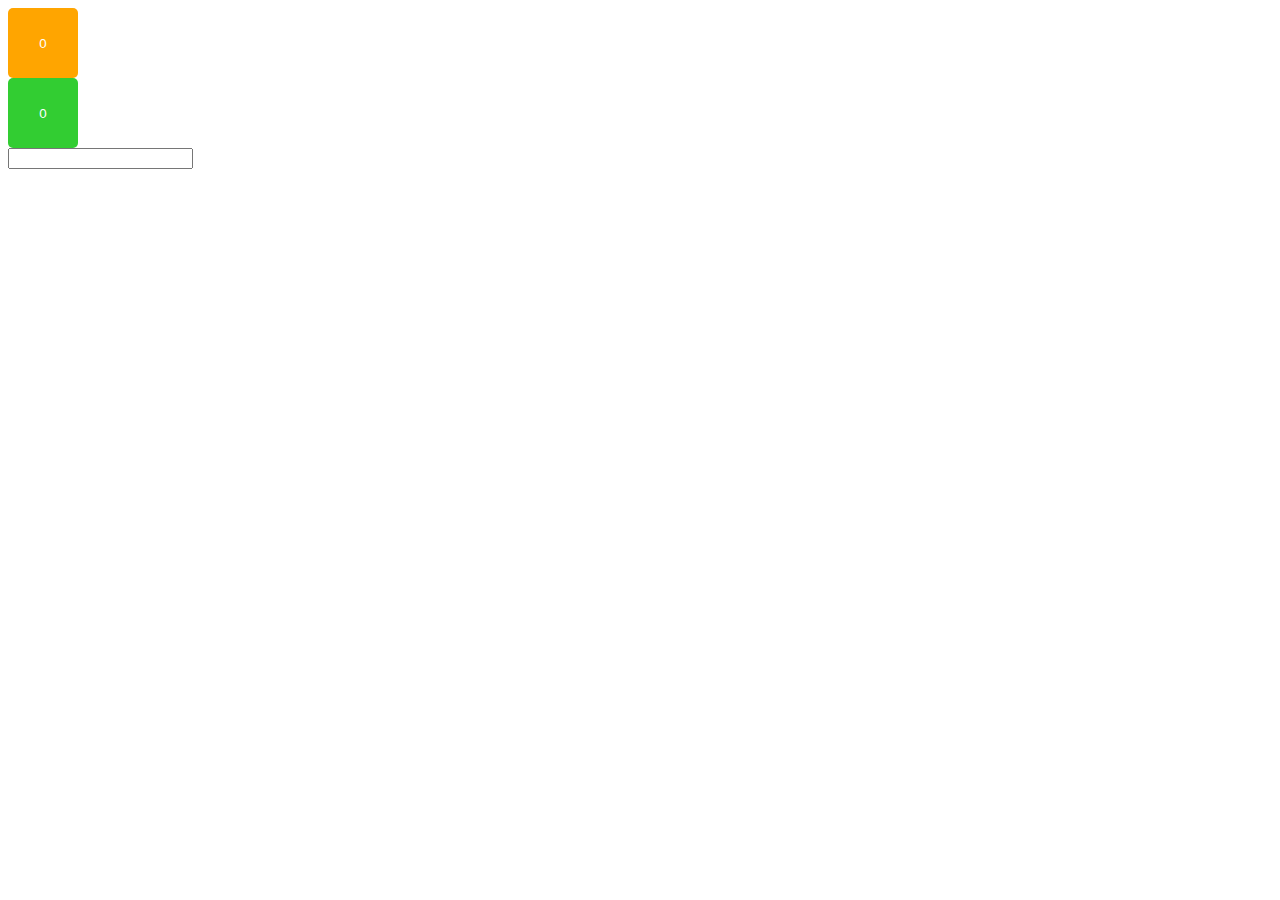
<file: Change-Levels/index.html>
<!DOCTYPE html>
<html>
<head>
    <title>Level Changer</title>
    <style>
        input[type="range"]{
        display:none;
        }
        .level_button button{
            height: 70px;
            width:70px;
        	background: orange;
        	border:none;
            padding:10px;
            border-radius:5px;
            color:#fff;
            position: relative;
        }
        #change_brightness button{
            background: limegreen;
        }
        .level_button button:after{
            content:"";
            width: 50px;
            height: 4px;
            border-radius: 2px;
            background: #00000028;
            position: absolute;
            bottom: 10px;
            left:10px;
            display: none;
        }
        body .level_button input.level0 ~ button:after{display: none;}
        body .level_button input.level1 ~ button:after{ background:linear-gradient(90deg, #fff 33%, #00000028 0%); display: inline-block;}
        body .level_button input.level2 ~ button:after{ background:linear-gradient(90deg, #fff 66%, #00000028 0%); display: inline-block;}
        body .level_button input.level3 ~ button:after{ background:linear-gradient(90deg, #fff 100%, #00000028 0%); display: inline-block;}
        body {
            cursor: url("images/default-48.png"), auto;
        }
        button, a, select, input[type="checkbox"], input[type="radio"] {
            cursor: url("images/pointer-48.png"), auto;
        }
        input[type="text"]{
            cursor: url("images/text-48.png"), auto;
        }

    </style>
</head>
<body>
    <div class="level_button" id="change_font_spacing">
        <input type="range" id="font_spacing" name="font_spacing" min="0" max="3" value="0">
        <button onclick="accessibilitySetting2(this)">0</button>
    </div>
    <div class="level_button" id="change_brightness">
        <input type="range" id="brightness" name="brightness" min="0" max="3" value="0">
        <button onclick="accessibilitySetting2(this)">0</button>
    </div>
    <input type="text">
<script>
    function accessibilitySetting2(AccessibilityOption) {
        let rangeInput= AccessibilityOption.previousElementSibling;
        let currentLevel = parseInt(rangeInput.value);
        currentLevel = currentLevel >= rangeInput.max ? 0 : currentLevel + 1;
        rangeInput.value = currentLevel;
        rangeInput.className=`level${currentLevel}`;
        for (let i = 0; i <= rangeInput.max; i++) {
            document.querySelector("body").classList.remove(`${rangeInput.name+i}`);
        }
        document.querySelector("body").classList.add(`${rangeInput.name+currentLevel}`);
        AccessibilityOption.innerHTML=currentLevel;
       
    }
</script>

</body>
</html>
</file>
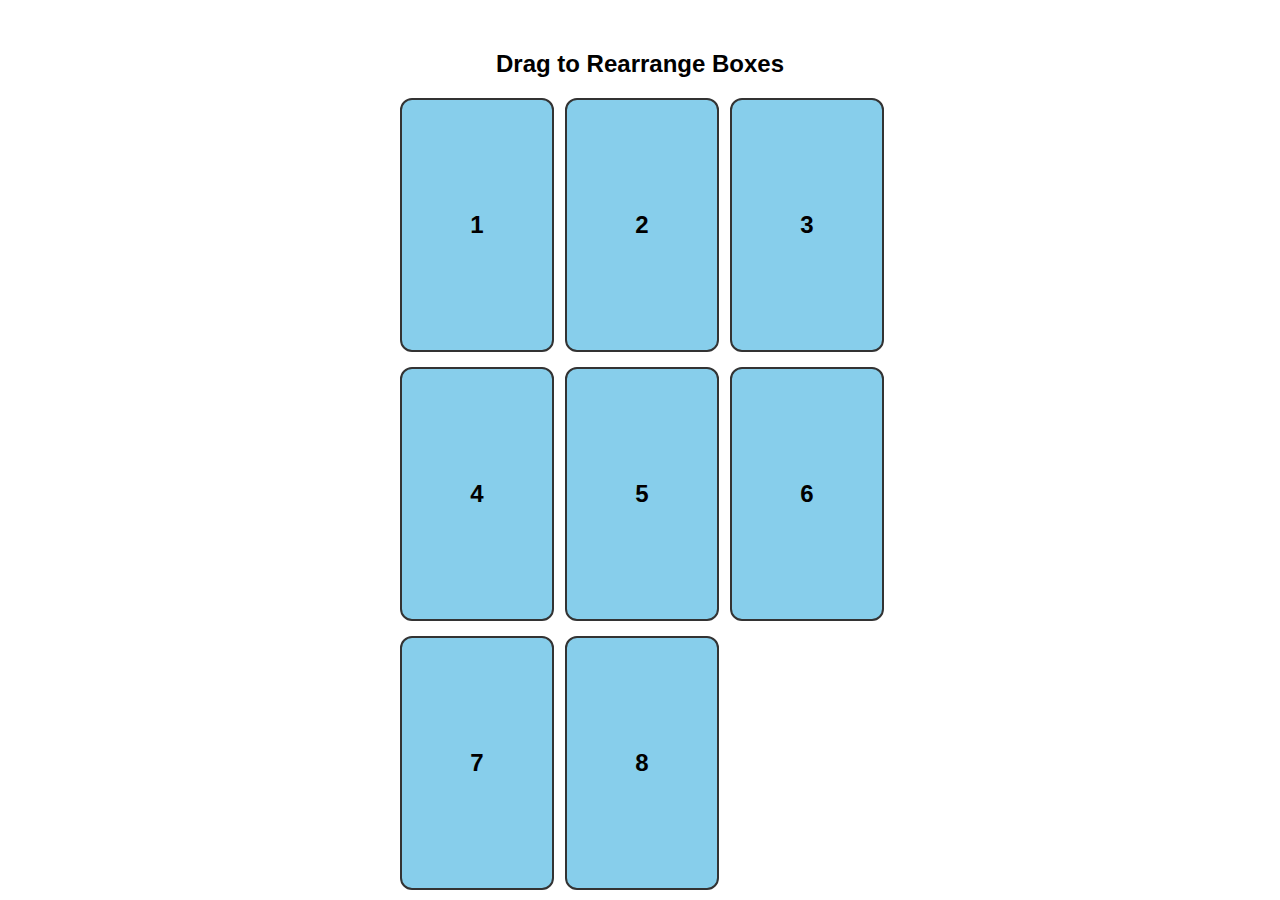
<file: Drag-n-Drop-Grid/index.html>
<!DOCTYPE html>
<html lang="en">
<head>
  <meta charset="UTF-8" />
  <meta name="viewport" content="width=device-width, initial-scale=1.0"/>
  <title>Rearrange Grid Boxes</title>
  <style>
    body {
      font-family: sans-serif;
      display: flex;
      flex-direction: column;
      align-items: center;
      margin-top: 30px;
    }

    .grid {
      display: grid;
      grid-template-columns: repeat(3, 150px);
      gap: 15px;
    }

    .box {
      width: 150px;
      height: 250px;
      background-color: #87ceeb;
      display: flex;
      align-items: center;
      justify-content: center;
      font-size: 24px;
      font-weight: bold;
      border-radius: 12px;
      border: 2px solid #333;
      cursor: grab;
      user-select: none;
    }

    .dragging {
      opacity: 0.5;
    }
  </style>
</head>
<body>

  <h2>Drag to Rearrange Boxes</h2>
  <div class="grid" id="grid" role=>
    <div id="box1" class="box" draggable="true" data-order="1">1</div>
    <div id="box2" class="box" draggable="true" data-order="2">2</div>
    <div id="box3" class="box" draggable="true" data-order="3">3</div>
    <div id="box4" class="box" draggable="true" data-order="4">4</div>
    <div id="box5" class="box" draggable="true" data-order="5">5</div>
    <div id="box6" class="box" draggable="true" data-order="6">6</div>
    <div id="box7" class="box" draggable="true" data-order="7">7</div>
    <div id="box8" class="box" draggable="true" data-order="8">8</div>
  </div>

  <script>
    const grid = document.getElementById('grid');
    const boxes = grid.querySelectorAll('.box');
    let swapSource=null;
    let swapSourceId=null;
    let swapText=null;
    let swapHint=null;
    let gridOrder=[];

    function dragStart(event) {
      swapSource=this;
      swapSourceId=this.id;
      this.classList.add('dragging');
      event.dataTransfer.effectAllowed = 'move';
      event.dataTransfer.setData('text1', this.textContent);
    }

    function dragEnd(event) {
      this.classList.remove('dragging');
    }

    function dragOver(event) {
      document.querySelectorAll('.box').forEach(box => box.style.boxShadow='none');
      event.preventDefault();
      swapHint=this;
      swapHint.style.boxShadow='2px 2px 5px #333';
    }

    function dragDrop(event) {
      event.dataTransfer.effectAllowed = 'update';
      event.dataTransfer.setData('text2', this.innerHTML);
      event.preventDefault();
      swapText=this.innerHTML;
      swapSource.innerHTML=swapText;
      const data = event.dataTransfer.getData('text1');
      this.innerHTML = data;
      let tempId = this.id;
      this.id= swapSource.id;
      swapSource.id=tempId;
      event.dataTransfer.clearData();
      document.querySelectorAll('.box').forEach(box => box.style.boxShadow='none');
      const boxIds = [...boxes].map(box => ({
        id: box.id,
        'data-order': box.dataset.order
      }));
      gridOrder = JSON.stringify(boxIds);
      console.log('Current Order:', gridOrder);
      sessionStorage.setItem('gridOrder', gridOrder);
    }

    boxes.forEach(box => {
      box.addEventListener('dragstart', dragStart);
      box.addEventListener('dragend', dragEnd);
      box.addEventListener('dragover', dragOver);
      box.addEventListener('drop', dragDrop);
    });
  </script>

</body>
</html>
</file>
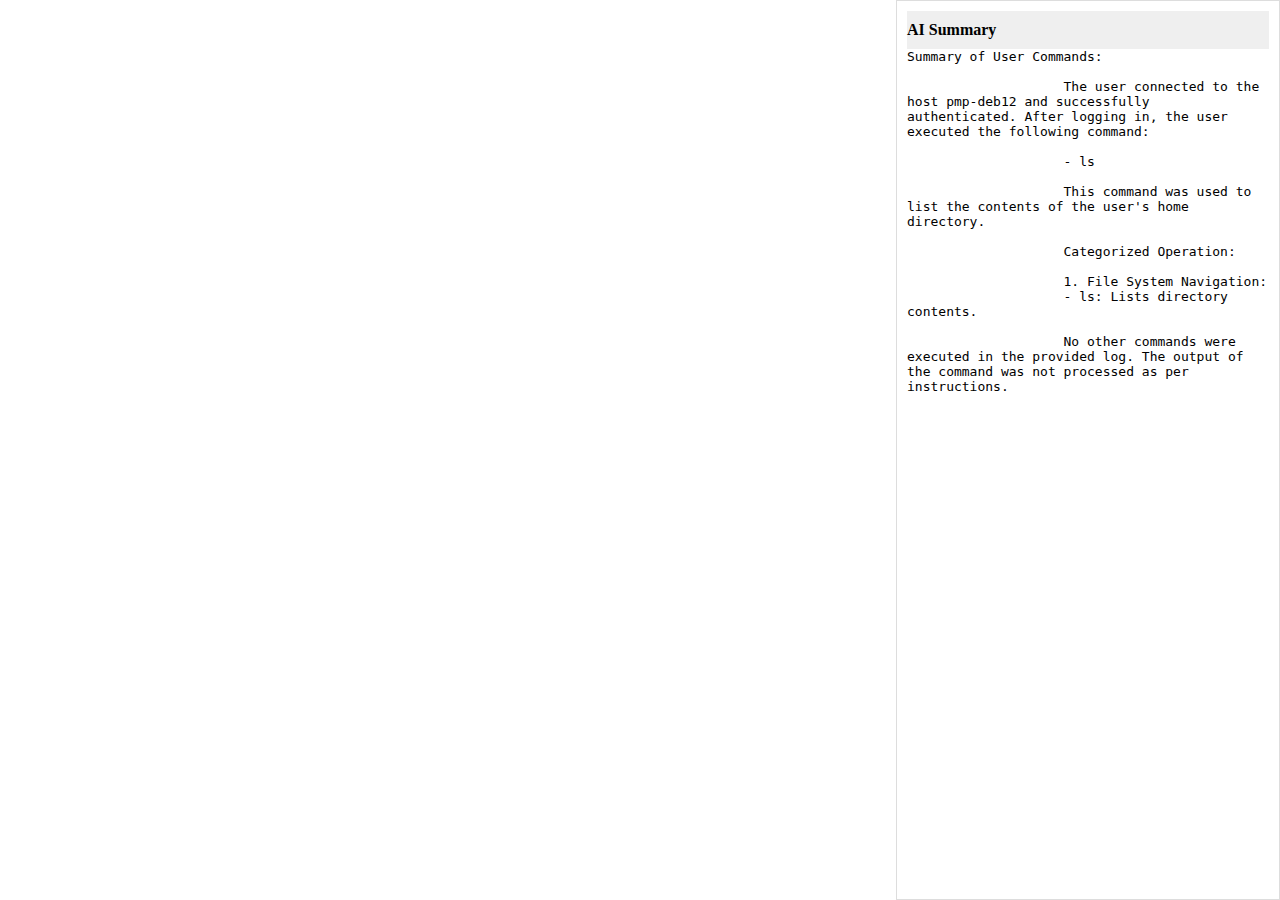
<file: Drag-N-Drop/index.html>
<!DOCTYPE html>
<html lang="en">
    <head>
        <meta charset="UTF-8" />
        <meta http-equiv="X-UA-Compatible" content="IE=edge" />
        <meta name="viewport" content="width=device-width, initial-scale=1.0" />
        <title>Drag and Drop</title>  
        <script src="https://ajax.googleapis.com/ajax/libs/jquery/3.7.1/jquery.min.js"></script>
        <style>
            *{padding: 0;margin: 0;box-sizing: border-box;}
        div#summary-window {
                width: 30%;
                background: #fff;
                height: 100vh;
                padding: 10px;
                border: 1px solid #ddd;
                position: fixed;
                top:0;
                right:0;
            }

            pre#summaryTarget {
                width: 100%;
                white-space: break-spaces;
            }

            .custom-pop-up-title {
                text-align: left;
                background: #efefef;
                padding: 10px 0;
            }
        </style>     
    </head>      
    <body>
        <div id="summary-window" class="legacy-ssh-summary">
            <div id="summary-box">
                <div class="custom-pop-up-title"><strong>AI Summary</strong><span class="icon-close" onclick="closeSummary()"></span></div>
                <div>
                    <pre id="summaryTarget">Summary of User Commands:
    
                    The user connected to the host pmp-deb12 and successfully authenticated. After logging in, the user executed the following command:
                    
                    - ls
                    
                    This command was used to list the contents of the user's home directory.
                    
                    Categorized Operation:
                    
                    1. File System Navigation:
                    - ls: Lists directory contents.
                    
                    No other commands were executed in the provided log. The output of the command was not processed as per instructions.</pre>
                </div>
            </div>
            </div>
    </body>
    <script>
    let drag = false;
    let diff = {};
    let newPos = {};
    
    const popupTitle = document.querySelector(".custom-pop-up-title");
    const summaryWindow = document.getElementById("summary-window");

    popupTitle.addEventListener("mousedown", function (e) {
        drag = true;
        popupTitle.style.cursor = "grabbing";
        const rect = summaryWindow.getBoundingClientRect();
        let currPos = {
            x: rect.left + window.scrollX,
            y: rect.top + window.scrollY
        };

        let mousePos = {
            x: e.pageX,
            y: e.pageY
        };

        diff = {
            x: mousePos.x - currPos.x,
            y: mousePos.y - currPos.y
        };

        function onMouseMove(e) {
            if (drag) {
                newPos = {
                    x: e.pageX - diff.x,
                    y: e.pageY - diff.y
                };

                summaryWindow.style.left = newPos.x + "px";
                summaryWindow.style.top = newPos.y + "px";
            }
        }

        function onMouseUp() {
            drag = false;
            popupTitle.style.cursor = "grab";
            document.removeEventListener("mousemove", onMouseMove);
            document.removeEventListener("mouseup", onMouseUp);
        }

        document.addEventListener("mousemove", onMouseMove);
        document.addEventListener("mouseup", onMouseUp);
    });
    </script>
</html>
</file>
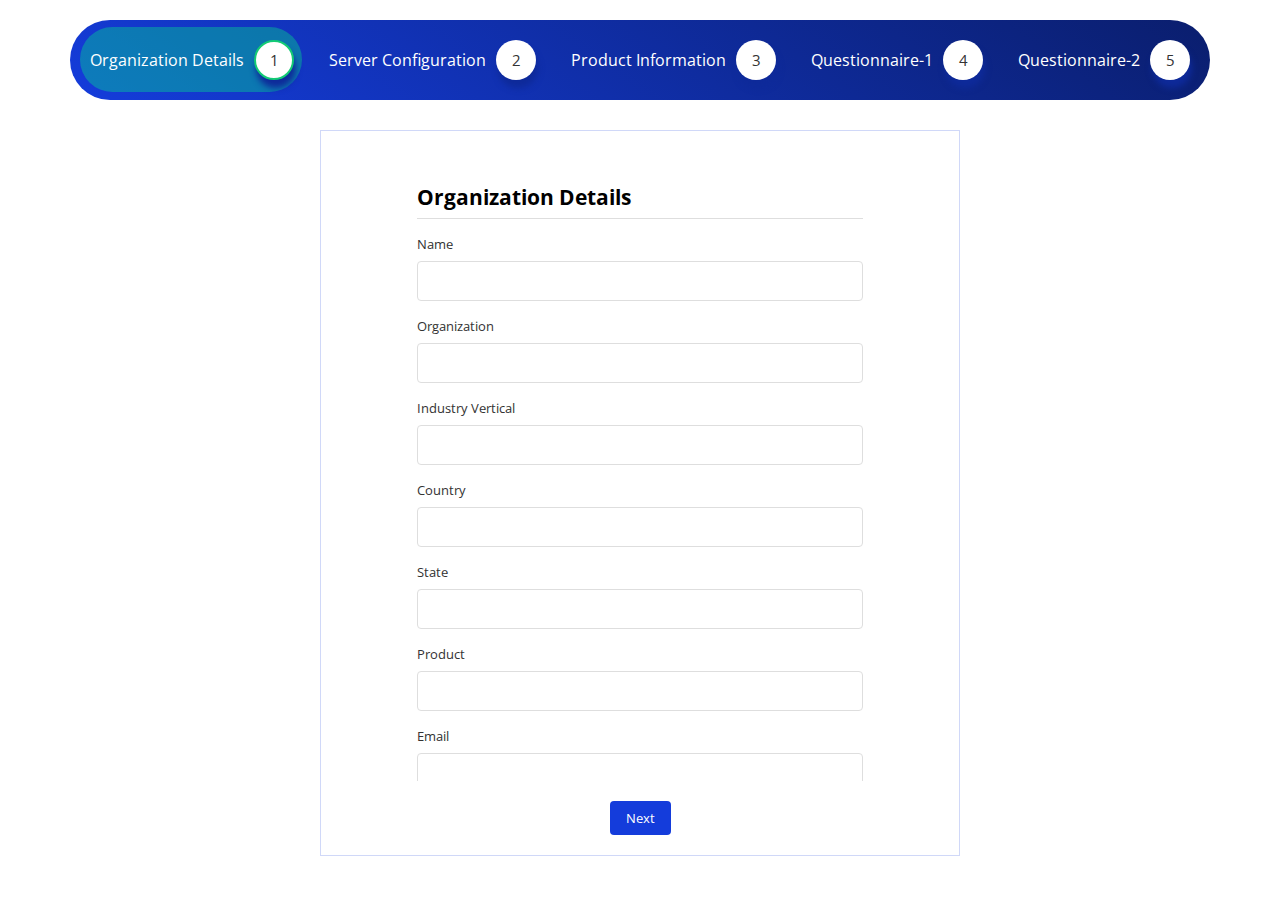
<file: form-elements copy/index.html>
<!DOCTYPE html>
<html>

<head>
    <title>My Website</title>
    <link rel="stylesheet" href="style.css">
    <script src="https://ajax.googleapis.com/ajax/libs/jquery/3.7.1/jquery.min.js"></script>
</head>

<body>
    <div class="cr-form-module">
    <div class="cr-form-nav">
        <div id="d1" class="cr-form-nav-item active">Organization Details<span>1</span></div>
        <div id="d2" class="cr-form-nav-item">Server Configuration<span>2</span></div>
        <div id="d3" class="cr-form-nav-item">Product Information<span>3</span></div>
        <div id="d4" class="cr-form-nav-item">Questionnaire-1<span>4</span></div>
        <div id="d5" class="cr-form-nav-item">Questionnaire-2<span>5</span></div>
    </div>
    <div class="cr-form-container">
        <form action="login.php" method="post">
            <div class="cr-form-section d1" style="display: block;">
                <div class="cr-form-title">Organization Details</div>
                <div class="cr-form-group">
                    <label for="firstname">Name</label>
                    <input class="form-control zc-elem-focus-field" id="firstname" name="Name.first_name" type="text"
                        maxlength="255" aria-labelledby="zc-Name-arialabel zc-Name-firstname"
                        aria-describedby="zc-Name-helpText zc-Name-errorMsg" autocomplete="given-name">
                    <span class="error">This field is required</span>
                </div>
                <div class="cr-form-group">
                    <label for="zc-Organization">Organization</label>
                    <input id="zc-Organization" class="form-control zc_textfield zc-Organization" maxlength="255"
                        name="Organization" type="text" aria-labelledby="zc-Organization-arialabel"
                        aria-describedby="zc-Organization-helpText zc-Organization-errorMsg" autocomplete="off">
                    <span class="error">This field is required</span>
                </div>
                <div class="cr-form-group">
                    <label for="zc-Industry_Vertical">Industry Vertical</label>
                    <input id="zc-Industry_Vertical" class="form-control zc_textfield zc-Industry_Vertical"
                        maxlength="255" name="Industry_Vertical" type="text"
                        aria-labelledby="zc-Industry_Vertical-arialabel"
                        aria-describedby="zc-Industry_Vertical-helpText zc-Industry_Vertical-errorMsg"
                        autocomplete="off">
                    <span class="error">This field is required</span>
                </div>
                <div class="cr-form-group">
                    <label for="zc-Country">Country</label>
                    <input id="zc-Country" class="form-control zc_textfield zc-Country" maxlength="255" name="Country"
                        type="text" aria-labelledby="zc-Country-arialabel"
                        aria-describedby="zc-Country-helpText zc-Country-errorMsg" autocomplete="off">
                    <span class="error">This field is required</span>
                </div>
                <div class="cr-form-group">
                    <label for="zc-State">State</label>
                    <input id="zc-State" class="form-control zc_textfield zc-State" maxlength="255" name="State"
                        type="text" aria-labelledby="zc-State-arialabel"
                        aria-describedby="zc-State-helpText zc-State-errorMsg" autocomplete="off"><span
                        class="error">This field is required</span>
                </div>

                <div class="cr-form-group">
                    <label for="zc-Product">Product</label>
                    <input id="zc-Product" class="form-control zc_textfield zc-Product" maxlength="255" name="Product"
                        type="text" aria-labelledby="zc-Product-arialabel"
                        aria-describedby="zc-Product-helpText zc-Product-errorMsg" autocomplete="off">
                </div>
                <div class="cr-form-group">
                    <label for="zc-State">Email</label>
                    <input id="zc-Email" class="form-control zc_textfield zc-Email" maxlength="80" name="Email"
                        type="text" aria-labelledby="zc-Email-arialabel"
                        aria-describedby="zc-Email-helpText zc-Email-errorMsg" autocomplete="email">
                </div>
                <div class="cr-form-group">
                    <label for="pfirstname">Partner</label>
                    <input class="form-control zc-elem-focus-field" id="pfirstname" name="Partner.first_name"
                        type="text" maxlength="255" aria-labelledby="zc-Partner-arialabel zc-Partner-firstname"
                        aria-describedby="zc-Partner-helpText zc-Partner-errorMsg" autocomplete="given-name">
                </div>
                <div class="cr-form-group">
                    <label for="cfirstname">Completed By</label>
                    <input class="form-control zc-elem-focus-field" id="cfirstname" name="Completed_by.first_name"
                        type="text" maxlength="255"
                        aria-labelledby="zc-Completed_by-arialabel zc-Completed_by-firstname"
                        aria-describedby="zc-Completed_by-helpText zc-Completed_by-errorMsg" autocomplete="given-name">
                </div>
            </div>
            <div class="cr-form-section d2">
                <div class="cr-form-title">Primary Server</div>
                <div class="cr-form-group">
                    <label for="zc-Operating_system_primary">Operating System</label>
                    <input id="zc-Operating_system_primary"
                        class="form-control zc_textfield zc-Operating_system_primary" maxlength="255"
                        name="Operating_system_primary" type="text"
                        aria-labelledby="zc-Operating_system_primary-arialabel"
                        aria-describedby="zc-Operating_system_primary-helpText zc-Operating_system_primary-errorMsg"
                        autocomplete="off">
                </div>
                <div class="cr-form-group">
                    <label for="zc-RAM_primary">RAM Size</label>
                    <input id="zc-RAM_primary" class="form-control zc_textfield zc-RAM_primary" maxlength="255"
                        name="RAM_primary" type="text" aria-labelledby="zc-RAM_primary-arialabel"
                        aria-describedby="zc-RAM_primary-helpText zc-RAM_primary-errorMsg" autocomplete="off">
                </div>
                <div class="cr-form-group">
                    <label for="zc-HDD_primary">HDD Space</label>
                    <input id="zc-HDD_primary" class="form-control zc_textfield zc-HDD_primary" maxlength="255"
                        name="HDD_primary" type="text" aria-labelledby="zc-HDD_primary-arialabel"
                        aria-describedby="zc-HDD_primary-helpText zc-HDD_primary-errorMsg" autocomplete="off">
                </div>
                <div class="cr-form-group">
                    <label for="zc-Processor_primary">Processor</label>
                    <input id="zc-Processor_primary" class="form-control zc_textfield zc-Processor_primary"
                        maxlength="255" name="Processor_primary" type="text"
                        aria-labelledby="zc-Processor_primary-arialabel"
                        aria-describedby="zc-Processor_primary-helpText zc-Processor_primary-errorMsg"
                        autocomplete="off">
                </div>
                <div class="form-group clearfix zc-Do_you_have_secondary_server-group zc-radio-field-group">
                    <label for="zc-Do_you_have_secondary_server" id="zc-Do_you_have_secondary_server-arialabel"
                        class="form-label zc-dem-clearfix zc-Do_you_have_secondary_server-label  zc_picklist_label"><span
                            class="zc-label-text">Do you have secondary server?</span></label>
                    <div class="form-field clearfix">
                        <div class="flLeft tempContDiv zc-Do_you_have_secondary_server" type="radio"
                            name="parentOf-Do_you_have_secondary_server"
                            aria-labelledby="zc-Do_you_have_secondary_server-arialabel" role="radiogroup">
                            <div class="choice-table-row">
                                <div class="choice-table-cell"><span><input
                                            id="ZC_YW1EJY_radioEl_zc-Do_you_have_secondary_server_1_0"
                                            elname="radioEl_zc-Do_you_have_secondary_server_1_0"
                                            class="customRadio zc_radio" name="Do_you_have_secondary_server"
                                            type="radio" value="Yes"
                                            aria-describedby="zc-Do_you_have_secondary_server-arialabel zc-Do_you_have_secondary_server-helpText zc-Do_you_have_secondary_server-errorMsg"><label
                                            for="ZC_YW1EJY_radioEl_zc-Do_you_have_secondary_server_1_0"
                                            elname="radioEl_zc-Do_you_have_secondary_server_1_0"></label><label
                                            class="choice-label-text"
                                            for="ZC_YW1EJY_radioEl_zc-Do_you_have_secondary_server_1_0"
                                            elname="radioEl_zc-Do_you_have_secondary_server_1_0">Yes</label> </span>
                                </div>
                            </div>
                            <div class="choice-table-row">
                                <div class="choice-table-cell"><span><input
                                            id="ZC_YW1EJY_radioEl_zc-Do_you_have_secondary_server_1_1"
                                            elname="radioEl_zc-Do_you_have_secondary_server_1_1"
                                            class="customRadio zc_radio" name="Do_you_have_secondary_server"
                                            type="radio" value="No"
                                            aria-describedby="zc-Do_you_have_secondary_server-arialabel zc-Do_you_have_secondary_server-helpText zc-Do_you_have_secondary_server-errorMsg"><label
                                            for="ZC_YW1EJY_radioEl_zc-Do_you_have_secondary_server_1_1"
                                            elname="radioEl_zc-Do_you_have_secondary_server_1_1"></label><label
                                            class="choice-label-text"
                                            for="ZC_YW1EJY_radioEl_zc-Do_you_have_secondary_server_1_1"
                                            elname="radioEl_zc-Do_you_have_secondary_server_1_1">No</label> </span>
                                </div>
                            </div>
                            <div class="choice-table-row">
                                <div class="choice-table-cell"><span><input id="ZC_YW1EJY_othersVal46442000255412271"
                                            elname="othersVal46442000255412271" class="customRadio zc_radio"
                                            name="Do_you_have_secondary_server" type="radio" value="-otherVal-"><label
                                            for="ZC_YW1EJY_othersVal46442000255412271"
                                            elname="othersVal46442000255412271"></label><label
                                            for="ZC_YW1EJY_othersVal46442000255412271"
                                            elname="othersVal46442000255412271">Other</label> </span></div>
                            </div>
                        </div>
                        <div id="othersdiv46442000255412271" class="picklist-others" style="display:none"
                            elname="othersinput"><input type="text" class="form-control"
                                name="othersVal46442000255412271" maxlength="100" aria-label="Other"></div>
                    </div>
                </div>
                <div class="secondary-server">
                    <div class="cr-form-title">Secondary Server</div>
                    <div class="cr-form-group">
                        <label for="zc-Operating_system_primary">Operating System</label>
                        <input id="zc-Operating_system_primary"
                            class="form-control zc_textfield zc-Operating_system_primary" maxlength="255"
                            name="Operating_system_primary" type="text"
                            aria-labelledby="zc-Operating_system_primary-arialabel"
                            aria-describedby="zc-Operating_system_primary-helpText zc-Operating_system_primary-errorMsg"
                            autocomplete="off">
                    </div>
                    <div class="cr-form-group">
                        <label for="zc-RAM_primary">RAM Size</label>
                        <input id="zc-RAM_primary" class="form-control zc_textfield zc-RAM_primary" maxlength="255"
                            name="RAM_primary" type="text" aria-labelledby="zc-RAM_primary-arialabel"
                            aria-describedby="zc-RAM_primary-helpText zc-RAM_primary-errorMsg" autocomplete="off">
                    </div>
                    <div class="cr-form-group">
                        <label for="zc-HDD_primary">HDD Space</label>
                        <input id="zc-HDD_primary" class="form-control zc_textfield zc-HDD_primary" maxlength="255"
                            name="HDD_primary" type="text" aria-labelledby="zc-HDD_primary-arialabel"
                            aria-describedby="zc-HDD_primary-helpText zc-HDD_primary-errorMsg" autocomplete="off">
                    </div>
                    <div class="cr-form-group">
                        <label for="zc-Processor_primary">Processor</label>
                        <input id="zc-Processor_primary" class="form-control zc_textfield zc-Processor_primary"
                            maxlength="255" name="Processor_primary" type="text"
                            aria-labelledby="zc-Processor_primary-arialabel"
                            aria-describedby="zc-Processor_primary-helpText zc-Processor_primary-errorMsg"
                            autocomplete="off">
                    </div>
                </div>
            </div>
            <div class="cr-form-section d3">
                <div class="cr-form-title">Product Information</div>
                <div class="cr-form-group">
                    <label for="zc-Processor_primary">License Details</label>
                    <input id="zc-License_Details" class="form-control zc_textfield zc-License_Details" maxlength="255"
                        name="License_Details" type="text" aria-labelledby="zc-License_Details-arialabel"
                        aria-describedby="zc-License_Details-helpText zc-License_Details-errorMsg" autocomplete="off">
                </div>
                <div class="cr-form-group">
                    <label for="zc-Processor_primary">License\AMS - Expires on</label>
                    <input id="zc-License_AMS_Expires_on" class="form-control zc_textfield zc-License_AMS_Expires_on"
                        maxlength="255" name="License_AMS_Expires_on" type="text"
                        aria-labelledby="zc-License_AMS_Expires_on-arialabel"
                        aria-describedby="zc-License_AMS_Expires_on-helpText zc-License_AMS_Expires_on-errorMsg"
                        autocomplete="off">
                </div>
                <div class="cr-form-group">
                    <label for="zc-Processor_primary">Version & Build number</label>
                    <input id="zc-Version_build_number" class="form-control zc_textfield zc-Version_build_number"
                        maxlength="255" name="Version_build_number" type="text"
                        aria-labelledby="zc-Version_build_number-arialabel"
                        aria-describedby="zc-Version_build_number-helpText zc-Version_build_number-errorMsg"
                        autocomplete="off">
                </div>
                <div class="cr-form-group">
                    <label for="zc-Processor_primary">Backend Database</label>
                    <select id="zc-Version_build_number" class="form-control zc-Version_build_number" maxlength="255"
                        name="Version_build_number" type="text" aria-labelledby="zc-Version_build_number-arialabel"
                        aria-describedby="zc-Version_build_number-helpText zc-Version_build_number-errorMsg"
                        autocomplete="off">
                        <option value="PostgreSQL">PostgreSQL</option>
                        <option value="PostgreSQL on CLoud">PostgreSQL on Cloud</option>
                        <option value="my SQL">MS SQL</option>
                        <option value="MS SQL Always On">MS SQL Always On</option>
                        <option value="MS SQL on cloud">MS SQL on cloud</option>
                        <option value="MS SQL Cluster">MS SQL Cluster</option>
                        <option value="MS SQL Cluster on Cloud">MS SQL Cluster on Cloud</option>
                    </select>
                </div>

            </div>

            <div class="cr-form-section d4">
                <div class="cr-form-title">Questionnaire (1 - 10)</div>
                <div class="form-group clearfix zc-Question1-group zc-radio-field-group"><label for="zc-Question1"
                        id="zc-Question1-arialabel"
                        class="form-label zc-dem-clearfix zc-Question1-label  zc_picklist_label"><span
                            class="zc-label-text">1. Where is the PAM360 encryption key stored?</span></label>
                    <div class="form-field clearfix">
                        <div class="flLeft tempContDiv zc-Question1" type="radio" name="parentOf-Question1"
                            aria-labelledby="zc-Question1-arialabel" role="radiogroup">
                            <div class="choice-table-row">
                                <div class="choice-table-cell"><span><input id="ZC_UIA2GD_radioEl_zc-Question1_1_0"
                                            elname="radioEl_zc-Question1_1_0" class="customRadio zc_radio"
                                            name="Question1" type="radio" value="Default home location"
                                            aria-describedby="zc-Question1-arialabel zc-Question1-helpText zc-Question1-errorMsg"><label
                                            for="ZC_UIA2GD_radioEl_zc-Question1_1_0"
                                            elname="radioEl_zc-Question1_1_0"></label><label class="choice-label-text"
                                            for="ZC_UIA2GD_radioEl_zc-Question1_1_0"
                                            elname="radioEl_zc-Question1_1_0">Default home
                                            location</label> </span></div>
                            </div>
                            <div class="choice-table-row">
                                <div class="choice-table-cell"><span><input id="ZC_UIA2GD_radioEl_zc-Question1_1_1"
                                            elname="radioEl_zc-Question1_1_1" class="customRadio zc_radio"
                                            name="Question1" type="radio" value="On the PAM360 server itself"
                                            aria-describedby="zc-Question1-arialabel zc-Question1-helpText zc-Question1-errorMsg"><label
                                            for="ZC_UIA2GD_radioEl_zc-Question1_1_1"
                                            elname="radioEl_zc-Question1_1_1"></label><label class="choice-label-text"
                                            for="ZC_UIA2GD_radioEl_zc-Question1_1_1"
                                            elname="radioEl_zc-Question1_1_1">On the PAM360
                                            server itself</label> </span></div>
                            </div>
                            <div class="choice-table-row">
                                <div class="choice-table-cell"><span><input id="ZC_UIA2GD_radioEl_zc-Question1_1_2"
                                            elname="radioEl_zc-Question1_1_2" class="customRadio zc_radio"
                                            name="Question1" type="radio" value="Stored externally"
                                            aria-describedby="zc-Question1-arialabel zc-Question1-helpText zc-Question1-errorMsg"><label
                                            for="ZC_UIA2GD_radioEl_zc-Question1_1_2"
                                            elname="radioEl_zc-Question1_1_2"></label><label class="choice-label-text"
                                            for="ZC_UIA2GD_radioEl_zc-Question1_1_2"
                                            elname="radioEl_zc-Question1_1_2">Stored
                                            externally</label> </span></div>
                            </div>
                            <div class="choice-table-row">
                                <div class="choice-table-cell"><span><input id="ZC_UIA2GD_radioEl_zc-Question1_1_3"
                                            elname="radioEl_zc-Question1_1_3" class="customRadio zc_radio"
                                            name="Question1" type="radio" value="Unknown"
                                            aria-describedby="zc-Question1-arialabel zc-Question1-helpText zc-Question1-errorMsg"><label
                                            for="ZC_UIA2GD_radioEl_zc-Question1_1_3"
                                            elname="radioEl_zc-Question1_1_3"></label><label class="choice-label-text"
                                            for="ZC_UIA2GD_radioEl_zc-Question1_1_3"
                                            elname="radioEl_zc-Question1_1_3">Unknown</label> </span></div>
                            </div>
                            <div class="choice-table-row">
                                <div class="choice-table-cell"><span><input id="ZC_UIA2GD_othersVal46442000223376445"
                                            elname="othersVal46442000223376445" class="customRadio zc_radio"
                                            name="Question1" type="radio" value="-otherVal-"><label
                                            for="ZC_UIA2GD_othersVal46442000223376445"
                                            elname="othersVal46442000223376445"></label><label
                                            for="ZC_UIA2GD_othersVal46442000223376445"
                                            elname="othersVal46442000223376445">Other</label> </span></div>
                            </div>
                        </div>
                        <div id="othersdiv46442000223376445" class="picklist-others" style="display:none"
                            elname="othersinput">
                            <input type="text" class="form-control" name="othersVal46442000223376445" maxlength="100"
                                aria-label="Other">
                        </div>
                    </div>
                </div>
                <div class="form-group clearfix hide_field zc-Question1_Severity-group zc-radio-field-group"
                    style="display:none">
                    <label for="hide_field zc-Question1_Severity" id="hide_field zc-Question1_Severity-arialabel"
                        class="form-label zc-dem-clearfix hide_field zc-Question1_Severity-label  zc_picklist_label"><span
                            class="zc-label-text">1. Question - Severity</span></label>
                    <div class="form-field clearfix">
                        <div class="flLeft tempContDiv hide_field zc-Question1_Severity" type="radio"
                            name="parentOf-Question1_Severity"
                            aria-labelledby="hide_field zc-Question1_Severity-arialabel" role="radiogroup">
                            <div class="choice-table-row">
                                <div class="choice-table-cell"><span><input
                                            id="ZC_UIA2GD_radioEl_hide_field zc-Question1_Severity_1_0"
                                            elname="radioEl_hide_field zc-Question1_Severity_1_0"
                                            class="customRadio zc_radio" name="Question1_Severity" type="radio"
                                            value="Critical"
                                            aria-describedby="hide_field zc-Question1_Severity-arialabel hide_field zc-Question1_Severity-helpText hide_field zc-Question1_Severity-errorMsg"><label
                                            for="ZC_UIA2GD_radioEl_hide_field zc-Question1_Severity_1_0"
                                            elname="radioEl_hide_field zc-Question1_Severity_1_0"></label><label
                                            class="choice-label-text"
                                            for="ZC_UIA2GD_radioEl_hide_field zc-Question1_Severity_1_0"
                                            elname="radioEl_hide_field zc-Question1_Severity_1_0">Critical</label>
                                    </span></div>
                                <div class="choice-table-cell"><span><input
                                            id="ZC_UIA2GD_radioEl_hide_field zc-Question1_Severity_1_1"
                                            elname="radioEl_hide_field zc-Question1_Severity_1_1"
                                            class="customRadio zc_radio" name="Question1_Severity" type="radio"
                                            value="Medium"
                                            aria-describedby="hide_field zc-Question1_Severity-arialabel hide_field zc-Question1_Severity-helpText hide_field zc-Question1_Severity-errorMsg"><label
                                            for="ZC_UIA2GD_radioEl_hide_field zc-Question1_Severity_1_1"
                                            elname="radioEl_hide_field zc-Question1_Severity_1_1"></label><label
                                            class="choice-label-text"
                                            for="ZC_UIA2GD_radioEl_hide_field zc-Question1_Severity_1_1"
                                            elname="radioEl_hide_field zc-Question1_Severity_1_1">Medium</label> </span>
                                </div>
                                <div class="choice-table-cell"><span><input
                                            id="ZC_UIA2GD_radioEl_hide_field zc-Question1_Severity_1_2"
                                            elname="radioEl_hide_field zc-Question1_Severity_1_2"
                                            class="customRadio zc_radio" name="Question1_Severity" type="radio"
                                            value="Good"
                                            aria-describedby="hide_field zc-Question1_Severity-arialabel hide_field zc-Question1_Severity-helpText hide_field zc-Question1_Severity-errorMsg"><label
                                            for="ZC_UIA2GD_radioEl_hide_field zc-Question1_Severity_1_2"
                                            elname="radioEl_hide_field zc-Question1_Severity_1_2"></label><label
                                            class="choice-label-text"
                                            for="ZC_UIA2GD_radioEl_hide_field zc-Question1_Severity_1_2"
                                            elname="radioEl_hide_field zc-Question1_Severity_1_2">Good</label> </span>
                                </div>
                            </div>
                            <div class="choice-table-row"></div>
                        </div>
                    </div>
                </div>
                <div class="form-group clearfix hide_field zc-Question1_Suggestion-group" style="display:none"><label
                        for="hide_field zc-Question1_Suggestion" id="hide_field zc-Question1_Suggestion-arialabel"
                        class="form-label zc-dem-clearfix hide_field zc-Question1_Suggestion-label  zc_textarea_label"><span
                            class="zc-label-text">1. Question - Suggestion</span></label>
                    <div class="clearfix form-field  largeSizeLive  "><textarea id="hide_field zc-Question1_Suggestion"
                            class="form-control zc_textareafield hide_field zc-Question1_Suggestion"
                            name="Question1_Suggestion" type="text"
                            aria-labelledby="hide_field zc-Question1_Suggestion-arialabel"
                            aria-describedby="hide_field zc-Question1_Suggestion-helpText hide_field zc-Question1_Suggestion-errorMsg"></textarea>
                    </div>
                </div>
                <div class="form-group clearfix zc-Question2-group zc-radio-field-group"><label for="zc-Question2"
                        id="zc-Question2-arialabel"
                        class="form-label zc-dem-clearfix zc-Question2-label  zc_picklist_label"><span
                            class="zc-label-text">2. Is access to PAM360 server restricted?</span></label>
                    <div class="form-field clearfix">
                        <div class="flLeft tempContDiv zc-Question2" type="radio" name="parentOf-Question2"
                            aria-labelledby="zc-Question2-arialabel" role="radiogroup">
                            <div class="choice-table-row">
                                <div class="choice-table-cell"><span><input id="ZC_UIA2GD_radioEl_zc-Question2_1_0"
                                            elname="radioEl_zc-Question2_1_0" class="customRadio zc_radio"
                                            name="Question2" type="radio" value="All domain users have access"
                                            aria-describedby="zc-Question2-arialabel zc-Question2-helpText zc-Question2-errorMsg"><label
                                            for="ZC_UIA2GD_radioEl_zc-Question2_1_0"
                                            elname="radioEl_zc-Question2_1_0"></label><label class="choice-label-text"
                                            for="ZC_UIA2GD_radioEl_zc-Question2_1_0"
                                            elname="radioEl_zc-Question2_1_0">All domain
                                            users have access</label> </span></div>
                            </div>
                            <div class="choice-table-row">
                                <div class="choice-table-cell"><span><input id="ZC_UIA2GD_radioEl_zc-Question2_1_1"
                                            elname="radioEl_zc-Question2_1_1" class="customRadio zc_radio"
                                            name="Question2" type="radio" value="Only domain admin accounts have access"
                                            aria-describedby="zc-Question2-arialabel zc-Question2-helpText zc-Question2-errorMsg"><label
                                            for="ZC_UIA2GD_radioEl_zc-Question2_1_1"
                                            elname="radioEl_zc-Question2_1_1"></label><label class="choice-label-text"
                                            for="ZC_UIA2GD_radioEl_zc-Question2_1_1"
                                            elname="radioEl_zc-Question2_1_1">Only domain
                                            admin accounts have access</label> </span></div>
                            </div>
                            <div class="choice-table-row">
                                <div class="choice-table-cell"><span><input id="ZC_UIA2GD_radioEl_zc-Question2_1_2"
                                            elname="radioEl_zc-Question2_1_2" class="customRadio zc_radio"
                                            name="Question2" type="radio"
                                            value="Access restricted for all accounts except for specific privileged accounts (1 or 2)"
                                            aria-describedby="zc-Question2-arialabel zc-Question2-helpText zc-Question2-errorMsg"><label
                                            for="ZC_UIA2GD_radioEl_zc-Question2_1_2"
                                            elname="radioEl_zc-Question2_1_2"></label><label class="choice-label-text"
                                            for="ZC_UIA2GD_radioEl_zc-Question2_1_2"
                                            elname="radioEl_zc-Question2_1_2">Access
                                            restricted for all accounts except for specific privileged accounts (1 or
                                            2)</label>
                                    </span></div>
                            </div>
                            <div class="choice-table-row">
                                <div class="choice-table-cell"><span><input id="ZC_UIA2GD_radioEl_zc-Question2_1_3"
                                            elname="radioEl_zc-Question2_1_3" class="customRadio zc_radio"
                                            name="Question2" type="radio" value="Unknown"
                                            aria-describedby="zc-Question2-arialabel zc-Question2-helpText zc-Question2-errorMsg"><label
                                            for="ZC_UIA2GD_radioEl_zc-Question2_1_3"
                                            elname="radioEl_zc-Question2_1_3"></label><label class="choice-label-text"
                                            for="ZC_UIA2GD_radioEl_zc-Question2_1_3"
                                            elname="radioEl_zc-Question2_1_3">Unknown</label> </span></div>
                            </div>
                            <div class="choice-table-row"></div>
                        </div>
                    </div>
                </div>
                <div class="form-group clearfix hide_field zc-Question2_Severity-group zc-radio-field-group"
                    style="display:none">
                    <label for="hide_field zc-Question2_Severity" id="hide_field zc-Question2_Severity-arialabel"
                        class="form-label zc-dem-clearfix hide_field zc-Question2_Severity-label  zc_picklist_label"><span
                            class="zc-label-text">2. Question - Severity</span></label>
                    <div class="form-field clearfix">
                        <div class="flLeft tempContDiv hide_field zc-Question2_Severity" type="radio"
                            name="parentOf-Question2_Severity"
                            aria-labelledby="hide_field zc-Question2_Severity-arialabel" role="radiogroup">
                            <div class="choice-table-row">
                                <div class="choice-table-cell"><span><input
                                            id="ZC_UIA2GD_radioEl_hide_field zc-Question2_Severity_1_0"
                                            elname="radioEl_hide_field zc-Question2_Severity_1_0"
                                            class="customRadio zc_radio" name="Question2_Severity" type="radio"
                                            value="Critical"
                                            aria-describedby="hide_field zc-Question2_Severity-arialabel hide_field zc-Question2_Severity-helpText hide_field zc-Question2_Severity-errorMsg"><label
                                            for="ZC_UIA2GD_radioEl_hide_field zc-Question2_Severity_1_0"
                                            elname="radioEl_hide_field zc-Question2_Severity_1_0"></label><label
                                            class="choice-label-text"
                                            for="ZC_UIA2GD_radioEl_hide_field zc-Question2_Severity_1_0"
                                            elname="radioEl_hide_field zc-Question2_Severity_1_0">Critical</label>
                                    </span></div>
                                <div class="choice-table-cell"><span><input
                                            id="ZC_UIA2GD_radioEl_hide_field zc-Question2_Severity_1_1"
                                            elname="radioEl_hide_field zc-Question2_Severity_1_1"
                                            class="customRadio zc_radio" name="Question2_Severity" type="radio"
                                            value="Medium"
                                            aria-describedby="hide_field zc-Question2_Severity-arialabel hide_field zc-Question2_Severity-helpText hide_field zc-Question2_Severity-errorMsg"><label
                                            for="ZC_UIA2GD_radioEl_hide_field zc-Question2_Severity_1_1"
                                            elname="radioEl_hide_field zc-Question2_Severity_1_1"></label><label
                                            class="choice-label-text"
                                            for="ZC_UIA2GD_radioEl_hide_field zc-Question2_Severity_1_1"
                                            elname="radioEl_hide_field zc-Question2_Severity_1_1">Medium</label> </span>
                                </div>
                                <div class="choice-table-cell"><span><input
                                            id="ZC_UIA2GD_radioEl_hide_field zc-Question2_Severity_1_2"
                                            elname="radioEl_hide_field zc-Question2_Severity_1_2"
                                            class="customRadio zc_radio" name="Question2_Severity" type="radio"
                                            value="Good"
                                            aria-describedby="hide_field zc-Question2_Severity-arialabel hide_field zc-Question2_Severity-helpText hide_field zc-Question2_Severity-errorMsg"><label
                                            for="ZC_UIA2GD_radioEl_hide_field zc-Question2_Severity_1_2"
                                            elname="radioEl_hide_field zc-Question2_Severity_1_2"></label><label
                                            class="choice-label-text"
                                            for="ZC_UIA2GD_radioEl_hide_field zc-Question2_Severity_1_2"
                                            elname="radioEl_hide_field zc-Question2_Severity_1_2">Good</label> </span>
                                </div>
                            </div>
                            <div class="choice-table-row"></div>
                        </div>
                    </div>
                </div>
                <div class="form-group clearfix hide_field zc-Question2_Suggestion-group" style="display:none"><label
                        for="hide_field zc-Question2_Suggestion" id="hide_field zc-Question2_Suggestion-arialabel"
                        class="form-label zc-dem-clearfix hide_field zc-Question2_Suggestion-label  zc_textarea_label"><span
                            class="zc-label-text">2. Question - Suggestion</span></label>
                    <div class="clearfix form-field  mediumSizeLive  "><textarea id="hide_field zc-Question2_Suggestion"
                            class="form-control zc_textareafield hide_field zc-Question2_Suggestion"
                            name="Question2_Suggestion" type="text"
                            aria-labelledby="hide_field zc-Question2_Suggestion-arialabel"
                            aria-describedby="hide_field zc-Question2_Suggestion-helpText hide_field zc-Question2_Suggestion-errorMsg"></textarea>
                    </div>
                </div>
                <div class="form-group clearfix zc-Question3-group zc-radio-field-group"><label for="zc-Question3"
                        id="zc-Question3-arialabel"
                        class="form-label zc-dem-clearfix zc-Question3-label  zc_picklist_label"><span
                            class="zc-label-text">3. Is a dedicated service account used to run the PAM360
                            service?</span></label>
                    <div class="form-field clearfix">
                        <div class="flLeft tempContDiv zc-Question3" type="radio" name="parentOf-Question3"
                            aria-labelledby="zc-Question3-arialabel" role="radiogroup">
                            <div class="choice-table-row">
                                <div class="choice-table-cell"><span><input id="ZC_UIA2GD_radioEl_zc-Question3_1_0"
                                            elname="radioEl_zc-Question3_1_0" class="customRadio zc_radio"
                                            name="Question3" type="radio" value="No"
                                            aria-describedby="zc-Question3-arialabel zc-Question3-helpText zc-Question3-errorMsg"><label
                                            for="ZC_UIA2GD_radioEl_zc-Question3_1_0"
                                            elname="radioEl_zc-Question3_1_0"></label><label class="choice-label-text"
                                            for="ZC_UIA2GD_radioEl_zc-Question3_1_0"
                                            elname="radioEl_zc-Question3_1_0">No</label>
                                    </span></div>
                            </div>
                            <div class="choice-table-row">
                                <div class="choice-table-cell"><span><input id="ZC_UIA2GD_radioEl_zc-Question3_1_1"
                                            elname="radioEl_zc-Question3_1_1" class="customRadio zc_radio"
                                            name="Question3" type="radio" value="Yes"
                                            aria-describedby="zc-Question3-arialabel zc-Question3-helpText zc-Question3-errorMsg"><label
                                            for="ZC_UIA2GD_radioEl_zc-Question3_1_1"
                                            elname="radioEl_zc-Question3_1_1"></label><label class="choice-label-text"
                                            for="ZC_UIA2GD_radioEl_zc-Question3_1_1"
                                            elname="radioEl_zc-Question3_1_1">Yes</label>
                                    </span></div>
                            </div>
                            <div class="choice-table-row">
                                <div class="choice-table-cell"><span><input id="ZC_UIA2GD_radioEl_zc-Question3_1_2"
                                            elname="radioEl_zc-Question3_1_2" class="customRadio zc_radio"
                                            name="Question3" type="radio" value="Unknown"
                                            aria-describedby="zc-Question3-arialabel zc-Question3-helpText zc-Question3-errorMsg"><label
                                            for="ZC_UIA2GD_radioEl_zc-Question3_1_2"
                                            elname="radioEl_zc-Question3_1_2"></label><label class="choice-label-text"
                                            for="ZC_UIA2GD_radioEl_zc-Question3_1_2"
                                            elname="radioEl_zc-Question3_1_2">Unknown</label> </span></div>
                            </div>
                            <div class="choice-table-row"></div>
                        </div>
                    </div>
                </div>
                <div class="form-group clearfix hide_field zc-Question3_Severity-group zc-radio-field-group"
                    style="display:none">
                    <label for="hide_field zc-Question3_Severity" id="hide_field zc-Question3_Severity-arialabel"
                        class="form-label zc-dem-clearfix hide_field zc-Question3_Severity-label  zc_picklist_label"><span
                            class="zc-label-text">3. Question - Severity</span></label>
                    <div class="form-field clearfix">
                        <div class="flLeft tempContDiv hide_field zc-Question3_Severity" type="radio"
                            name="parentOf-Question3_Severity"
                            aria-labelledby="hide_field zc-Question3_Severity-arialabel" role="radiogroup">
                            <div class="choice-table-row">
                                <div class="choice-table-cell"><span><input
                                            id="ZC_UIA2GD_radioEl_hide_field zc-Question3_Severity_1_0"
                                            elname="radioEl_hide_field zc-Question3_Severity_1_0"
                                            class="customRadio zc_radio" name="Question3_Severity" type="radio"
                                            value="Critical"
                                            aria-describedby="hide_field zc-Question3_Severity-arialabel hide_field zc-Question3_Severity-helpText hide_field zc-Question3_Severity-errorMsg"><label
                                            for="ZC_UIA2GD_radioEl_hide_field zc-Question3_Severity_1_0"
                                            elname="radioEl_hide_field zc-Question3_Severity_1_0"></label><label
                                            class="choice-label-text"
                                            for="ZC_UIA2GD_radioEl_hide_field zc-Question3_Severity_1_0"
                                            elname="radioEl_hide_field zc-Question3_Severity_1_0">Critical</label>
                                    </span></div>
                                <div class="choice-table-cell"><span><input
                                            id="ZC_UIA2GD_radioEl_hide_field zc-Question3_Severity_1_1"
                                            elname="radioEl_hide_field zc-Question3_Severity_1_1"
                                            class="customRadio zc_radio" name="Question3_Severity" type="radio"
                                            value="Medium"
                                            aria-describedby="hide_field zc-Question3_Severity-arialabel hide_field zc-Question3_Severity-helpText hide_field zc-Question3_Severity-errorMsg"><label
                                            for="ZC_UIA2GD_radioEl_hide_field zc-Question3_Severity_1_1"
                                            elname="radioEl_hide_field zc-Question3_Severity_1_1"></label><label
                                            class="choice-label-text"
                                            for="ZC_UIA2GD_radioEl_hide_field zc-Question3_Severity_1_1"
                                            elname="radioEl_hide_field zc-Question3_Severity_1_1">Medium</label> </span>
                                </div>
                                <div class="choice-table-cell"><span><input
                                            id="ZC_UIA2GD_radioEl_hide_field zc-Question3_Severity_1_2"
                                            elname="radioEl_hide_field zc-Question3_Severity_1_2"
                                            class="customRadio zc_radio" name="Question3_Severity" type="radio"
                                            value="Good"
                                            aria-describedby="hide_field zc-Question3_Severity-arialabel hide_field zc-Question3_Severity-helpText hide_field zc-Question3_Severity-errorMsg"><label
                                            for="ZC_UIA2GD_radioEl_hide_field zc-Question3_Severity_1_2"
                                            elname="radioEl_hide_field zc-Question3_Severity_1_2"></label><label
                                            class="choice-label-text"
                                            for="ZC_UIA2GD_radioEl_hide_field zc-Question3_Severity_1_2"
                                            elname="radioEl_hide_field zc-Question3_Severity_1_2">Good</label> </span>
                                </div>
                            </div>
                            <div class="choice-table-row"></div>
                        </div>
                    </div>
                </div>
                <div class="form-group clearfix hide_field zc-Question3_Suggestion-group" style="display:none"><label
                        for="hide_field zc-Question3_Suggestion" id="hide_field zc-Question3_Suggestion-arialabel"
                        class="form-label zc-dem-clearfix hide_field zc-Question3_Suggestion-label  zc_textarea_label"><span
                            class="zc-label-text">3. Question - Suggestion</span></label>
                    <div class="clearfix form-field  mediumSizeLive  "><textarea id="hide_field zc-Question3_Suggestion"
                            class="form-control zc_textareafield hide_field zc-Question3_Suggestion"
                            name="Question3_Suggestion" type="text"
                            aria-labelledby="hide_field zc-Question3_Suggestion-arialabel"
                            aria-describedby="hide_field zc-Question3_Suggestion-helpText hide_field zc-Question3_Suggestion-errorMsg"></textarea>
                    </div>
                </div>
                <div class="form-group clearfix zc-Question4-group zc-radio-field-group"><label for="zc-Question4"
                        id="zc-Question4-arialabel"
                        class="form-label zc-dem-clearfix zc-Question4-label  zc_picklist_label"><span
                            class="zc-label-text">4. How do users authenticate to PAM360?</span></label>
                    <div class="form-field clearfix">
                        <div class="flLeft tempContDiv zc-Question4" type="radio" name="parentOf-Question4"
                            aria-labelledby="zc-Question4-arialabel" role="radiogroup">
                            <div class="choice-table-row">
                                <div class="choice-table-cell"><span><input id="ZC_UIA2GD_radioEl_zc-Question4_1_0"
                                            elname="radioEl_zc-Question4_1_0" class="customRadio zc_radio"
                                            name="Question4" type="radio" value="Local authentication"
                                            aria-describedby="zc-Question4-arialabel zc-Question4-helpText zc-Question4-errorMsg"><label
                                            for="ZC_UIA2GD_radioEl_zc-Question4_1_0"
                                            elname="radioEl_zc-Question4_1_0"></label><label class="choice-label-text"
                                            for="ZC_UIA2GD_radioEl_zc-Question4_1_0"
                                            elname="radioEl_zc-Question4_1_0">Local
                                            authentication</label> </span></div>
                            </div>
                            <div class="choice-table-row">
                                <div class="choice-table-cell"><span><input id="ZC_UIA2GD_radioEl_zc-Question4_1_1"
                                            elname="radioEl_zc-Question4_1_1" class="customRadio zc_radio"
                                            name="Question4" type="radio"
                                            value="AD / LDAP / Azure AD / Radius / SAML etc"
                                            aria-describedby="zc-Question4-arialabel zc-Question4-helpText zc-Question4-errorMsg"><label
                                            for="ZC_UIA2GD_radioEl_zc-Question4_1_1"
                                            elname="radioEl_zc-Question4_1_1"></label><label class="choice-label-text"
                                            for="ZC_UIA2GD_radioEl_zc-Question4_1_1"
                                            elname="radioEl_zc-Question4_1_1">AD / LDAP /
                                            Azure AD / Radius / SAML etc</label> </span></div>
                            </div>
                            <div class="choice-table-row">
                                <div class="choice-table-cell"><span><input id="ZC_UIA2GD_radioEl_zc-Question4_1_2"
                                            elname="radioEl_zc-Question4_1_2" class="customRadio zc_radio"
                                            name="Question4" type="radio" value="Unknown"
                                            aria-describedby="zc-Question4-arialabel zc-Question4-helpText zc-Question4-errorMsg"><label
                                            for="ZC_UIA2GD_radioEl_zc-Question4_1_2"
                                            elname="radioEl_zc-Question4_1_2"></label><label class="choice-label-text"
                                            for="ZC_UIA2GD_radioEl_zc-Question4_1_2"
                                            elname="radioEl_zc-Question4_1_2">Unknown</label> </span></div>
                            </div>
                            <div class="choice-table-row"></div>
                        </div>
                    </div>
                </div>
                <div class="form-group clearfix hide_field zc-Question4_Severity-group zc-radio-field-group"
                    style="display:none">
                    <label for="hide_field zc-Question4_Severity" id="hide_field zc-Question4_Severity-arialabel"
                        class="form-label zc-dem-clearfix hide_field zc-Question4_Severity-label  zc_picklist_label"><span
                            class="zc-label-text">4. Question - Severity</span></label>
                    <div class="form-field clearfix">
                        <div class="flLeft tempContDiv hide_field zc-Question4_Severity" type="radio"
                            name="parentOf-Question4_Severity"
                            aria-labelledby="hide_field zc-Question4_Severity-arialabel" role="radiogroup">
                            <div class="choice-table-row">
                                <div class="choice-table-cell"><span><input
                                            id="ZC_UIA2GD_radioEl_hide_field zc-Question4_Severity_1_0"
                                            elname="radioEl_hide_field zc-Question4_Severity_1_0"
                                            class="customRadio zc_radio" name="Question4_Severity" type="radio"
                                            value="Critical"
                                            aria-describedby="hide_field zc-Question4_Severity-arialabel hide_field zc-Question4_Severity-helpText hide_field zc-Question4_Severity-errorMsg"><label
                                            for="ZC_UIA2GD_radioEl_hide_field zc-Question4_Severity_1_0"
                                            elname="radioEl_hide_field zc-Question4_Severity_1_0"></label><label
                                            class="choice-label-text"
                                            for="ZC_UIA2GD_radioEl_hide_field zc-Question4_Severity_1_0"
                                            elname="radioEl_hide_field zc-Question4_Severity_1_0">Critical</label>
                                    </span></div>
                                <div class="choice-table-cell"><span><input
                                            id="ZC_UIA2GD_radioEl_hide_field zc-Question4_Severity_1_1"
                                            elname="radioEl_hide_field zc-Question4_Severity_1_1"
                                            class="customRadio zc_radio" name="Question4_Severity" type="radio"
                                            value="Medium"
                                            aria-describedby="hide_field zc-Question4_Severity-arialabel hide_field zc-Question4_Severity-helpText hide_field zc-Question4_Severity-errorMsg"><label
                                            for="ZC_UIA2GD_radioEl_hide_field zc-Question4_Severity_1_1"
                                            elname="radioEl_hide_field zc-Question4_Severity_1_1"></label><label
                                            class="choice-label-text"
                                            for="ZC_UIA2GD_radioEl_hide_field zc-Question4_Severity_1_1"
                                            elname="radioEl_hide_field zc-Question4_Severity_1_1">Medium</label> </span>
                                </div>
                                <div class="choice-table-cell"><span><input
                                            id="ZC_UIA2GD_radioEl_hide_field zc-Question4_Severity_1_2"
                                            elname="radioEl_hide_field zc-Question4_Severity_1_2"
                                            class="customRadio zc_radio" name="Question4_Severity" type="radio"
                                            value="Good"
                                            aria-describedby="hide_field zc-Question4_Severity-arialabel hide_field zc-Question4_Severity-helpText hide_field zc-Question4_Severity-errorMsg"><label
                                            for="ZC_UIA2GD_radioEl_hide_field zc-Question4_Severity_1_2"
                                            elname="radioEl_hide_field zc-Question4_Severity_1_2"></label><label
                                            class="choice-label-text"
                                            for="ZC_UIA2GD_radioEl_hide_field zc-Question4_Severity_1_2"
                                            elname="radioEl_hide_field zc-Question4_Severity_1_2">Good</label> </span>
                                </div>
                            </div>
                            <div class="choice-table-row"></div>
                        </div>
                    </div>
                </div>
                <div class="form-group clearfix hide_field zc-Question4_Suggestion-group" style="display:none"><label
                        for="hide_field zc-Question4_Suggestion" id="hide_field zc-Question4_Suggestion-arialabel"
                        class="form-label zc-dem-clearfix hide_field zc-Question4_Suggestion-label  zc_textarea_label"><span
                            class="zc-label-text">4. Question - Suggestion</span></label>
                    <div class="clearfix form-field  mediumSizeLive  "><textarea id="hide_field zc-Question4_Suggestion"
                            class="form-control zc_textareafield hide_field zc-Question4_Suggestion"
                            name="Question4_Suggestion" type="text"
                            aria-labelledby="hide_field zc-Question4_Suggestion-arialabel"
                            aria-describedby="hide_field zc-Question4_Suggestion-helpText hide_field zc-Question4_Suggestion-errorMsg"></textarea>
                    </div>
                </div>
                <div class="form-group clearfix zc-Question5-group zc-radio-field-group"><label for="zc-Question5"
                        id="zc-Question5-arialabel"
                        class="form-label zc-dem-clearfix zc-Question5-label  zc_picklist_label"><span
                            class="zc-label-text">5. Is TFA enabled?</span></label>
                    <div class="form-field clearfix">
                        <div class="flLeft tempContDiv zc-Question5" type="radio" name="parentOf-Question5"
                            aria-labelledby="zc-Question5-arialabel" role="radiogroup">
                            <div class="choice-table-row">
                                <div class="choice-table-cell"><span><input id="ZC_UIA2GD_radioEl_zc-Question5_1_0"
                                            elname="radioEl_zc-Question5_1_0" class="customRadio zc_radio"
                                            name="Question5" type="radio" value="No"
                                            aria-describedby="zc-Question5-arialabel zc-Question5-helpText zc-Question5-errorMsg"><label
                                            for="ZC_UIA2GD_radioEl_zc-Question5_1_0"
                                            elname="radioEl_zc-Question5_1_0"></label><label class="choice-label-text"
                                            for="ZC_UIA2GD_radioEl_zc-Question5_1_0"
                                            elname="radioEl_zc-Question5_1_0">No</label>
                                    </span></div>
                            </div>
                            <div class="choice-table-row">
                                <div class="choice-table-cell"><span><input id="ZC_UIA2GD_radioEl_zc-Question5_1_1"
                                            elname="radioEl_zc-Question5_1_1" class="customRadio zc_radio"
                                            name="Question5" type="radio" value="Yes"
                                            aria-describedby="zc-Question5-arialabel zc-Question5-helpText zc-Question5-errorMsg"><label
                                            for="ZC_UIA2GD_radioEl_zc-Question5_1_1"
                                            elname="radioEl_zc-Question5_1_1"></label><label class="choice-label-text"
                                            for="ZC_UIA2GD_radioEl_zc-Question5_1_1"
                                            elname="radioEl_zc-Question5_1_1">Yes</label>
                                    </span></div>
                            </div>
                            <div class="choice-table-row">
                                <div class="choice-table-cell"><span><input id="ZC_UIA2GD_radioEl_zc-Question5_1_2"
                                            elname="radioEl_zc-Question5_1_2" class="customRadio zc_radio"
                                            name="Question5" type="radio" value="Unknown"
                                            aria-describedby="zc-Question5-arialabel zc-Question5-helpText zc-Question5-errorMsg"><label
                                            for="ZC_UIA2GD_radioEl_zc-Question5_1_2"
                                            elname="radioEl_zc-Question5_1_2"></label><label class="choice-label-text"
                                            for="ZC_UIA2GD_radioEl_zc-Question5_1_2"
                                            elname="radioEl_zc-Question5_1_2">Unknown</label> </span></div>
                            </div>
                            <div class="choice-table-row"></div>
                        </div>
                    </div>
                </div>
                <div class="form-group clearfix zc-TFA_detail-group"><label for="zc-TFA_detail"
                        id="zc-TFA_detail-arialabel"
                        class="form-label zc-dem-clearfix zc-TFA_detail-label  zc_text_label"><span
                            class="zc-label-text">TFA_detail</span></label>
                    <div class="form-field clearfix   mediumSizeLive  "><input id="zc-TFA_detail"
                            class="form-control zc_textfield zc-TFA_detail" maxlength="255" name="TFA_detail"
                            type="text" aria-labelledby="zc-TFA_detail-arialabel"
                            aria-describedby="zc-TFA_detail-helpText zc-TFA_detail-errorMsg" autocomplete="off"></div>
                </div>
                <div class="form-group clearfix hide_field zc-Question5_Severity-group zc-radio-field-group"
                    style="display:none">
                    <label for="hide_field zc-Question5_Severity" id="hide_field zc-Question5_Severity-arialabel"
                        class="form-label zc-dem-clearfix hide_field zc-Question5_Severity-label  zc_picklist_label"><span
                            class="zc-label-text">5. Question - Severity</span></label>
                    <div class="form-field clearfix">
                        <div class="flLeft tempContDiv hide_field zc-Question5_Severity" type="radio"
                            name="parentOf-Question5_Severity"
                            aria-labelledby="hide_field zc-Question5_Severity-arialabel" role="radiogroup">
                            <div class="choice-table-row">
                                <div class="choice-table-cell"><span><input
                                            id="ZC_UIA2GD_radioEl_hide_field zc-Question5_Severity_1_0"
                                            elname="radioEl_hide_field zc-Question5_Severity_1_0"
                                            class="customRadio zc_radio" name="Question5_Severity" type="radio"
                                            value="Critical"
                                            aria-describedby="hide_field zc-Question5_Severity-arialabel hide_field zc-Question5_Severity-helpText hide_field zc-Question5_Severity-errorMsg"><label
                                            for="ZC_UIA2GD_radioEl_hide_field zc-Question5_Severity_1_0"
                                            elname="radioEl_hide_field zc-Question5_Severity_1_0"></label><label
                                            class="choice-label-text"
                                            for="ZC_UIA2GD_radioEl_hide_field zc-Question5_Severity_1_0"
                                            elname="radioEl_hide_field zc-Question5_Severity_1_0">Critical</label>
                                    </span></div>
                                <div class="choice-table-cell"><span><input
                                            id="ZC_UIA2GD_radioEl_hide_field zc-Question5_Severity_1_1"
                                            elname="radioEl_hide_field zc-Question5_Severity_1_1"
                                            class="customRadio zc_radio" name="Question5_Severity" type="radio"
                                            value="Medium"
                                            aria-describedby="hide_field zc-Question5_Severity-arialabel hide_field zc-Question5_Severity-helpText hide_field zc-Question5_Severity-errorMsg"><label
                                            for="ZC_UIA2GD_radioEl_hide_field zc-Question5_Severity_1_1"
                                            elname="radioEl_hide_field zc-Question5_Severity_1_1"></label><label
                                            class="choice-label-text"
                                            for="ZC_UIA2GD_radioEl_hide_field zc-Question5_Severity_1_1"
                                            elname="radioEl_hide_field zc-Question5_Severity_1_1">Medium</label> </span>
                                </div>
                                <div class="choice-table-cell"><span><input
                                            id="ZC_UIA2GD_radioEl_hide_field zc-Question5_Severity_1_2"
                                            elname="radioEl_hide_field zc-Question5_Severity_1_2"
                                            class="customRadio zc_radio" name="Question5_Severity" type="radio"
                                            value="Good"
                                            aria-describedby="hide_field zc-Question5_Severity-arialabel hide_field zc-Question5_Severity-helpText hide_field zc-Question5_Severity-errorMsg"><label
                                            for="ZC_UIA2GD_radioEl_hide_field zc-Question5_Severity_1_2"
                                            elname="radioEl_hide_field zc-Question5_Severity_1_2"></label><label
                                            class="choice-label-text"
                                            for="ZC_UIA2GD_radioEl_hide_field zc-Question5_Severity_1_2"
                                            elname="radioEl_hide_field zc-Question5_Severity_1_2">Good</label> </span>
                                </div>
                            </div>
                            <div class="choice-table-row"></div>
                        </div>
                    </div>
                </div>
                <div class="form-group clearfix hide_field zc-Question5_Suggestion-group" style="display:none"><label
                        for="hide_field zc-Question5_Suggestion" id="hide_field zc-Question5_Suggestion-arialabel"
                        class="form-label zc-dem-clearfix hide_field zc-Question5_Suggestion-label  zc_textarea_label"><span
                            class="zc-label-text">5. Question - Suggestion</span></label>
                    <div class="clearfix form-field  mediumSizeLive  "><textarea id="hide_field zc-Question5_Suggestion"
                            class="form-control zc_textareafield hide_field zc-Question5_Suggestion"
                            name="Question5_Suggestion" type="text"
                            aria-labelledby="hide_field zc-Question5_Suggestion-arialabel"
                            aria-describedby="hide_field zc-Question5_Suggestion-helpText hide_field zc-Question5_Suggestion-errorMsg"></textarea>
                    </div>
                </div>
                <div class="form-group clearfix zc-Question6-group zc-radio-field-group"><label for="zc-Question6"
                        id="zc-Question6-arialabel"
                        class="form-label zc-dem-clearfix zc-Question6-label  zc_picklist_label"><span
                            class="zc-label-text">6. Was access to mobile apps and browser extensions restricted to
                            users?</span></label>
                    <div class="form-field clearfix">
                        <div class="flLeft tempContDiv zc-Question6" type="radio" name="parentOf-Question6"
                            aria-labelledby="zc-Question6-arialabel" role="radiogroup">
                            <div class="choice-table-row">
                                <div class="choice-table-cell"><span><input id="ZC_UIA2GD_radioEl_zc-Question6_1_0"
                                            elname="radioEl_zc-Question6_1_0" class="customRadio zc_radio"
                                            name="Question6" type="radio" value="No"
                                            aria-describedby="zc-Question6-arialabel zc-Question6-helpText zc-Question6-errorMsg"><label
                                            for="ZC_UIA2GD_radioEl_zc-Question6_1_0"
                                            elname="radioEl_zc-Question6_1_0"></label><label class="choice-label-text"
                                            for="ZC_UIA2GD_radioEl_zc-Question6_1_0"
                                            elname="radioEl_zc-Question6_1_0">No</label>
                                    </span></div>
                            </div>
                            <div class="choice-table-row">
                                <div class="choice-table-cell"><span><input id="ZC_UIA2GD_radioEl_zc-Question6_1_1"
                                            elname="radioEl_zc-Question6_1_1" class="customRadio zc_radio"
                                            name="Question6" type="radio" value="Yes"
                                            aria-describedby="zc-Question6-arialabel zc-Question6-helpText zc-Question6-errorMsg"><label
                                            for="ZC_UIA2GD_radioEl_zc-Question6_1_1"
                                            elname="radioEl_zc-Question6_1_1"></label><label class="choice-label-text"
                                            for="ZC_UIA2GD_radioEl_zc-Question6_1_1"
                                            elname="radioEl_zc-Question6_1_1">Yes</label>
                                    </span></div>
                            </div>
                            <div class="choice-table-row">
                                <div class="choice-table-cell"><span><input id="ZC_UIA2GD_radioEl_zc-Question6_1_2"
                                            elname="radioEl_zc-Question6_1_2" class="customRadio zc_radio"
                                            name="Question6" type="radio" value="Unknown"
                                            aria-describedby="zc-Question6-arialabel zc-Question6-helpText zc-Question6-errorMsg"><label
                                            for="ZC_UIA2GD_radioEl_zc-Question6_1_2"
                                            elname="radioEl_zc-Question6_1_2"></label><label class="choice-label-text"
                                            for="ZC_UIA2GD_radioEl_zc-Question6_1_2"
                                            elname="radioEl_zc-Question6_1_2">Unknown</label> </span></div>
                            </div>
                            <div class="choice-table-row"></div>
                        </div>
                    </div>
                </div>
                <div class="form-group clearfix hide_field zc-Question6_Severity-group zc-radio-field-group"
                    style="display:none">
                    <label for="hide_field zc-Question6_Severity" id="hide_field zc-Question6_Severity-arialabel"
                        class="form-label zc-dem-clearfix hide_field zc-Question6_Severity-label  zc_picklist_label"><span
                            class="zc-label-text">6. Question - Severity</span></label>
                    <div class="form-field clearfix">
                        <div class="flLeft tempContDiv hide_field zc-Question6_Severity" type="radio"
                            name="parentOf-Question6_Severity"
                            aria-labelledby="hide_field zc-Question6_Severity-arialabel" role="radiogroup">
                            <div class="choice-table-row">
                                <div class="choice-table-cell"><span><input
                                            id="ZC_UIA2GD_radioEl_hide_field zc-Question6_Severity_1_0"
                                            elname="radioEl_hide_field zc-Question6_Severity_1_0"
                                            class="customRadio zc_radio" name="Question6_Severity" type="radio"
                                            value="Critical"
                                            aria-describedby="hide_field zc-Question6_Severity-arialabel hide_field zc-Question6_Severity-helpText hide_field zc-Question6_Severity-errorMsg"><label
                                            for="ZC_UIA2GD_radioEl_hide_field zc-Question6_Severity_1_0"
                                            elname="radioEl_hide_field zc-Question6_Severity_1_0"></label><label
                                            class="choice-label-text"
                                            for="ZC_UIA2GD_radioEl_hide_field zc-Question6_Severity_1_0"
                                            elname="radioEl_hide_field zc-Question6_Severity_1_0">Critical</label>
                                    </span></div>
                                <div class="choice-table-cell"><span><input
                                            id="ZC_UIA2GD_radioEl_hide_field zc-Question6_Severity_1_1"
                                            elname="radioEl_hide_field zc-Question6_Severity_1_1"
                                            class="customRadio zc_radio" name="Question6_Severity" type="radio"
                                            value="Medium"
                                            aria-describedby="hide_field zc-Question6_Severity-arialabel hide_field zc-Question6_Severity-helpText hide_field zc-Question6_Severity-errorMsg"><label
                                            for="ZC_UIA2GD_radioEl_hide_field zc-Question6_Severity_1_1"
                                            elname="radioEl_hide_field zc-Question6_Severity_1_1"></label><label
                                            class="choice-label-text"
                                            for="ZC_UIA2GD_radioEl_hide_field zc-Question6_Severity_1_1"
                                            elname="radioEl_hide_field zc-Question6_Severity_1_1">Medium</label> </span>
                                </div>
                                <div class="choice-table-cell"><span><input
                                            id="ZC_UIA2GD_radioEl_hide_field zc-Question6_Severity_1_2"
                                            elname="radioEl_hide_field zc-Question6_Severity_1_2"
                                            class="customRadio zc_radio" name="Question6_Severity" type="radio"
                                            value="Good"
                                            aria-describedby="hide_field zc-Question6_Severity-arialabel hide_field zc-Question6_Severity-helpText hide_field zc-Question6_Severity-errorMsg"><label
                                            for="ZC_UIA2GD_radioEl_hide_field zc-Question6_Severity_1_2"
                                            elname="radioEl_hide_field zc-Question6_Severity_1_2"></label><label
                                            class="choice-label-text"
                                            for="ZC_UIA2GD_radioEl_hide_field zc-Question6_Severity_1_2"
                                            elname="radioEl_hide_field zc-Question6_Severity_1_2">Good</label> </span>
                                </div>
                            </div>
                            <div class="choice-table-row"></div>
                        </div>
                    </div>
                </div>
                <div class="form-group clearfix hide_field zc-Question6_Suggestion-group" style="display:none"><label
                        for="hide_field zc-Question6_Suggestion" id="hide_field zc-Question6_Suggestion-arialabel"
                        class="form-label zc-dem-clearfix hide_field zc-Question6_Suggestion-label  zc_textarea_label"><span
                            class="zc-label-text">6. Question - Suggestion</span></label>
                    <div class="clearfix form-field  mediumSizeLive  "><textarea id="hide_field zc-Question6_Suggestion"
                            class="form-control zc_textareafield hide_field zc-Question6_Suggestion"
                            name="Question6_Suggestion" type="text"
                            aria-labelledby="hide_field zc-Question6_Suggestion-arialabel"
                            aria-describedby="hide_field zc-Question6_Suggestion-helpText hide_field zc-Question6_Suggestion-errorMsg"></textarea>
                    </div>
                </div>
                <div class="form-group clearfix zc-Question7-group zc-radio-field-group"><label for="zc-Question7"
                        id="zc-Question7-arialabel"
                        class="form-label zc-dem-clearfix zc-Question7-label  zc_picklist_label"><span
                            class="zc-label-text">7. Offline access: Was passwords export disabled for
                            users?</span></label>
                    <div class="form-field clearfix">
                        <div class="flLeft tempContDiv zc-Question7" type="radio" name="parentOf-Question7"
                            aria-labelledby="zc-Question7-arialabel" role="radiogroup">
                            <div class="choice-table-row">
                                <div class="choice-table-cell"><span><input id="ZC_UIA2GD_radioEl_zc-Question7_1_0"
                                            elname="radioEl_zc-Question7_1_0" class="customRadio zc_radio"
                                            name="Question7" type="radio" value="No"
                                            aria-describedby="zc-Question7-arialabel zc-Question7-helpText zc-Question7-errorMsg"><label
                                            for="ZC_UIA2GD_radioEl_zc-Question7_1_0"
                                            elname="radioEl_zc-Question7_1_0"></label><label class="choice-label-text"
                                            for="ZC_UIA2GD_radioEl_zc-Question7_1_0"
                                            elname="radioEl_zc-Question7_1_0">No</label>
                                    </span></div>
                            </div>
                            <div class="choice-table-row">
                                <div class="choice-table-cell"><span><input id="ZC_UIA2GD_radioEl_zc-Question7_1_1"
                                            elname="radioEl_zc-Question7_1_1" class="customRadio zc_radio"
                                            name="Question7" type="radio" value="Yes"
                                            aria-describedby="zc-Question7-arialabel zc-Question7-helpText zc-Question7-errorMsg"><label
                                            for="ZC_UIA2GD_radioEl_zc-Question7_1_1"
                                            elname="radioEl_zc-Question7_1_1"></label><label class="choice-label-text"
                                            for="ZC_UIA2GD_radioEl_zc-Question7_1_1"
                                            elname="radioEl_zc-Question7_1_1">Yes</label>
                                    </span></div>
                            </div>
                            <div class="choice-table-row">
                                <div class="choice-table-cell"><span><input id="ZC_UIA2GD_radioEl_zc-Question7_1_2"
                                            elname="radioEl_zc-Question7_1_2" class="customRadio zc_radio"
                                            name="Question7" type="radio" value="Unknown"
                                            aria-describedby="zc-Question7-arialabel zc-Question7-helpText zc-Question7-errorMsg"><label
                                            for="ZC_UIA2GD_radioEl_zc-Question7_1_2"
                                            elname="radioEl_zc-Question7_1_2"></label><label class="choice-label-text"
                                            for="ZC_UIA2GD_radioEl_zc-Question7_1_2"
                                            elname="radioEl_zc-Question7_1_2">Unknown</label> </span></div>
                            </div>
                            <div class="choice-table-row"></div>
                        </div>
                    </div>
                </div>
                <div class="form-group clearfix hide_field zc-Question7_Severity-group zc-radio-field-group"
                    style="display:none">
                    <label for="hide_field zc-Question7_Severity" id="hide_field zc-Question7_Severity-arialabel"
                        class="form-label zc-dem-clearfix hide_field zc-Question7_Severity-label  zc_picklist_label"><span
                            class="zc-label-text">7. Question - Severity</span></label>
                    <div class="form-field clearfix">
                        <div class="flLeft tempContDiv hide_field zc-Question7_Severity" type="radio"
                            name="parentOf-Question7_Severity"
                            aria-labelledby="hide_field zc-Question7_Severity-arialabel" role="radiogroup">
                            <div class="choice-table-row">
                                <div class="choice-table-cell"><span><input
                                            id="ZC_UIA2GD_radioEl_hide_field zc-Question7_Severity_1_0"
                                            elname="radioEl_hide_field zc-Question7_Severity_1_0"
                                            class="customRadio zc_radio" name="Question7_Severity" type="radio"
                                            value="Critical"
                                            aria-describedby="hide_field zc-Question7_Severity-arialabel hide_field zc-Question7_Severity-helpText hide_field zc-Question7_Severity-errorMsg"><label
                                            for="ZC_UIA2GD_radioEl_hide_field zc-Question7_Severity_1_0"
                                            elname="radioEl_hide_field zc-Question7_Severity_1_0"></label><label
                                            class="choice-label-text"
                                            for="ZC_UIA2GD_radioEl_hide_field zc-Question7_Severity_1_0"
                                            elname="radioEl_hide_field zc-Question7_Severity_1_0">Critical</label>
                                    </span></div>
                                <div class="choice-table-cell"><span><input
                                            id="ZC_UIA2GD_radioEl_hide_field zc-Question7_Severity_1_1"
                                            elname="radioEl_hide_field zc-Question7_Severity_1_1"
                                            class="customRadio zc_radio" name="Question7_Severity" type="radio"
                                            value="Medium"
                                            aria-describedby="hide_field zc-Question7_Severity-arialabel hide_field zc-Question7_Severity-helpText hide_field zc-Question7_Severity-errorMsg"><label
                                            for="ZC_UIA2GD_radioEl_hide_field zc-Question7_Severity_1_1"
                                            elname="radioEl_hide_field zc-Question7_Severity_1_1"></label><label
                                            class="choice-label-text"
                                            for="ZC_UIA2GD_radioEl_hide_field zc-Question7_Severity_1_1"
                                            elname="radioEl_hide_field zc-Question7_Severity_1_1">Medium</label> </span>
                                </div>
                                <div class="choice-table-cell"><span><input
                                            id="ZC_UIA2GD_radioEl_hide_field zc-Question7_Severity_1_2"
                                            elname="radioEl_hide_field zc-Question7_Severity_1_2"
                                            class="customRadio zc_radio" name="Question7_Severity" type="radio"
                                            value="Good"
                                            aria-describedby="hide_field zc-Question7_Severity-arialabel hide_field zc-Question7_Severity-helpText hide_field zc-Question7_Severity-errorMsg"><label
                                            for="ZC_UIA2GD_radioEl_hide_field zc-Question7_Severity_1_2"
                                            elname="radioEl_hide_field zc-Question7_Severity_1_2"></label><label
                                            class="choice-label-text"
                                            for="ZC_UIA2GD_radioEl_hide_field zc-Question7_Severity_1_2"
                                            elname="radioEl_hide_field zc-Question7_Severity_1_2">Good</label> </span>
                                </div>
                            </div>
                            <div class="choice-table-row"></div>
                        </div>
                    </div>
                </div>
                <div class="form-group clearfix hide_field zc-Question7_Suggestion-group" style="display:none"><label
                        for="hide_field zc-Question7_Suggestion" id="hide_field zc-Question7_Suggestion-arialabel"
                        class="form-label zc-dem-clearfix hide_field zc-Question7_Suggestion-label  zc_textarea_label"><span
                            class="zc-label-text">7. Question - Suggestion</span></label>
                    <div class="clearfix form-field  mediumSizeLive  "><textarea id="hide_field zc-Question7_Suggestion"
                            class="form-control zc_textareafield hide_field zc-Question7_Suggestion"
                            name="Question7_Suggestion" type="text"
                            aria-labelledby="hide_field zc-Question7_Suggestion-arialabel"
                            aria-describedby="hide_field zc-Question7_Suggestion-helpText hide_field zc-Question7_Suggestion-errorMsg"></textarea>
                    </div>
                </div>
                <div class="form-group clearfix zc-Question8-group zc-radio-field-group"><label for="zc-Question8"
                        id="zc-Question8-arialabel"
                        class="form-label zc-dem-clearfix zc-Question8-label  zc_picklist_label"><span
                            class="zc-label-text">8. Was a strong password policy configured and set as
                            default?</span></label>
                    <div class="form-field clearfix">
                        <div class="flLeft tempContDiv zc-Question8" type="radio" name="parentOf-Question8"
                            aria-labelledby="zc-Question8-arialabel" role="radiogroup">
                            <div class="choice-table-row">
                                <div class="choice-table-cell"><span><input id="ZC_UIA2GD_radioEl_zc-Question8_1_0"
                                            elname="radioEl_zc-Question8_1_0" class="customRadio zc_radio"
                                            name="Question8" type="radio" value="No"
                                            aria-describedby="zc-Question8-arialabel zc-Question8-helpText zc-Question8-errorMsg"><label
                                            for="ZC_UIA2GD_radioEl_zc-Question8_1_0"
                                            elname="radioEl_zc-Question8_1_0"></label><label class="choice-label-text"
                                            for="ZC_UIA2GD_radioEl_zc-Question8_1_0"
                                            elname="radioEl_zc-Question8_1_0">No</label>
                                    </span></div>
                            </div>
                            <div class="choice-table-row">
                                <div class="choice-table-cell"><span><input id="ZC_UIA2GD_radioEl_zc-Question8_1_1"
                                            elname="radioEl_zc-Question8_1_1" class="customRadio zc_radio"
                                            name="Question8" type="radio" value="Yes"
                                            aria-describedby="zc-Question8-arialabel zc-Question8-helpText zc-Question8-errorMsg"><label
                                            for="ZC_UIA2GD_radioEl_zc-Question8_1_1"
                                            elname="radioEl_zc-Question8_1_1"></label><label class="choice-label-text"
                                            for="ZC_UIA2GD_radioEl_zc-Question8_1_1"
                                            elname="radioEl_zc-Question8_1_1">Yes</label>
                                    </span></div>
                            </div>
                            <div class="choice-table-row">
                                <div class="choice-table-cell"><span><input id="ZC_UIA2GD_radioEl_zc-Question8_1_2"
                                            elname="radioEl_zc-Question8_1_2" class="customRadio zc_radio"
                                            name="Question8" type="radio" value="Unknown"
                                            aria-describedby="zc-Question8-arialabel zc-Question8-helpText zc-Question8-errorMsg"><label
                                            for="ZC_UIA2GD_radioEl_zc-Question8_1_2"
                                            elname="radioEl_zc-Question8_1_2"></label><label class="choice-label-text"
                                            for="ZC_UIA2GD_radioEl_zc-Question8_1_2"
                                            elname="radioEl_zc-Question8_1_2">Unknown</label> </span></div>
                            </div>
                            <div class="choice-table-row"></div>
                        </div>
                    </div>
                </div>
                <div class="form-group clearfix hide_field zc-Question8_Severity-group zc-radio-field-group"
                    style="display:none">
                    <label for="hide_field zc-Question8_Severity" id="hide_field zc-Question8_Severity-arialabel"
                        class="form-label zc-dem-clearfix hide_field zc-Question8_Severity-label  zc_picklist_label"><span
                            class="zc-label-text">8. Question - Severity</span></label>
                    <div class="form-field clearfix">
                        <div class="flLeft tempContDiv hide_field zc-Question8_Severity" type="radio"
                            name="parentOf-Question8_Severity"
                            aria-labelledby="hide_field zc-Question8_Severity-arialabel" role="radiogroup">
                            <div class="choice-table-row">
                                <div class="choice-table-cell"><span><input
                                            id="ZC_UIA2GD_radioEl_hide_field zc-Question8_Severity_1_0"
                                            elname="radioEl_hide_field zc-Question8_Severity_1_0"
                                            class="customRadio zc_radio" name="Question8_Severity" type="radio"
                                            value="Critical"
                                            aria-describedby="hide_field zc-Question8_Severity-arialabel hide_field zc-Question8_Severity-helpText hide_field zc-Question8_Severity-errorMsg"><label
                                            for="ZC_UIA2GD_radioEl_hide_field zc-Question8_Severity_1_0"
                                            elname="radioEl_hide_field zc-Question8_Severity_1_0"></label><label
                                            class="choice-label-text"
                                            for="ZC_UIA2GD_radioEl_hide_field zc-Question8_Severity_1_0"
                                            elname="radioEl_hide_field zc-Question8_Severity_1_0">Critical</label>
                                    </span></div>
                                <div class="choice-table-cell"><span><input
                                            id="ZC_UIA2GD_radioEl_hide_field zc-Question8_Severity_1_1"
                                            elname="radioEl_hide_field zc-Question8_Severity_1_1"
                                            class="customRadio zc_radio" name="Question8_Severity" type="radio"
                                            value="Medium"
                                            aria-describedby="hide_field zc-Question8_Severity-arialabel hide_field zc-Question8_Severity-helpText hide_field zc-Question8_Severity-errorMsg"><label
                                            for="ZC_UIA2GD_radioEl_hide_field zc-Question8_Severity_1_1"
                                            elname="radioEl_hide_field zc-Question8_Severity_1_1"></label><label
                                            class="choice-label-text"
                                            for="ZC_UIA2GD_radioEl_hide_field zc-Question8_Severity_1_1"
                                            elname="radioEl_hide_field zc-Question8_Severity_1_1">Medium</label> </span>
                                </div>
                                <div class="choice-table-cell"><span><input
                                            id="ZC_UIA2GD_radioEl_hide_field zc-Question8_Severity_1_2"
                                            elname="radioEl_hide_field zc-Question8_Severity_1_2"
                                            class="customRadio zc_radio" name="Question8_Severity" type="radio"
                                            value="Good"
                                            aria-describedby="hide_field zc-Question8_Severity-arialabel hide_field zc-Question8_Severity-helpText hide_field zc-Question8_Severity-errorMsg"><label
                                            for="ZC_UIA2GD_radioEl_hide_field zc-Question8_Severity_1_2"
                                            elname="radioEl_hide_field zc-Question8_Severity_1_2"></label><label
                                            class="choice-label-text"
                                            for="ZC_UIA2GD_radioEl_hide_field zc-Question8_Severity_1_2"
                                            elname="radioEl_hide_field zc-Question8_Severity_1_2">Good</label> </span>
                                </div>
                            </div>
                            <div class="choice-table-row"></div>
                        </div>
                    </div>
                </div>
                <div class="form-group clearfix hide_field zc-Question8_Suggestion-group" style="display:none"><label
                        for="hide_field zc-Question8_Suggestion" id="hide_field zc-Question8_Suggestion-arialabel"
                        class="form-label zc-dem-clearfix hide_field zc-Question8_Suggestion-label  zc_textarea_label"><span
                            class="zc-label-text">8. Question - Suggestion</span></label>
                    <div class="clearfix form-field  mediumSizeLive  "><textarea id="hide_field zc-Question8_Suggestion"
                            class="form-control zc_textareafield hide_field zc-Question8_Suggestion"
                            name="Question8_Suggestion" type="text"
                            aria-labelledby="hide_field zc-Question8_Suggestion-arialabel"
                            aria-describedby="hide_field zc-Question8_Suggestion-helpText hide_field zc-Question8_Suggestion-errorMsg"></textarea>
                    </div>
                </div>
                <div class="form-group clearfix zc-Question9-group zc-radio-field-group"><label for="zc-Question9"
                        id="zc-Question9-arialabel"
                        class="form-label zc-dem-clearfix zc-Question9-label  zc_picklist_label"><span
                            class="zc-label-text">9. Was Periodic password randomization and key rotation
                            configured?</span></label>
                    <div class="form-field clearfix">
                        <div class="flLeft tempContDiv zc-Question9" type="radio" name="parentOf-Question9"
                            aria-labelledby="zc-Question9-arialabel" role="radiogroup">
                            <div class="choice-table-row">
                                <div class="choice-table-cell"><span><input id="ZC_UIA2GD_radioEl_zc-Question9_1_0"
                                            elname="radioEl_zc-Question9_1_0" class="customRadio zc_radio"
                                            name="Question9" type="radio" value="No"
                                            aria-describedby="zc-Question9-arialabel zc-Question9-helpText zc-Question9-errorMsg"><label
                                            for="ZC_UIA2GD_radioEl_zc-Question9_1_0"
                                            elname="radioEl_zc-Question9_1_0"></label><label class="choice-label-text"
                                            for="ZC_UIA2GD_radioEl_zc-Question9_1_0"
                                            elname="radioEl_zc-Question9_1_0">No</label>
                                    </span></div>
                            </div>
                            <div class="choice-table-row">
                                <div class="choice-table-cell"><span><input id="ZC_UIA2GD_radioEl_zc-Question9_1_1"
                                            elname="radioEl_zc-Question9_1_1" class="customRadio zc_radio"
                                            name="Question9" type="radio" value="Yes"
                                            aria-describedby="zc-Question9-arialabel zc-Question9-helpText zc-Question9-errorMsg"><label
                                            for="ZC_UIA2GD_radioEl_zc-Question9_1_1"
                                            elname="radioEl_zc-Question9_1_1"></label><label class="choice-label-text"
                                            for="ZC_UIA2GD_radioEl_zc-Question9_1_1"
                                            elname="radioEl_zc-Question9_1_1">Yes</label>
                                    </span></div>
                            </div>
                            <div class="choice-table-row">
                                <div class="choice-table-cell"><span><input id="ZC_UIA2GD_radioEl_zc-Question9_1_2"
                                            elname="radioEl_zc-Question9_1_2" class="customRadio zc_radio"
                                            name="Question9" type="radio" value="Unknown"
                                            aria-describedby="zc-Question9-arialabel zc-Question9-helpText zc-Question9-errorMsg"><label
                                            for="ZC_UIA2GD_radioEl_zc-Question9_1_2"
                                            elname="radioEl_zc-Question9_1_2"></label><label class="choice-label-text"
                                            for="ZC_UIA2GD_radioEl_zc-Question9_1_2"
                                            elname="radioEl_zc-Question9_1_2">Unknown</label> </span></div>
                            </div>
                            <div class="choice-table-row"></div>
                        </div>
                    </div>
                </div>
                <div class="form-group clearfix hide_field zc-Question9_Severity-group zc-radio-field-group"
                    style="display:none">
                    <label for="hide_field zc-Question9_Severity" id="hide_field zc-Question9_Severity-arialabel"
                        class="form-label zc-dem-clearfix hide_field zc-Question9_Severity-label  zc_picklist_label"><span
                            class="zc-label-text">9. Question - Severity</span></label>
                    <div class="form-field clearfix">
                        <div class="flLeft tempContDiv hide_field zc-Question9_Severity" type="radio"
                            name="parentOf-Question9_Severity"
                            aria-labelledby="hide_field zc-Question9_Severity-arialabel" role="radiogroup">
                            <div class="choice-table-row">
                                <div class="choice-table-cell"><span><input
                                            id="ZC_UIA2GD_radioEl_hide_field zc-Question9_Severity_1_0"
                                            elname="radioEl_hide_field zc-Question9_Severity_1_0"
                                            class="customRadio zc_radio" name="Question9_Severity" type="radio"
                                            value="Critical"
                                            aria-describedby="hide_field zc-Question9_Severity-arialabel hide_field zc-Question9_Severity-helpText hide_field zc-Question9_Severity-errorMsg"><label
                                            for="ZC_UIA2GD_radioEl_hide_field zc-Question9_Severity_1_0"
                                            elname="radioEl_hide_field zc-Question9_Severity_1_0"></label><label
                                            class="choice-label-text"
                                            for="ZC_UIA2GD_radioEl_hide_field zc-Question9_Severity_1_0"
                                            elname="radioEl_hide_field zc-Question9_Severity_1_0">Critical</label>
                                    </span></div>
                                <div class="choice-table-cell"><span><input
                                            id="ZC_UIA2GD_radioEl_hide_field zc-Question9_Severity_1_1"
                                            elname="radioEl_hide_field zc-Question9_Severity_1_1"
                                            class="customRadio zc_radio" name="Question9_Severity" type="radio"
                                            value="Medium"
                                            aria-describedby="hide_field zc-Question9_Severity-arialabel hide_field zc-Question9_Severity-helpText hide_field zc-Question9_Severity-errorMsg"><label
                                            for="ZC_UIA2GD_radioEl_hide_field zc-Question9_Severity_1_1"
                                            elname="radioEl_hide_field zc-Question9_Severity_1_1"></label><label
                                            class="choice-label-text"
                                            for="ZC_UIA2GD_radioEl_hide_field zc-Question9_Severity_1_1"
                                            elname="radioEl_hide_field zc-Question9_Severity_1_1">Medium</label> </span>
                                </div>
                                <div class="choice-table-cell"><span><input
                                            id="ZC_UIA2GD_radioEl_hide_field zc-Question9_Severity_1_2"
                                            elname="radioEl_hide_field zc-Question9_Severity_1_2"
                                            class="customRadio zc_radio" name="Question9_Severity" type="radio"
                                            value="Good"
                                            aria-describedby="hide_field zc-Question9_Severity-arialabel hide_field zc-Question9_Severity-helpText hide_field zc-Question9_Severity-errorMsg"><label
                                            for="ZC_UIA2GD_radioEl_hide_field zc-Question9_Severity_1_2"
                                            elname="radioEl_hide_field zc-Question9_Severity_1_2"></label><label
                                            class="choice-label-text"
                                            for="ZC_UIA2GD_radioEl_hide_field zc-Question9_Severity_1_2"
                                            elname="radioEl_hide_field zc-Question9_Severity_1_2">Good</label> </span>
                                </div>
                            </div>
                            <div class="choice-table-row"></div>
                        </div>
                    </div>
                </div>
                <div class="form-group clearfix hide_field zc-Question9_Suggestion-group" style="display:none"><label
                        for="hide_field zc-Question9_Suggestion" id="hide_field zc-Question9_Suggestion-arialabel"
                        class="form-label zc-dem-clearfix hide_field zc-Question9_Suggestion-label  zc_textarea_label"><span
                            class="zc-label-text">9. Question - Suggestion</span></label>
                    <div class="clearfix form-field  mediumSizeLive  "><textarea id="hide_field zc-Question9_Suggestion"
                            class="form-control zc_textareafield hide_field zc-Question9_Suggestion"
                            name="Question9_Suggestion" type="text"
                            aria-labelledby="hide_field zc-Question9_Suggestion-arialabel"
                            aria-describedby="hide_field zc-Question9_Suggestion-helpText hide_field zc-Question9_Suggestion-errorMsg"></textarea>
                    </div>
                </div>
                <div class="form-group clearfix zc-Question10-group zc-radio-field-group"><label for="zc-Question10"
                        id="zc-Question10-arialabel"
                        class="form-label zc-dem-clearfix zc-Question10-label  zc_picklist_label"><span
                            class="zc-label-text">10. Are the database backups stored in the default home folder or a
                            different drive /
                            server?</span></label>
                    <div class="form-field clearfix">
                        <div class="flLeft tempContDiv zc-Question10" type="radio" name="parentOf-Question10"
                            aria-labelledby="zc-Question10-arialabel" role="radiogroup">
                            <div class="choice-table-row">
                                <div class="choice-table-cell"><span><input id="ZC_UIA2GD_radioEl_zc-Question10_1_0"
                                            elname="radioEl_zc-Question10_1_0" class="customRadio zc_radio"
                                            name="Question10" type="radio" value="Default home folder"
                                            aria-describedby="zc-Question10-arialabel zc-Question10-helpText zc-Question10-errorMsg"><label
                                            for="ZC_UIA2GD_radioEl_zc-Question10_1_0"
                                            elname="radioEl_zc-Question10_1_0"></label><label class="choice-label-text"
                                            for="ZC_UIA2GD_radioEl_zc-Question10_1_0"
                                            elname="radioEl_zc-Question10_1_0">Default
                                            home folder</label> </span></div>
                            </div>
                            <div class="choice-table-row">
                                <div class="choice-table-cell"><span><input id="ZC_UIA2GD_radioEl_zc-Question10_1_1"
                                            elname="radioEl_zc-Question10_1_1" class="customRadio zc_radio"
                                            name="Question10" type="radio" value="External drive / server"
                                            aria-describedby="zc-Question10-arialabel zc-Question10-helpText zc-Question10-errorMsg"><label
                                            for="ZC_UIA2GD_radioEl_zc-Question10_1_1"
                                            elname="radioEl_zc-Question10_1_1"></label><label class="choice-label-text"
                                            for="ZC_UIA2GD_radioEl_zc-Question10_1_1"
                                            elname="radioEl_zc-Question10_1_1">External
                                            drive / server</label> </span></div>
                            </div>
                            <div class="choice-table-row">
                                <div class="choice-table-cell"><span><input id="ZC_UIA2GD_radioEl_zc-Question10_1_2"
                                            elname="radioEl_zc-Question10_1_2" class="customRadio zc_radio"
                                            name="Question10" type="radio" value="Unknown"
                                            aria-describedby="zc-Question10-arialabel zc-Question10-helpText zc-Question10-errorMsg"><label
                                            for="ZC_UIA2GD_radioEl_zc-Question10_1_2"
                                            elname="radioEl_zc-Question10_1_2"></label><label class="choice-label-text"
                                            for="ZC_UIA2GD_radioEl_zc-Question10_1_2"
                                            elname="radioEl_zc-Question10_1_2">Unknown</label> </span></div>
                            </div>
                            <div class="choice-table-row"></div>
                        </div>
                    </div>
                </div>
                <div class="form-group clearfix hide_field zc-Question10_Severity-group zc-radio-field-group"
                    style="display:none"><label for="hide_field zc-Question10_Severity"
                        id="hide_field zc-Question10_Severity-arialabel"
                        class="form-label zc-dem-clearfix hide_field zc-Question10_Severity-label  zc_picklist_label"><span
                            class="zc-label-text">10. Question - Severity</span></label>
                    <div class="form-field clearfix">
                        <div class="flLeft tempContDiv hide_field zc-Question10_Severity" type="radio"
                            name="parentOf-Question10_Severity"
                            aria-labelledby="hide_field zc-Question10_Severity-arialabel" role="radiogroup">
                            <div class="choice-table-row">
                                <div class="choice-table-cell"><span><input
                                            id="ZC_UIA2GD_radioEl_hide_field zc-Question10_Severity_1_0"
                                            elname="radioEl_hide_field zc-Question10_Severity_1_0"
                                            class="customRadio zc_radio" name="Question10_Severity" type="radio"
                                            value="Critical"
                                            aria-describedby="hide_field zc-Question10_Severity-arialabel hide_field zc-Question10_Severity-helpText hide_field zc-Question10_Severity-errorMsg"><label
                                            for="ZC_UIA2GD_radioEl_hide_field zc-Question10_Severity_1_0"
                                            elname="radioEl_hide_field zc-Question10_Severity_1_0"></label><label
                                            class="choice-label-text"
                                            for="ZC_UIA2GD_radioEl_hide_field zc-Question10_Severity_1_0"
                                            elname="radioEl_hide_field zc-Question10_Severity_1_0">Critical</label>
                                    </span></div>
                                <div class="choice-table-cell"><span><input
                                            id="ZC_UIA2GD_radioEl_hide_field zc-Question10_Severity_1_1"
                                            elname="radioEl_hide_field zc-Question10_Severity_1_1"
                                            class="customRadio zc_radio" name="Question10_Severity" type="radio"
                                            value="Medium"
                                            aria-describedby="hide_field zc-Question10_Severity-arialabel hide_field zc-Question10_Severity-helpText hide_field zc-Question10_Severity-errorMsg"><label
                                            for="ZC_UIA2GD_radioEl_hide_field zc-Question10_Severity_1_1"
                                            elname="radioEl_hide_field zc-Question10_Severity_1_1"></label><label
                                            class="choice-label-text"
                                            for="ZC_UIA2GD_radioEl_hide_field zc-Question10_Severity_1_1"
                                            elname="radioEl_hide_field zc-Question10_Severity_1_1">Medium</label>
                                    </span></div>
                                <div class="choice-table-cell"><span><input
                                            id="ZC_UIA2GD_radioEl_hide_field zc-Question10_Severity_1_2"
                                            elname="radioEl_hide_field zc-Question10_Severity_1_2"
                                            class="customRadio zc_radio" name="Question10_Severity" type="radio"
                                            value="Good"
                                            aria-describedby="hide_field zc-Question10_Severity-arialabel hide_field zc-Question10_Severity-helpText hide_field zc-Question10_Severity-errorMsg"><label
                                            for="ZC_UIA2GD_radioEl_hide_field zc-Question10_Severity_1_2"
                                            elname="radioEl_hide_field zc-Question10_Severity_1_2"></label><label
                                            class="choice-label-text"
                                            for="ZC_UIA2GD_radioEl_hide_field zc-Question10_Severity_1_2"
                                            elname="radioEl_hide_field zc-Question10_Severity_1_2">Good</label> </span>
                                </div>
                            </div>
                            <div class="choice-table-row"></div>
                        </div>
                    </div>
                </div>
                <div class="form-group clearfix hide_field zc-Question10_Suggestion-group" style="display:none"><label
                        for="hide_field zc-Question10_Suggestion" id="hide_field zc-Question10_Suggestion-arialabel"
                        class="form-label zc-dem-clearfix hide_field zc-Question10_Suggestion-label  zc_textarea_label"><span
                            class="zc-label-text">10. Question - Suggestion</span></label>
                    <div class="clearfix form-field  mediumSizeLive  "><textarea
                            id="hide_field zc-Question10_Suggestion"
                            class="form-control zc_textareafield hide_field zc-Question10_Suggestion"
                            name="Question10_Suggestion" type="text"
                            aria-labelledby="hide_field zc-Question10_Suggestion-arialabel"
                            aria-describedby="hide_field zc-Question10_Suggestion-helpText hide_field zc-Question10_Suggestion-errorMsg"></textarea>
                    </div>
                </div>
            </div>

            <div class="cr-form-section d5">
                <div class="cr-form-title">Questionnaire (11 - 20)</div>
                <div elname="columnLayoutOne" class="formColumn first-column ">
                    <div class="form-group clearfix zc-Question11-group zc-radio-field-group"><label for="zc-Question11"
                            id="zc-Question11-arialabel"
                            class="form-label zc-dem-clearfix zc-Question11-label  zc_picklist_label"><span
                                class="zc-label-text">11. Are the session recordings stored in the default home folder
                                or a different
                                drive/server</span></label>
                        <div class="form-field clearfix">
                            <div class="flLeft tempContDiv zc-Question11" type="radio" name="parentOf-Question11"
                                aria-labelledby="zc-Question11-arialabel" role="radiogroup">
                                <div class="choice-table-row">
                                    <div class="choice-table-cell"><span><input id="ZC_UIA2GD_radioEl_zc-Question11_1_0"
                                                elname="radioEl_zc-Question11_1_0" class="customRadio zc_radio"
                                                name="Question11" type="radio" value="Default home folder"
                                                aria-describedby="zc-Question11-arialabel zc-Question11-helpText zc-Question11-errorMsg"><label
                                                for="ZC_UIA2GD_radioEl_zc-Question11_1_0"
                                                elname="radioEl_zc-Question11_1_0"></label><label
                                                class="choice-label-text" for="ZC_UIA2GD_radioEl_zc-Question11_1_0"
                                                elname="radioEl_zc-Question11_1_0">Default
                                                home folder</label> </span></div>
                                </div>
                                <div class="choice-table-row">
                                    <div class="choice-table-cell"><span><input id="ZC_UIA2GD_radioEl_zc-Question11_1_1"
                                                elname="radioEl_zc-Question11_1_1" class="customRadio zc_radio"
                                                name="Question11" type="radio" value="External drive/server"
                                                aria-describedby="zc-Question11-arialabel zc-Question11-helpText zc-Question11-errorMsg"><label
                                                for="ZC_UIA2GD_radioEl_zc-Question11_1_1"
                                                elname="radioEl_zc-Question11_1_1"></label><label
                                                class="choice-label-text" for="ZC_UIA2GD_radioEl_zc-Question11_1_1"
                                                elname="radioEl_zc-Question11_1_1">External
                                                drive/server</label> </span></div>
                                </div>
                                <div class="choice-table-row">
                                    <div class="choice-table-cell"><span><input id="ZC_UIA2GD_radioEl_zc-Question11_1_2"
                                                elname="radioEl_zc-Question11_1_2" class="customRadio zc_radio"
                                                name="Question11" type="radio" value="Unknown"
                                                aria-describedby="zc-Question11-arialabel zc-Question11-helpText zc-Question11-errorMsg"><label
                                                for="ZC_UIA2GD_radioEl_zc-Question11_1_2"
                                                elname="radioEl_zc-Question11_1_2"></label><label
                                                class="choice-label-text" for="ZC_UIA2GD_radioEl_zc-Question11_1_2"
                                                elname="radioEl_zc-Question11_1_2">Unknown</label> </span></div>
                                </div>
                                <div class="choice-table-row"></div>
                            </div>
                        </div>
                    </div>
                    <div class="form-group clearfix hide_field zc-Question11_Severity-group zc-radio-field-group"
                        style="display:none"><label for="hide_field zc-Question11_Severity"
                            id="hide_field zc-Question11_Severity-arialabel"
                            class="form-label zc-dem-clearfix hide_field zc-Question11_Severity-label  zc_picklist_label"><span
                                class="zc-label-text">11. Question - Severity</span></label>
                        <div class="form-field clearfix">
                            <div class="flLeft tempContDiv hide_field zc-Question11_Severity" type="radio"
                                name="parentOf-Question11_Severity"
                                aria-labelledby="hide_field zc-Question11_Severity-arialabel" role="radiogroup">
                                <div class="choice-table-row">
                                    <div class="choice-table-cell"><span><input
                                                id="ZC_UIA2GD_radioEl_hide_field zc-Question11_Severity_1_0"
                                                elname="radioEl_hide_field zc-Question11_Severity_1_0"
                                                class="customRadio zc_radio" name="Question11_Severity" type="radio"
                                                value="Critical"
                                                aria-describedby="hide_field zc-Question11_Severity-arialabel hide_field zc-Question11_Severity-helpText hide_field zc-Question11_Severity-errorMsg"><label
                                                for="ZC_UIA2GD_radioEl_hide_field zc-Question11_Severity_1_0"
                                                elname="radioEl_hide_field zc-Question11_Severity_1_0"></label><label
                                                class="choice-label-text"
                                                for="ZC_UIA2GD_radioEl_hide_field zc-Question11_Severity_1_0"
                                                elname="radioEl_hide_field zc-Question11_Severity_1_0">Critical</label>
                                        </span></div>
                                    <div class="choice-table-cell"><span><input
                                                id="ZC_UIA2GD_radioEl_hide_field zc-Question11_Severity_1_1"
                                                elname="radioEl_hide_field zc-Question11_Severity_1_1"
                                                class="customRadio zc_radio" name="Question11_Severity" type="radio"
                                                value="Medium"
                                                aria-describedby="hide_field zc-Question11_Severity-arialabel hide_field zc-Question11_Severity-helpText hide_field zc-Question11_Severity-errorMsg"><label
                                                for="ZC_UIA2GD_radioEl_hide_field zc-Question11_Severity_1_1"
                                                elname="radioEl_hide_field zc-Question11_Severity_1_1"></label><label
                                                class="choice-label-text"
                                                for="ZC_UIA2GD_radioEl_hide_field zc-Question11_Severity_1_1"
                                                elname="radioEl_hide_field zc-Question11_Severity_1_1">Medium</label>
                                        </span></div>
                                    <div class="choice-table-cell"><span><input
                                                id="ZC_UIA2GD_radioEl_hide_field zc-Question11_Severity_1_2"
                                                elname="radioEl_hide_field zc-Question11_Severity_1_2"
                                                class="customRadio zc_radio" name="Question11_Severity" type="radio"
                                                value="Good"
                                                aria-describedby="hide_field zc-Question11_Severity-arialabel hide_field zc-Question11_Severity-helpText hide_field zc-Question11_Severity-errorMsg"><label
                                                for="ZC_UIA2GD_radioEl_hide_field zc-Question11_Severity_1_2"
                                                elname="radioEl_hide_field zc-Question11_Severity_1_2"></label><label
                                                class="choice-label-text"
                                                for="ZC_UIA2GD_radioEl_hide_field zc-Question11_Severity_1_2"
                                                elname="radioEl_hide_field zc-Question11_Severity_1_2">Good</label>
                                        </span></div>
                                </div>
                                <div class="choice-table-row"></div>
                            </div>
                        </div>
                    </div>
                    <div class="form-group clearfix hide_field zc-Question11_Suggestion-group" style="display:none">
                        <label for="hide_field zc-Question11_Suggestion"
                            id="hide_field zc-Question11_Suggestion-arialabel"
                            class="form-label zc-dem-clearfix hide_field zc-Question11_Suggestion-label  zc_textarea_label"><span
                                class="zc-label-text">11. Question -Suggestion</span></label>
                        <div class="clearfix form-field  mediumSizeLive  "><textarea
                                id="hide_field zc-Question11_Suggestion"
                                class="form-control zc_textareafield hide_field zc-Question11_Suggestion"
                                name="Question11_Suggestion" type="text"
                                aria-labelledby="hide_field zc-Question11_Suggestion-arialabel"
                                aria-describedby="hide_field zc-Question11_Suggestion-helpText hide_field zc-Question11_Suggestion-errorMsg"></textarea>
                        </div>
                    </div>
                    <div class="form-group clearfix zc-Question12-group zc-radio-field-group"><label for="zc-Question12"
                            id="zc-Question12-arialabel"
                            class="form-label zc-dem-clearfix zc-Question12-label  zc_picklist_label"><span
                                class="zc-label-text">12. Are Audits purged?</span></label>
                        <div class="form-field clearfix">
                            <div class="flLeft tempContDiv zc-Question12" type="radio" name="parentOf-Question12"
                                aria-labelledby="zc-Question12-arialabel" role="radiogroup">
                                <div class="choice-table-row">
                                    <div class="choice-table-cell"><span><input id="ZC_UIA2GD_radioEl_zc-Question12_1_0"
                                                elname="radioEl_zc-Question12_1_0" class="customRadio zc_radio"
                                                name="Question12" type="radio" value="No"
                                                aria-describedby="zc-Question12-arialabel zc-Question12-helpText zc-Question12-errorMsg"><label
                                                for="ZC_UIA2GD_radioEl_zc-Question12_1_0"
                                                elname="radioEl_zc-Question12_1_0"></label><label
                                                class="choice-label-text" for="ZC_UIA2GD_radioEl_zc-Question12_1_0"
                                                elname="radioEl_zc-Question12_1_0">No</label>
                                        </span></div>
                                </div>
                                <div class="choice-table-row">
                                    <div class="choice-table-cell"><span><input id="ZC_UIA2GD_radioEl_zc-Question12_1_1"
                                                elname="radioEl_zc-Question12_1_1" class="customRadio zc_radio"
                                                name="Question12" type="radio" value="Yes"
                                                aria-describedby="zc-Question12-arialabel zc-Question12-helpText zc-Question12-errorMsg"><label
                                                for="ZC_UIA2GD_radioEl_zc-Question12_1_1"
                                                elname="radioEl_zc-Question12_1_1"></label><label
                                                class="choice-label-text" for="ZC_UIA2GD_radioEl_zc-Question12_1_1"
                                                elname="radioEl_zc-Question12_1_1">Yes</label>
                                        </span></div>
                                </div>
                                <div class="choice-table-row">
                                    <div class="choice-table-cell"><span><input id="ZC_UIA2GD_radioEl_zc-Question12_1_2"
                                                elname="radioEl_zc-Question12_1_2" class="customRadio zc_radio"
                                                name="Question12" type="radio" value="Unknown"
                                                aria-describedby="zc-Question12-arialabel zc-Question12-helpText zc-Question12-errorMsg"><label
                                                for="ZC_UIA2GD_radioEl_zc-Question12_1_2"
                                                elname="radioEl_zc-Question12_1_2"></label><label
                                                class="choice-label-text" for="ZC_UIA2GD_radioEl_zc-Question12_1_2"
                                                elname="radioEl_zc-Question12_1_2">Unknown</label> </span></div>
                                </div>
                                <div class="choice-table-row"></div>
                            </div>
                        </div>
                    </div>
                    <div class="form-group clearfix hide_field zc-Question12_Severity-group zc-radio-field-group"
                        style="display:none"><label for="hide_field zc-Question12_Severity"
                            id="hide_field zc-Question12_Severity-arialabel"
                            class="form-label zc-dem-clearfix hide_field zc-Question12_Severity-label  zc_picklist_label"><span
                                class="zc-label-text">12. Question - Severity</span></label>
                        <div class="form-field clearfix">
                            <div class="flLeft tempContDiv hide_field zc-Question12_Severity" type="radio"
                                name="parentOf-Question12_Severity"
                                aria-labelledby="hide_field zc-Question12_Severity-arialabel" role="radiogroup">
                                <div class="choice-table-row">
                                    <div class="choice-table-cell"><span><input
                                                id="ZC_UIA2GD_radioEl_hide_field zc-Question12_Severity_1_0"
                                                elname="radioEl_hide_field zc-Question12_Severity_1_0"
                                                class="customRadio zc_radio" name="Question12_Severity" type="radio"
                                                value="Critical"
                                                aria-describedby="hide_field zc-Question12_Severity-arialabel hide_field zc-Question12_Severity-helpText hide_field zc-Question12_Severity-errorMsg"><label
                                                for="ZC_UIA2GD_radioEl_hide_field zc-Question12_Severity_1_0"
                                                elname="radioEl_hide_field zc-Question12_Severity_1_0"></label><label
                                                class="choice-label-text"
                                                for="ZC_UIA2GD_radioEl_hide_field zc-Question12_Severity_1_0"
                                                elname="radioEl_hide_field zc-Question12_Severity_1_0">Critical</label>
                                        </span></div>
                                    <div class="choice-table-cell"><span><input
                                                id="ZC_UIA2GD_radioEl_hide_field zc-Question12_Severity_1_1"
                                                elname="radioEl_hide_field zc-Question12_Severity_1_1"
                                                class="customRadio zc_radio" name="Question12_Severity" type="radio"
                                                value="Medium"
                                                aria-describedby="hide_field zc-Question12_Severity-arialabel hide_field zc-Question12_Severity-helpText hide_field zc-Question12_Severity-errorMsg"><label
                                                for="ZC_UIA2GD_radioEl_hide_field zc-Question12_Severity_1_1"
                                                elname="radioEl_hide_field zc-Question12_Severity_1_1"></label><label
                                                class="choice-label-text"
                                                for="ZC_UIA2GD_radioEl_hide_field zc-Question12_Severity_1_1"
                                                elname="radioEl_hide_field zc-Question12_Severity_1_1">Medium</label>
                                        </span></div>
                                    <div class="choice-table-cell"><span><input
                                                id="ZC_UIA2GD_radioEl_hide_field zc-Question12_Severity_1_2"
                                                elname="radioEl_hide_field zc-Question12_Severity_1_2"
                                                class="customRadio zc_radio" name="Question12_Severity" type="radio"
                                                value="Good"
                                                aria-describedby="hide_field zc-Question12_Severity-arialabel hide_field zc-Question12_Severity-helpText hide_field zc-Question12_Severity-errorMsg"><label
                                                for="ZC_UIA2GD_radioEl_hide_field zc-Question12_Severity_1_2"
                                                elname="radioEl_hide_field zc-Question12_Severity_1_2"></label><label
                                                class="choice-label-text"
                                                for="ZC_UIA2GD_radioEl_hide_field zc-Question12_Severity_1_2"
                                                elname="radioEl_hide_field zc-Question12_Severity_1_2">Good</label>
                                        </span></div>
                                </div>
                                <div class="choice-table-row"></div>
                            </div>
                        </div>
                    </div>
                    <div class="form-group clearfix hide_field zc-Question12_Suggestion-group" style="display:none">
                        <label for="hide_field zc-Question12_Suggestion"
                            id="hide_field zc-Question12_Suggestion-arialabel"
                            class="form-label zc-dem-clearfix hide_field zc-Question12_Suggestion-label  zc_textarea_label"><span
                                class="zc-label-text">12. Question - Suggestion</span></label>
                        <div class="clearfix form-field  mediumSizeLive  "><textarea
                                id="hide_field zc-Question12_Suggestion"
                                class="form-control zc_textareafield hide_field zc-Question12_Suggestion"
                                name="Question12_Suggestion" type="text"
                                aria-labelledby="hide_field zc-Question12_Suggestion-arialabel"
                                aria-describedby="hide_field zc-Question12_Suggestion-helpText hide_field zc-Question12_Suggestion-errorMsg"></textarea>
                        </div>
                    </div>
                    <div class="form-group clearfix zc-Question13-group zc-radio-field-group"><label for="zc-Question13"
                            id="zc-Question13-arialabel"
                            class="form-label zc-dem-clearfix zc-Question13-label  zc_picklist_label"><span
                                class="zc-label-text">13. Was a Break Glass account (Super Admin) set?</span></label>
                        <div class="form-field clearfix">
                            <div class="flLeft tempContDiv zc-Question13" type="radio" name="parentOf-Question13"
                                aria-labelledby="zc-Question13-arialabel" role="radiogroup">
                                <div class="choice-table-row">
                                    <div class="choice-table-cell"><span><input id="ZC_UIA2GD_radioEl_zc-Question13_1_0"
                                                elname="radioEl_zc-Question13_1_0" class="customRadio zc_radio"
                                                name="Question13" type="radio" value="No"
                                                aria-describedby="zc-Question13-arialabel zc-Question13-helpText zc-Question13-errorMsg"><label
                                                for="ZC_UIA2GD_radioEl_zc-Question13_1_0"
                                                elname="radioEl_zc-Question13_1_0"></label><label
                                                class="choice-label-text" for="ZC_UIA2GD_radioEl_zc-Question13_1_0"
                                                elname="radioEl_zc-Question13_1_0">No</label>
                                        </span></div>
                                </div>
                                <div class="choice-table-row">
                                    <div class="choice-table-cell"><span><input id="ZC_UIA2GD_radioEl_zc-Question13_1_1"
                                                elname="radioEl_zc-Question13_1_1" class="customRadio zc_radio"
                                                name="Question13" type="radio" value="Yes"
                                                aria-describedby="zc-Question13-arialabel zc-Question13-helpText zc-Question13-errorMsg"><label
                                                for="ZC_UIA2GD_radioEl_zc-Question13_1_1"
                                                elname="radioEl_zc-Question13_1_1"></label><label
                                                class="choice-label-text" for="ZC_UIA2GD_radioEl_zc-Question13_1_1"
                                                elname="radioEl_zc-Question13_1_1">Yes</label>
                                        </span></div>
                                </div>
                                <div class="choice-table-row">
                                    <div class="choice-table-cell"><span><input id="ZC_UIA2GD_radioEl_zc-Question13_1_2"
                                                elname="radioEl_zc-Question13_1_2" class="customRadio zc_radio"
                                                name="Question13" type="radio" value="Unknown"
                                                aria-describedby="zc-Question13-arialabel zc-Question13-helpText zc-Question13-errorMsg"><label
                                                for="ZC_UIA2GD_radioEl_zc-Question13_1_2"
                                                elname="radioEl_zc-Question13_1_2"></label><label
                                                class="choice-label-text" for="ZC_UIA2GD_radioEl_zc-Question13_1_2"
                                                elname="radioEl_zc-Question13_1_2">Unknown</label> </span></div>
                                </div>
                                <div class="choice-table-row"></div>
                            </div>
                        </div>
                    </div>
                    <div class="form-group clearfix hide_field zc-Question13_Severity-group zc-radio-field-group"
                        style="display:none"><label for="hide_field zc-Question13_Severity"
                            id="hide_field zc-Question13_Severity-arialabel"
                            class="form-label zc-dem-clearfix hide_field zc-Question13_Severity-label  zc_picklist_label"><span
                                class="zc-label-text">13. Question - Severity</span></label>
                        <div class="form-field clearfix">
                            <div class="flLeft tempContDiv hide_field zc-Question13_Severity" type="radio"
                                name="parentOf-Question13_Severity"
                                aria-labelledby="hide_field zc-Question13_Severity-arialabel" role="radiogroup">
                                <div class="choice-table-row">
                                    <div class="choice-table-cell"><span><input
                                                id="ZC_UIA2GD_radioEl_hide_field zc-Question13_Severity_1_0"
                                                elname="radioEl_hide_field zc-Question13_Severity_1_0"
                                                class="customRadio zc_radio" name="Question13_Severity" type="radio"
                                                value="Critical"
                                                aria-describedby="hide_field zc-Question13_Severity-arialabel hide_field zc-Question13_Severity-helpText hide_field zc-Question13_Severity-errorMsg"><label
                                                for="ZC_UIA2GD_radioEl_hide_field zc-Question13_Severity_1_0"
                                                elname="radioEl_hide_field zc-Question13_Severity_1_0"></label><label
                                                class="choice-label-text"
                                                for="ZC_UIA2GD_radioEl_hide_field zc-Question13_Severity_1_0"
                                                elname="radioEl_hide_field zc-Question13_Severity_1_0">Critical</label>
                                        </span></div>
                                    <div class="choice-table-cell"><span><input
                                                id="ZC_UIA2GD_radioEl_hide_field zc-Question13_Severity_1_1"
                                                elname="radioEl_hide_field zc-Question13_Severity_1_1"
                                                class="customRadio zc_radio" name="Question13_Severity" type="radio"
                                                value="Medium"
                                                aria-describedby="hide_field zc-Question13_Severity-arialabel hide_field zc-Question13_Severity-helpText hide_field zc-Question13_Severity-errorMsg"><label
                                                for="ZC_UIA2GD_radioEl_hide_field zc-Question13_Severity_1_1"
                                                elname="radioEl_hide_field zc-Question13_Severity_1_1"></label><label
                                                class="choice-label-text"
                                                for="ZC_UIA2GD_radioEl_hide_field zc-Question13_Severity_1_1"
                                                elname="radioEl_hide_field zc-Question13_Severity_1_1">Medium</label>
                                        </span></div>
                                    <div class="choice-table-cell"><span><input
                                                id="ZC_UIA2GD_radioEl_hide_field zc-Question13_Severity_1_2"
                                                elname="radioEl_hide_field zc-Question13_Severity_1_2"
                                                class="customRadio zc_radio" name="Question13_Severity" type="radio"
                                                value="Good"
                                                aria-describedby="hide_field zc-Question13_Severity-arialabel hide_field zc-Question13_Severity-helpText hide_field zc-Question13_Severity-errorMsg"><label
                                                for="ZC_UIA2GD_radioEl_hide_field zc-Question13_Severity_1_2"
                                                elname="radioEl_hide_field zc-Question13_Severity_1_2"></label><label
                                                class="choice-label-text"
                                                for="ZC_UIA2GD_radioEl_hide_field zc-Question13_Severity_1_2"
                                                elname="radioEl_hide_field zc-Question13_Severity_1_2">Good</label>
                                        </span></div>
                                </div>
                                <div class="choice-table-row"></div>
                            </div>
                        </div>
                    </div>
                    <div class="form-group clearfix hide_field zc-Question13_Suggestion-group" style="display:none">
                        <label for="hide_field zc-Question13_Suggestion"
                            id="hide_field zc-Question13_Suggestion-arialabel"
                            class="form-label zc-dem-clearfix hide_field zc-Question13_Suggestion-label  zc_textarea_label"><span
                                class="zc-label-text">13. Question - Suggestion</span></label>
                        <div class="clearfix form-field  mediumSizeLive  "><textarea
                                id="hide_field zc-Question13_Suggestion"
                                class="form-control zc_textareafield hide_field zc-Question13_Suggestion"
                                name="Question13_Suggestion" type="text"
                                aria-labelledby="hide_field zc-Question13_Suggestion-arialabel"
                                aria-describedby="hide_field zc-Question13_Suggestion-helpText hide_field zc-Question13_Suggestion-errorMsg"></textarea>
                        </div>
                    </div>
                    <div class="form-group clearfix zc-Question14-group zc-radio-field-group"><label for="zc-Question14"
                            id="zc-Question14-arialabel"
                            class="form-label zc-dem-clearfix zc-Question14-label  zc_picklist_label"><span
                                class="zc-label-text">14. Was a proper SSL certificate configured for PAM360 web
                                server?</span></label>
                        <div class="form-field clearfix">
                            <div class="flLeft tempContDiv zc-Question14" type="radio" name="parentOf-Question14"
                                aria-labelledby="zc-Question14-arialabel" role="radiogroup">
                                <div class="choice-table-row">
                                    <div class="choice-table-cell"><span><input id="ZC_UIA2GD_radioEl_zc-Question14_1_0"
                                                elname="radioEl_zc-Question14_1_0" class="customRadio zc_radio"
                                                name="Question14" type="radio" value="No, default certificate in use"
                                                aria-describedby="zc-Question14-arialabel zc-Question14-helpText zc-Question14-errorMsg"><label
                                                for="ZC_UIA2GD_radioEl_zc-Question14_1_0"
                                                elname="radioEl_zc-Question14_1_0"></label><label
                                                class="choice-label-text" for="ZC_UIA2GD_radioEl_zc-Question14_1_0"
                                                elname="radioEl_zc-Question14_1_0">No, default
                                                certificate in use</label> </span></div>
                                </div>
                                <div class="choice-table-row">
                                    <div class="choice-table-cell"><span><input id="ZC_UIA2GD_radioEl_zc-Question14_1_1"
                                                elname="radioEl_zc-Question14_1_1" class="customRadio zc_radio"
                                                name="Question14" type="radio"
                                                value="Yes, signed by our internal PKI (MS CA)"
                                                aria-describedby="zc-Question14-arialabel zc-Question14-helpText zc-Question14-errorMsg"><label
                                                for="ZC_UIA2GD_radioEl_zc-Question14_1_1"
                                                elname="radioEl_zc-Question14_1_1"></label><label
                                                class="choice-label-text" for="ZC_UIA2GD_radioEl_zc-Question14_1_1"
                                                elname="radioEl_zc-Question14_1_1">Yes, signed
                                                by our internal PKI (MS CA)</label> </span></div>
                                </div>
                                <div class="choice-table-row">
                                    <div class="choice-table-cell"><span><input id="ZC_UIA2GD_radioEl_zc-Question14_1_2"
                                                elname="radioEl_zc-Question14_1_2" class="customRadio zc_radio"
                                                name="Question14" type="radio"
                                                value="Yes, signed by a Third party signing authority"
                                                aria-describedby="zc-Question14-arialabel zc-Question14-helpText zc-Question14-errorMsg"><label
                                                for="ZC_UIA2GD_radioEl_zc-Question14_1_2"
                                                elname="radioEl_zc-Question14_1_2"></label><label
                                                class="choice-label-text" for="ZC_UIA2GD_radioEl_zc-Question14_1_2"
                                                elname="radioEl_zc-Question14_1_2">Yes, signed
                                                by a Third party signing authority</label> </span></div>
                                </div>
                                <div class="choice-table-row">
                                    <div class="choice-table-cell"><span><input id="ZC_UIA2GD_radioEl_zc-Question14_1_3"
                                                elname="radioEl_zc-Question14_1_3" class="customRadio zc_radio"
                                                name="Question14" type="radio" value="Unknown"
                                                aria-describedby="zc-Question14-arialabel zc-Question14-helpText zc-Question14-errorMsg"><label
                                                for="ZC_UIA2GD_radioEl_zc-Question14_1_3"
                                                elname="radioEl_zc-Question14_1_3"></label><label
                                                class="choice-label-text" for="ZC_UIA2GD_radioEl_zc-Question14_1_3"
                                                elname="radioEl_zc-Question14_1_3">Unknown</label> </span></div>
                                </div>
                                <div class="choice-table-row"></div>
                            </div>
                        </div>
                    </div>
                    <div class="form-group clearfix hide_field zc-Question14_Severity-group zc-radio-field-group"
                        style="display:none"><label for="hide_field zc-Question14_Severity"
                            id="hide_field zc-Question14_Severity-arialabel"
                            class="form-label zc-dem-clearfix hide_field zc-Question14_Severity-label  zc_picklist_label"><span
                                class="zc-label-text">14. Question - Severity</span></label>
                        <div class="form-field clearfix">
                            <div class="flLeft tempContDiv hide_field zc-Question14_Severity" type="radio"
                                name="parentOf-Question14_Severity"
                                aria-labelledby="hide_field zc-Question14_Severity-arialabel" role="radiogroup">
                                <div class="choice-table-row">
                                    <div class="choice-table-cell"><span><input
                                                id="ZC_UIA2GD_radioEl_hide_field zc-Question14_Severity_1_0"
                                                elname="radioEl_hide_field zc-Question14_Severity_1_0"
                                                class="customRadio zc_radio" name="Question14_Severity" type="radio"
                                                value="Critical"
                                                aria-describedby="hide_field zc-Question14_Severity-arialabel hide_field zc-Question14_Severity-helpText hide_field zc-Question14_Severity-errorMsg"><label
                                                for="ZC_UIA2GD_radioEl_hide_field zc-Question14_Severity_1_0"
                                                elname="radioEl_hide_field zc-Question14_Severity_1_0"></label><label
                                                class="choice-label-text"
                                                for="ZC_UIA2GD_radioEl_hide_field zc-Question14_Severity_1_0"
                                                elname="radioEl_hide_field zc-Question14_Severity_1_0">Critical</label>
                                        </span></div>
                                    <div class="choice-table-cell"><span><input
                                                id="ZC_UIA2GD_radioEl_hide_field zc-Question14_Severity_1_1"
                                                elname="radioEl_hide_field zc-Question14_Severity_1_1"
                                                class="customRadio zc_radio" name="Question14_Severity" type="radio"
                                                value="Medium"
                                                aria-describedby="hide_field zc-Question14_Severity-arialabel hide_field zc-Question14_Severity-helpText hide_field zc-Question14_Severity-errorMsg"><label
                                                for="ZC_UIA2GD_radioEl_hide_field zc-Question14_Severity_1_1"
                                                elname="radioEl_hide_field zc-Question14_Severity_1_1"></label><label
                                                class="choice-label-text"
                                                for="ZC_UIA2GD_radioEl_hide_field zc-Question14_Severity_1_1"
                                                elname="radioEl_hide_field zc-Question14_Severity_1_1">Medium</label>
                                        </span></div>
                                    <div class="choice-table-cell"><span><input
                                                id="ZC_UIA2GD_radioEl_hide_field zc-Question14_Severity_1_2"
                                                elname="radioEl_hide_field zc-Question14_Severity_1_2"
                                                class="customRadio zc_radio" name="Question14_Severity" type="radio"
                                                value="Good"
                                                aria-describedby="hide_field zc-Question14_Severity-arialabel hide_field zc-Question14_Severity-helpText hide_field zc-Question14_Severity-errorMsg"><label
                                                for="ZC_UIA2GD_radioEl_hide_field zc-Question14_Severity_1_2"
                                                elname="radioEl_hide_field zc-Question14_Severity_1_2"></label><label
                                                class="choice-label-text"
                                                for="ZC_UIA2GD_radioEl_hide_field zc-Question14_Severity_1_2"
                                                elname="radioEl_hide_field zc-Question14_Severity_1_2">Good</label>
                                        </span></div>
                                </div>
                                <div class="choice-table-row"></div>
                            </div>
                        </div>
                    </div>
                    <div class="form-group clearfix hide_field zc-Question14_Suggestion-group" style="display:none">
                        <label for="hide_field zc-Question14_Suggestion"
                            id="hide_field zc-Question14_Suggestion-arialabel"
                            class="form-label zc-dem-clearfix hide_field zc-Question14_Suggestion-label  zc_textarea_label"><span
                                class="zc-label-text">14. Question - Suggestion</span></label>
                        <div class="clearfix form-field  mediumSizeLive  "><textarea
                                id="hide_field zc-Question14_Suggestion"
                                class="form-control zc_textareafield hide_field zc-Question14_Suggestion"
                                name="Question14_Suggestion" type="text"
                                aria-labelledby="hide_field zc-Question14_Suggestion-arialabel"
                                aria-describedby="hide_field zc-Question14_Suggestion-helpText hide_field zc-Question14_Suggestion-errorMsg"></textarea>
                        </div>
                    </div>
                    <div class="form-group clearfix zc-Question15-group zc-radio-field-group"><label for="zc-Question15"
                            id="zc-Question15-arialabel"
                            class="form-label zc-dem-clearfix zc-Question15-label  zc_picklist_label"><span
                                class="zc-label-text">15. Was High Availability configured?</span></label>
                        <div class="form-field clearfix">
                            <div class="flLeft tempContDiv zc-Question15" type="radio" name="parentOf-Question15"
                                aria-labelledby="zc-Question15-arialabel" role="radiogroup">
                                <div class="choice-table-row">
                                    <div class="choice-table-cell"><span><input id="ZC_UIA2GD_radioEl_zc-Question15_1_0"
                                                elname="radioEl_zc-Question15_1_0" class="customRadio zc_radio"
                                                name="Question15" type="radio" value="No"
                                                aria-describedby="zc-Question15-arialabel zc-Question15-helpText zc-Question15-errorMsg"><label
                                                for="ZC_UIA2GD_radioEl_zc-Question15_1_0"
                                                elname="radioEl_zc-Question15_1_0"></label><label
                                                class="choice-label-text" for="ZC_UIA2GD_radioEl_zc-Question15_1_0"
                                                elname="radioEl_zc-Question15_1_0">No</label>
                                        </span></div>
                                </div>
                                <div class="choice-table-row">
                                    <div class="choice-table-cell"><span><input id="ZC_UIA2GD_radioEl_zc-Question15_1_1"
                                                elname="radioEl_zc-Question15_1_1" class="customRadio zc_radio"
                                                name="Question15" type="radio" value="Yes"
                                                aria-describedby="zc-Question15-arialabel zc-Question15-helpText zc-Question15-errorMsg"><label
                                                for="ZC_UIA2GD_radioEl_zc-Question15_1_1"
                                                elname="radioEl_zc-Question15_1_1"></label><label
                                                class="choice-label-text" for="ZC_UIA2GD_radioEl_zc-Question15_1_1"
                                                elname="radioEl_zc-Question15_1_1">Yes</label>
                                        </span></div>
                                </div>
                                <div class="choice-table-row">
                                    <div class="choice-table-cell"><span><input id="ZC_UIA2GD_radioEl_zc-Question15_1_2"
                                                elname="radioEl_zc-Question15_1_2" class="customRadio zc_radio"
                                                name="Question15" type="radio" value="Unknown"
                                                aria-describedby="zc-Question15-arialabel zc-Question15-helpText zc-Question15-errorMsg"><label
                                                for="ZC_UIA2GD_radioEl_zc-Question15_1_2"
                                                elname="radioEl_zc-Question15_1_2"></label><label
                                                class="choice-label-text" for="ZC_UIA2GD_radioEl_zc-Question15_1_2"
                                                elname="radioEl_zc-Question15_1_2">Unknown</label> </span></div>
                                </div>
                                <div class="choice-table-row"></div>
                            </div>
                        </div>
                    </div>
                    <div class="form-group clearfix zc-HA_Detail-group"><label for="zc-HA_Detail"
                            id="zc-HA_Detail-arialabel"
                            class="form-label zc-dem-clearfix zc-HA_Detail-label  zc_text_label"><span
                                class="zc-label-text">HA
                                Detail</span></label>
                        <div class="form-field clearfix   mediumSizeLive  "><input id="zc-HA_Detail"
                                class="form-control zc_textfield zc-HA_Detail" maxlength="255" name="HA_Detail"
                                type="text" aria-labelledby="zc-HA_Detail-arialabel"
                                aria-describedby="zc-HA_Detail-helpText zc-HA_Detail-errorMsg" autocomplete="off"></div>
                    </div>
                    <div class="form-group clearfix hide_field zc-Question15_Severity-group zc-radio-field-group"
                        style="display:none"><label for="hide_field zc-Question15_Severity"
                            id="hide_field zc-Question15_Severity-arialabel"
                            class="form-label zc-dem-clearfix hide_field zc-Question15_Severity-label  zc_picklist_label"><span
                                class="zc-label-text">15. Question - Severity</span></label>
                        <div class="form-field clearfix">
                            <div class="flLeft tempContDiv hide_field zc-Question15_Severity" type="radio"
                                name="parentOf-Question15_Severity"
                                aria-labelledby="hide_field zc-Question15_Severity-arialabel" role="radiogroup">
                                <div class="choice-table-row">
                                    <div class="choice-table-cell"><span><input
                                                id="ZC_UIA2GD_radioEl_hide_field zc-Question15_Severity_1_0"
                                                elname="radioEl_hide_field zc-Question15_Severity_1_0"
                                                class="customRadio zc_radio" name="Question15_Severity" type="radio"
                                                value="Critical"
                                                aria-describedby="hide_field zc-Question15_Severity-arialabel hide_field zc-Question15_Severity-helpText hide_field zc-Question15_Severity-errorMsg"><label
                                                for="ZC_UIA2GD_radioEl_hide_field zc-Question15_Severity_1_0"
                                                elname="radioEl_hide_field zc-Question15_Severity_1_0"></label><label
                                                class="choice-label-text"
                                                for="ZC_UIA2GD_radioEl_hide_field zc-Question15_Severity_1_0"
                                                elname="radioEl_hide_field zc-Question15_Severity_1_0">Critical</label>
                                        </span></div>
                                    <div class="choice-table-cell"><span><input
                                                id="ZC_UIA2GD_radioEl_hide_field zc-Question15_Severity_1_1"
                                                elname="radioEl_hide_field zc-Question15_Severity_1_1"
                                                class="customRadio zc_radio" name="Question15_Severity" type="radio"
                                                value="Medium"
                                                aria-describedby="hide_field zc-Question15_Severity-arialabel hide_field zc-Question15_Severity-helpText hide_field zc-Question15_Severity-errorMsg"><label
                                                for="ZC_UIA2GD_radioEl_hide_field zc-Question15_Severity_1_1"
                                                elname="radioEl_hide_field zc-Question15_Severity_1_1"></label><label
                                                class="choice-label-text"
                                                for="ZC_UIA2GD_radioEl_hide_field zc-Question15_Severity_1_1"
                                                elname="radioEl_hide_field zc-Question15_Severity_1_1">Medium</label>
                                        </span></div>
                                    <div class="choice-table-cell"><span><input
                                                id="ZC_UIA2GD_radioEl_hide_field zc-Question15_Severity_1_2"
                                                elname="radioEl_hide_field zc-Question15_Severity_1_2"
                                                class="customRadio zc_radio" name="Question15_Severity" type="radio"
                                                value="Good"
                                                aria-describedby="hide_field zc-Question15_Severity-arialabel hide_field zc-Question15_Severity-helpText hide_field zc-Question15_Severity-errorMsg"><label
                                                for="ZC_UIA2GD_radioEl_hide_field zc-Question15_Severity_1_2"
                                                elname="radioEl_hide_field zc-Question15_Severity_1_2"></label><label
                                                class="choice-label-text"
                                                for="ZC_UIA2GD_radioEl_hide_field zc-Question15_Severity_1_2"
                                                elname="radioEl_hide_field zc-Question15_Severity_1_2">Good</label>
                                        </span></div>
                                </div>
                                <div class="choice-table-row"></div>
                            </div>
                        </div>
                    </div>
                    <div class="form-group clearfix hide_field zc-Question15_Suggestion-group" style="display:none">
                        <label for="hide_field zc-Question15_Suggestion"
                            id="hide_field zc-Question15_Suggestion-arialabel"
                            class="form-label zc-dem-clearfix hide_field zc-Question15_Suggestion-label  zc_textarea_label"><span
                                class="zc-label-text">15. Question - Suggestion</span></label>
                        <div class="clearfix form-field  mediumSizeLive  "><textarea
                                id="hide_field zc-Question15_Suggestion"
                                class="form-control zc_textareafield hide_field zc-Question15_Suggestion"
                                name="Question15_Suggestion" type="text"
                                aria-labelledby="hide_field zc-Question15_Suggestion-arialabel"
                                aria-describedby="hide_field zc-Question15_Suggestion-helpText hide_field zc-Question15_Suggestion-errorMsg"></textarea>
                        </div>
                    </div>
                    <div class="form-group clearfix zc-Question16-group zc-radio-field-group"><label for="zc-Question16"
                            id="zc-Question16-arialabel"
                            class="form-label zc-dem-clearfix zc-Question16-label  zc_picklist_label"><span
                                class="zc-label-text">16. Was Certificates module used to manage SSL
                                certificates?</span></label>
                        <div class="form-field clearfix">
                            <div class="flLeft tempContDiv zc-Question16" type="radio" name="parentOf-Question16"
                                aria-labelledby="zc-Question16-arialabel" role="radiogroup">
                                <div class="choice-table-row">
                                    <div class="choice-table-cell"><span><input id="ZC_UIA2GD_radioEl_zc-Question16_1_0"
                                                elname="radioEl_zc-Question16_1_0" class="customRadio zc_radio"
                                                name="Question16" type="radio" value="No"
                                                aria-describedby="zc-Question16-arialabel zc-Question16-helpText zc-Question16-errorMsg"><label
                                                for="ZC_UIA2GD_radioEl_zc-Question16_1_0"
                                                elname="radioEl_zc-Question16_1_0"></label><label
                                                class="choice-label-text" for="ZC_UIA2GD_radioEl_zc-Question16_1_0"
                                                elname="radioEl_zc-Question16_1_0">No</label>
                                        </span></div>
                                </div>
                                <div class="choice-table-row">
                                    <div class="choice-table-cell"><span><input id="ZC_UIA2GD_radioEl_zc-Question16_1_1"
                                                elname="radioEl_zc-Question16_1_1" class="customRadio zc_radio"
                                                name="Question16" type="radio" value="Yes"
                                                aria-describedby="zc-Question16-arialabel zc-Question16-helpText zc-Question16-errorMsg"><label
                                                for="ZC_UIA2GD_radioEl_zc-Question16_1_1"
                                                elname="radioEl_zc-Question16_1_1"></label><label
                                                class="choice-label-text" for="ZC_UIA2GD_radioEl_zc-Question16_1_1"
                                                elname="radioEl_zc-Question16_1_1">Yes</label>
                                        </span></div>
                                </div>
                                <div class="choice-table-row">
                                    <div class="choice-table-cell"><span><input id="ZC_UIA2GD_radioEl_zc-Question16_1_2"
                                                elname="radioEl_zc-Question16_1_2" class="customRadio zc_radio"
                                                name="Question16" type="radio" value="Unknown"
                                                aria-describedby="zc-Question16-arialabel zc-Question16-helpText zc-Question16-errorMsg"><label
                                                for="ZC_UIA2GD_radioEl_zc-Question16_1_2"
                                                elname="radioEl_zc-Question16_1_2"></label><label
                                                class="choice-label-text" for="ZC_UIA2GD_radioEl_zc-Question16_1_2"
                                                elname="radioEl_zc-Question16_1_2">Unknown</label> </span></div>
                                </div>
                                <div class="choice-table-row"></div>
                            </div>
                        </div>
                    </div>
                    <div class="form-group clearfix hide_field zc-Question16_Severity-group zc-radio-field-group"
                        style="display:none"><label for="hide_field zc-Question16_Severity"
                            id="hide_field zc-Question16_Severity-arialabel"
                            class="form-label zc-dem-clearfix hide_field zc-Question16_Severity-label  zc_picklist_label"><span
                                class="zc-label-text">16. Question - Severity</span></label>
                        <div class="form-field clearfix">
                            <div class="flLeft tempContDiv hide_field zc-Question16_Severity" type="radio"
                                name="parentOf-Question16_Severity"
                                aria-labelledby="hide_field zc-Question16_Severity-arialabel" role="radiogroup">
                                <div class="choice-table-row">
                                    <div class="choice-table-cell"><span><input
                                                id="ZC_UIA2GD_radioEl_hide_field zc-Question16_Severity_1_0"
                                                elname="radioEl_hide_field zc-Question16_Severity_1_0"
                                                class="customRadio zc_radio" name="Question16_Severity" type="radio"
                                                value="Critical"
                                                aria-describedby="hide_field zc-Question16_Severity-arialabel hide_field zc-Question16_Severity-helpText hide_field zc-Question16_Severity-errorMsg"><label
                                                for="ZC_UIA2GD_radioEl_hide_field zc-Question16_Severity_1_0"
                                                elname="radioEl_hide_field zc-Question16_Severity_1_0"></label><label
                                                class="choice-label-text"
                                                for="ZC_UIA2GD_radioEl_hide_field zc-Question16_Severity_1_0"
                                                elname="radioEl_hide_field zc-Question16_Severity_1_0">Critical</label>
                                        </span></div>
                                    <div class="choice-table-cell"><span><input
                                                id="ZC_UIA2GD_radioEl_hide_field zc-Question16_Severity_1_1"
                                                elname="radioEl_hide_field zc-Question16_Severity_1_1"
                                                class="customRadio zc_radio" name="Question16_Severity" type="radio"
                                                value="Medium"
                                                aria-describedby="hide_field zc-Question16_Severity-arialabel hide_field zc-Question16_Severity-helpText hide_field zc-Question16_Severity-errorMsg"><label
                                                for="ZC_UIA2GD_radioEl_hide_field zc-Question16_Severity_1_1"
                                                elname="radioEl_hide_field zc-Question16_Severity_1_1"></label><label
                                                class="choice-label-text"
                                                for="ZC_UIA2GD_radioEl_hide_field zc-Question16_Severity_1_1"
                                                elname="radioEl_hide_field zc-Question16_Severity_1_1">Medium</label>
                                        </span></div>
                                    <div class="choice-table-cell"><span><input
                                                id="ZC_UIA2GD_radioEl_hide_field zc-Question16_Severity_1_2"
                                                elname="radioEl_hide_field zc-Question16_Severity_1_2"
                                                class="customRadio zc_radio" name="Question16_Severity" type="radio"
                                                value="Good"
                                                aria-describedby="hide_field zc-Question16_Severity-arialabel hide_field zc-Question16_Severity-helpText hide_field zc-Question16_Severity-errorMsg"><label
                                                for="ZC_UIA2GD_radioEl_hide_field zc-Question16_Severity_1_2"
                                                elname="radioEl_hide_field zc-Question16_Severity_1_2"></label><label
                                                class="choice-label-text"
                                                for="ZC_UIA2GD_radioEl_hide_field zc-Question16_Severity_1_2"
                                                elname="radioEl_hide_field zc-Question16_Severity_1_2">Good</label>
                                        </span></div>
                                </div>
                                <div class="choice-table-row"></div>
                            </div>
                        </div>
                    </div>
                    <div class="form-group clearfix hide_field zc-Question16_Suggestion-group" style="display:none">
                        <label for="hide_field zc-Question16_Suggestion"
                            id="hide_field zc-Question16_Suggestion-arialabel"
                            class="form-label zc-dem-clearfix hide_field zc-Question16_Suggestion-label  zc_textarea_label"><span
                                class="zc-label-text">16. Question - Suggestion</span></label>
                        <div class="clearfix form-field  mediumSizeLive  "><textarea
                                id="hide_field zc-Question16_Suggestion"
                                class="form-control zc_textareafield hide_field zc-Question16_Suggestion"
                                name="Question16_Suggestion" type="text"
                                aria-labelledby="hide_field zc-Question16_Suggestion-arialabel"
                                aria-describedby="hide_field zc-Question16_Suggestion-helpText hide_field zc-Question16_Suggestion-errorMsg"></textarea>
                        </div>
                    </div>
                    <div class="form-group clearfix zc-Question17-group zc-radio-field-group"><label for="zc-Question17"
                            id="zc-Question17-arialabel"
                            class="form-label zc-dem-clearfix zc-Question17-label  zc_picklist_label"><span
                                class="zc-label-text">17. Were Passwords shared according to granular access control
                                workflows</span></label>
                        <div class="form-field clearfix">
                            <div class="flLeft tempContDiv zc-Question17" type="radio" name="parentOf-Question17"
                                aria-labelledby="zc-Question17-arialabel" role="radiogroup">
                                <div class="choice-table-row">
                                    <div class="choice-table-cell"><span><input id="ZC_UIA2GD_radioEl_zc-Question17_1_0"
                                                elname="radioEl_zc-Question17_1_0" class="customRadio zc_radio"
                                                name="Question17" type="radio" value="No"
                                                aria-describedby="zc-Question17-arialabel zc-Question17-helpText zc-Question17-errorMsg"><label
                                                for="ZC_UIA2GD_radioEl_zc-Question17_1_0"
                                                elname="radioEl_zc-Question17_1_0"></label><label
                                                class="choice-label-text" for="ZC_UIA2GD_radioEl_zc-Question17_1_0"
                                                elname="radioEl_zc-Question17_1_0">No</label>
                                        </span></div>
                                </div>
                                <div class="choice-table-row">
                                    <div class="choice-table-cell"><span><input id="ZC_UIA2GD_radioEl_zc-Question17_1_1"
                                                elname="radioEl_zc-Question17_1_1" class="customRadio zc_radio"
                                                name="Question17" type="radio" value="Yes"
                                                aria-describedby="zc-Question17-arialabel zc-Question17-helpText zc-Question17-errorMsg"><label
                                                for="ZC_UIA2GD_radioEl_zc-Question17_1_1"
                                                elname="radioEl_zc-Question17_1_1"></label><label
                                                class="choice-label-text" for="ZC_UIA2GD_radioEl_zc-Question17_1_1"
                                                elname="radioEl_zc-Question17_1_1">Yes</label>
                                        </span></div>
                                </div>
                                <div class="choice-table-row">
                                    <div class="choice-table-cell"><span><input id="ZC_UIA2GD_radioEl_zc-Question17_1_2"
                                                elname="radioEl_zc-Question17_1_2" class="customRadio zc_radio"
                                                name="Question17" type="radio" value="Unknown"
                                                aria-describedby="zc-Question17-arialabel zc-Question17-helpText zc-Question17-errorMsg"><label
                                                for="ZC_UIA2GD_radioEl_zc-Question17_1_2"
                                                elname="radioEl_zc-Question17_1_2"></label><label
                                                class="choice-label-text" for="ZC_UIA2GD_radioEl_zc-Question17_1_2"
                                                elname="radioEl_zc-Question17_1_2">Unknown</label> </span></div>
                                </div>
                                <div class="choice-table-row"></div>
                            </div>
                        </div>
                    </div>
                    <div class="form-group clearfix hide_field zc-Question17_Severity-group zc-radio-field-group"
                        style="display:none"><label for="hide_field zc-Question17_Severity"
                            id="hide_field zc-Question17_Severity-arialabel"
                            class="form-label zc-dem-clearfix hide_field zc-Question17_Severity-label  zc_picklist_label"><span
                                class="zc-label-text">17. Question - Severity</span></label>
                        <div class="form-field clearfix">
                            <div class="flLeft tempContDiv hide_field zc-Question17_Severity" type="radio"
                                name="parentOf-Question17_Severity"
                                aria-labelledby="hide_field zc-Question17_Severity-arialabel" role="radiogroup">
                                <div class="choice-table-row">
                                    <div class="choice-table-cell"><span><input
                                                id="ZC_UIA2GD_radioEl_hide_field zc-Question17_Severity_1_0"
                                                elname="radioEl_hide_field zc-Question17_Severity_1_0"
                                                class="customRadio zc_radio" name="Question17_Severity" type="radio"
                                                value="Critical"
                                                aria-describedby="hide_field zc-Question17_Severity-arialabel hide_field zc-Question17_Severity-helpText hide_field zc-Question17_Severity-errorMsg"><label
                                                for="ZC_UIA2GD_radioEl_hide_field zc-Question17_Severity_1_0"
                                                elname="radioEl_hide_field zc-Question17_Severity_1_0"></label><label
                                                class="choice-label-text"
                                                for="ZC_UIA2GD_radioEl_hide_field zc-Question17_Severity_1_0"
                                                elname="radioEl_hide_field zc-Question17_Severity_1_0">Critical</label>
                                        </span></div>
                                    <div class="choice-table-cell"><span><input
                                                id="ZC_UIA2GD_radioEl_hide_field zc-Question17_Severity_1_1"
                                                elname="radioEl_hide_field zc-Question17_Severity_1_1"
                                                class="customRadio zc_radio" name="Question17_Severity" type="radio"
                                                value="Medium"
                                                aria-describedby="hide_field zc-Question17_Severity-arialabel hide_field zc-Question17_Severity-helpText hide_field zc-Question17_Severity-errorMsg"><label
                                                for="ZC_UIA2GD_radioEl_hide_field zc-Question17_Severity_1_1"
                                                elname="radioEl_hide_field zc-Question17_Severity_1_1"></label><label
                                                class="choice-label-text"
                                                for="ZC_UIA2GD_radioEl_hide_field zc-Question17_Severity_1_1"
                                                elname="radioEl_hide_field zc-Question17_Severity_1_1">Medium</label>
                                        </span></div>
                                    <div class="choice-table-cell"><span><input
                                                id="ZC_UIA2GD_radioEl_hide_field zc-Question17_Severity_1_2"
                                                elname="radioEl_hide_field zc-Question17_Severity_1_2"
                                                class="customRadio zc_radio" name="Question17_Severity" type="radio"
                                                value="Good"
                                                aria-describedby="hide_field zc-Question17_Severity-arialabel hide_field zc-Question17_Severity-helpText hide_field zc-Question17_Severity-errorMsg"><label
                                                for="ZC_UIA2GD_radioEl_hide_field zc-Question17_Severity_1_2"
                                                elname="radioEl_hide_field zc-Question17_Severity_1_2"></label><label
                                                class="choice-label-text"
                                                for="ZC_UIA2GD_radioEl_hide_field zc-Question17_Severity_1_2"
                                                elname="radioEl_hide_field zc-Question17_Severity_1_2">Good</label>
                                        </span></div>
                                </div>
                                <div class="choice-table-row"></div>
                            </div>
                        </div>
                    </div>
                    <div class="form-group clearfix hide_field zc-Question17_Suggestion-group" style="display:none">
                        <label for="hide_field zc-Question17_Suggestion"
                            id="hide_field zc-Question17_Suggestion-arialabel"
                            class="form-label zc-dem-clearfix hide_field zc-Question17_Suggestion-label  zc_textarea_label"><span
                                class="zc-label-text">17. Question - Suggestion</span></label>
                        <div class="clearfix form-field  mediumSizeLive  "><textarea
                                id="hide_field zc-Question17_Suggestion"
                                class="form-control zc_textareafield hide_field zc-Question17_Suggestion"
                                name="Question17_Suggestion" type="text"
                                aria-labelledby="hide_field zc-Question17_Suggestion-arialabel"
                                aria-describedby="hide_field zc-Question17_Suggestion-helpText hide_field zc-Question17_Suggestion-errorMsg"></textarea>
                        </div>
                    </div>
                    <div class="form-group clearfix zc-Question18-group zc-radio-field-group"><label for="zc-Question18"
                            id="zc-Question18-arialabel"
                            class="form-label zc-dem-clearfix zc-Question18-label  zc_picklist_label"><span
                                class="zc-label-text">18. Were resource groups and user groups configured and used for
                                sharing?</span></label>
                        <div class="form-field clearfix">
                            <div class="flLeft tempContDiv zc-Question18" type="radio" name="parentOf-Question18"
                                aria-labelledby="zc-Question18-arialabel" role="radiogroup">
                                <div class="choice-table-row">
                                    <div class="choice-table-cell"><span><input id="ZC_UIA2GD_radioEl_zc-Question18_1_0"
                                                elname="radioEl_zc-Question18_1_0" class="customRadio zc_radio"
                                                name="Question18" type="radio" value="No"
                                                aria-describedby="zc-Question18-arialabel zc-Question18-helpText zc-Question18-errorMsg"><label
                                                for="ZC_UIA2GD_radioEl_zc-Question18_1_0"
                                                elname="radioEl_zc-Question18_1_0"></label><label
                                                class="choice-label-text" for="ZC_UIA2GD_radioEl_zc-Question18_1_0"
                                                elname="radioEl_zc-Question18_1_0">No</label>
                                        </span></div>
                                </div>
                                <div class="choice-table-row">
                                    <div class="choice-table-cell"><span><input id="ZC_UIA2GD_radioEl_zc-Question18_1_1"
                                                elname="radioEl_zc-Question18_1_1" class="customRadio zc_radio"
                                                name="Question18" type="radio" value="Yes"
                                                aria-describedby="zc-Question18-arialabel zc-Question18-helpText zc-Question18-errorMsg"><label
                                                for="ZC_UIA2GD_radioEl_zc-Question18_1_1"
                                                elname="radioEl_zc-Question18_1_1"></label><label
                                                class="choice-label-text" for="ZC_UIA2GD_radioEl_zc-Question18_1_1"
                                                elname="radioEl_zc-Question18_1_1">Yes</label>
                                        </span></div>
                                </div>
                                <div class="choice-table-row">
                                    <div class="choice-table-cell"><span><input id="ZC_UIA2GD_radioEl_zc-Question18_1_2"
                                                elname="radioEl_zc-Question18_1_2" class="customRadio zc_radio"
                                                name="Question18" type="radio" value="Unknown"
                                                aria-describedby="zc-Question18-arialabel zc-Question18-helpText zc-Question18-errorMsg"><label
                                                for="ZC_UIA2GD_radioEl_zc-Question18_1_2"
                                                elname="radioEl_zc-Question18_1_2"></label><label
                                                class="choice-label-text" for="ZC_UIA2GD_radioEl_zc-Question18_1_2"
                                                elname="radioEl_zc-Question18_1_2">Unknown</label> </span></div>
                                </div>
                                <div class="choice-table-row"></div>
                            </div>
                        </div>
                    </div>
                    <div class="form-group clearfix hide_field zc-Question18_Severity-group zc-radio-field-group"
                        style="display:none"><label for="hide_field zc-Question18_Severity"
                            id="hide_field zc-Question18_Severity-arialabel"
                            class="form-label zc-dem-clearfix hide_field zc-Question18_Severity-label  zc_picklist_label"><span
                                class="zc-label-text">18. Question - Severity</span></label>
                        <div class="form-field clearfix">
                            <div class="flLeft tempContDiv hide_field zc-Question18_Severity" type="radio"
                                name="parentOf-Question18_Severity"
                                aria-labelledby="hide_field zc-Question18_Severity-arialabel" role="radiogroup">
                                <div class="choice-table-row">
                                    <div class="choice-table-cell"><span><input
                                                id="ZC_UIA2GD_radioEl_hide_field zc-Question18_Severity_1_0"
                                                elname="radioEl_hide_field zc-Question18_Severity_1_0"
                                                class="customRadio zc_radio" name="Question18_Severity" type="radio"
                                                value="Critical"
                                                aria-describedby="hide_field zc-Question18_Severity-arialabel hide_field zc-Question18_Severity-helpText hide_field zc-Question18_Severity-errorMsg"><label
                                                for="ZC_UIA2GD_radioEl_hide_field zc-Question18_Severity_1_0"
                                                elname="radioEl_hide_field zc-Question18_Severity_1_0"></label><label
                                                class="choice-label-text"
                                                for="ZC_UIA2GD_radioEl_hide_field zc-Question18_Severity_1_0"
                                                elname="radioEl_hide_field zc-Question18_Severity_1_0">Critical</label>
                                        </span></div>
                                    <div class="choice-table-cell"><span><input
                                                id="ZC_UIA2GD_radioEl_hide_field zc-Question18_Severity_1_1"
                                                elname="radioEl_hide_field zc-Question18_Severity_1_1"
                                                class="customRadio zc_radio" name="Question18_Severity" type="radio"
                                                value="Medium"
                                                aria-describedby="hide_field zc-Question18_Severity-arialabel hide_field zc-Question18_Severity-helpText hide_field zc-Question18_Severity-errorMsg"><label
                                                for="ZC_UIA2GD_radioEl_hide_field zc-Question18_Severity_1_1"
                                                elname="radioEl_hide_field zc-Question18_Severity_1_1"></label><label
                                                class="choice-label-text"
                                                for="ZC_UIA2GD_radioEl_hide_field zc-Question18_Severity_1_1"
                                                elname="radioEl_hide_field zc-Question18_Severity_1_1">Medium</label>
                                        </span></div>
                                    <div class="choice-table-cell"><span><input
                                                id="ZC_UIA2GD_radioEl_hide_field zc-Question18_Severity_1_2"
                                                elname="radioEl_hide_field zc-Question18_Severity_1_2"
                                                class="customRadio zc_radio" name="Question18_Severity" type="radio"
                                                value="Good"
                                                aria-describedby="hide_field zc-Question18_Severity-arialabel hide_field zc-Question18_Severity-helpText hide_field zc-Question18_Severity-errorMsg"><label
                                                for="ZC_UIA2GD_radioEl_hide_field zc-Question18_Severity_1_2"
                                                elname="radioEl_hide_field zc-Question18_Severity_1_2"></label><label
                                                class="choice-label-text"
                                                for="ZC_UIA2GD_radioEl_hide_field zc-Question18_Severity_1_2"
                                                elname="radioEl_hide_field zc-Question18_Severity_1_2">Good</label>
                                        </span></div>
                                </div>
                                <div class="choice-table-row"></div>
                            </div>
                        </div>
                    </div>
                    <div class="form-group clearfix hide_field zc-Question18_Suggestion-group" style="display:none">
                        <label for="hide_field zc-Question18_Suggestion"
                            id="hide_field zc-Question18_Suggestion-arialabel"
                            class="form-label zc-dem-clearfix hide_field zc-Question18_Suggestion-label  zc_textarea_label"><span
                                class="zc-label-text">18. Question - Suggestion</span></label>
                        <div class="clearfix form-field  mediumSizeLive  "><textarea
                                id="hide_field zc-Question18_Suggestion"
                                class="form-control zc_textareafield hide_field zc-Question18_Suggestion"
                                name="Question18_Suggestion" type="text"
                                aria-labelledby="hide_field zc-Question18_Suggestion-arialabel"
                                aria-describedby="hide_field zc-Question18_Suggestion-helpText hide_field zc-Question18_Suggestion-errorMsg"></textarea>
                        </div>
                    </div>
                    <div class="form-group clearfix zc-Question19-group zc-radio-field-group"><label for="zc-Question19"
                            id="zc-Question19-arialabel"
                            class="form-label zc-dem-clearfix zc-Question19-label  zc_picklist_label"><span
                                class="zc-label-text">19. Was the option to allow plain text view of passwords, if auto
                                logon is configured
                                disabled?</span></label>
                        <div class="form-field clearfix">
                            <div class="flLeft tempContDiv zc-Question19" type="radio" name="parentOf-Question19"
                                aria-labelledby="zc-Question19-arialabel" role="radiogroup">
                                <div class="choice-table-row">
                                    <div class="choice-table-cell"><span><input id="ZC_UIA2GD_radioEl_zc-Question19_1_0"
                                                elname="radioEl_zc-Question19_1_0" class="customRadio zc_radio"
                                                name="Question19" type="radio" value="No"
                                                aria-describedby="zc-Question19-arialabel zc-Question19-helpText zc-Question19-errorMsg"><label
                                                for="ZC_UIA2GD_radioEl_zc-Question19_1_0"
                                                elname="radioEl_zc-Question19_1_0"></label><label
                                                class="choice-label-text" for="ZC_UIA2GD_radioEl_zc-Question19_1_0"
                                                elname="radioEl_zc-Question19_1_0">No</label>
                                        </span></div>
                                </div>
                                <div class="choice-table-row">
                                    <div class="choice-table-cell"><span><input id="ZC_UIA2GD_radioEl_zc-Question19_1_1"
                                                elname="radioEl_zc-Question19_1_1" class="customRadio zc_radio"
                                                name="Question19" type="radio" value="Yes"
                                                aria-describedby="zc-Question19-arialabel zc-Question19-helpText zc-Question19-errorMsg"><label
                                                for="ZC_UIA2GD_radioEl_zc-Question19_1_1"
                                                elname="radioEl_zc-Question19_1_1"></label><label
                                                class="choice-label-text" for="ZC_UIA2GD_radioEl_zc-Question19_1_1"
                                                elname="radioEl_zc-Question19_1_1">Yes</label>
                                        </span></div>
                                </div>
                                <div class="choice-table-row">
                                    <div class="choice-table-cell"><span><input id="ZC_UIA2GD_radioEl_zc-Question19_1_2"
                                                elname="radioEl_zc-Question19_1_2" class="customRadio zc_radio"
                                                name="Question19" type="radio" value="Unknown"
                                                aria-describedby="zc-Question19-arialabel zc-Question19-helpText zc-Question19-errorMsg"><label
                                                for="ZC_UIA2GD_radioEl_zc-Question19_1_2"
                                                elname="radioEl_zc-Question19_1_2"></label><label
                                                class="choice-label-text" for="ZC_UIA2GD_radioEl_zc-Question19_1_2"
                                                elname="radioEl_zc-Question19_1_2">Unknown</label> </span></div>
                                </div>
                                <div class="choice-table-row"></div>
                            </div>
                        </div>
                    </div>
                    <div class="form-group clearfix hide_field zc-Question19_Severity-group zc-radio-field-group"
                        style="display:none"><label for="hide_field zc-Question19_Severity"
                            id="hide_field zc-Question19_Severity-arialabel"
                            class="form-label zc-dem-clearfix hide_field zc-Question19_Severity-label  zc_picklist_label"><span
                                class="zc-label-text">19. Question - Severity</span></label>
                        <div class="form-field clearfix">
                            <div class="flLeft tempContDiv hide_field zc-Question19_Severity" type="radio"
                                name="parentOf-Question19_Severity"
                                aria-labelledby="hide_field zc-Question19_Severity-arialabel" role="radiogroup">
                                <div class="choice-table-row">
                                    <div class="choice-table-cell"><span><input
                                                id="ZC_UIA2GD_radioEl_hide_field zc-Question19_Severity_1_0"
                                                elname="radioEl_hide_field zc-Question19_Severity_1_0"
                                                class="customRadio zc_radio" name="Question19_Severity" type="radio"
                                                value="Critical"
                                                aria-describedby="hide_field zc-Question19_Severity-arialabel hide_field zc-Question19_Severity-helpText hide_field zc-Question19_Severity-errorMsg"><label
                                                for="ZC_UIA2GD_radioEl_hide_field zc-Question19_Severity_1_0"
                                                elname="radioEl_hide_field zc-Question19_Severity_1_0"></label><label
                                                class="choice-label-text"
                                                for="ZC_UIA2GD_radioEl_hide_field zc-Question19_Severity_1_0"
                                                elname="radioEl_hide_field zc-Question19_Severity_1_0">Critical</label>
                                        </span></div>
                                    <div class="choice-table-cell"><span><input
                                                id="ZC_UIA2GD_radioEl_hide_field zc-Question19_Severity_1_1"
                                                elname="radioEl_hide_field zc-Question19_Severity_1_1"
                                                class="customRadio zc_radio" name="Question19_Severity" type="radio"
                                                value="Medium"
                                                aria-describedby="hide_field zc-Question19_Severity-arialabel hide_field zc-Question19_Severity-helpText hide_field zc-Question19_Severity-errorMsg"><label
                                                for="ZC_UIA2GD_radioEl_hide_field zc-Question19_Severity_1_1"
                                                elname="radioEl_hide_field zc-Question19_Severity_1_1"></label><label
                                                class="choice-label-text"
                                                for="ZC_UIA2GD_radioEl_hide_field zc-Question19_Severity_1_1"
                                                elname="radioEl_hide_field zc-Question19_Severity_1_1">Medium</label>
                                        </span></div>
                                    <div class="choice-table-cell"><span><input
                                                id="ZC_UIA2GD_radioEl_hide_field zc-Question19_Severity_1_2"
                                                elname="radioEl_hide_field zc-Question19_Severity_1_2"
                                                class="customRadio zc_radio" name="Question19_Severity" type="radio"
                                                value="Good"
                                                aria-describedby="hide_field zc-Question19_Severity-arialabel hide_field zc-Question19_Severity-helpText hide_field zc-Question19_Severity-errorMsg"><label
                                                for="ZC_UIA2GD_radioEl_hide_field zc-Question19_Severity_1_2"
                                                elname="radioEl_hide_field zc-Question19_Severity_1_2"></label><label
                                                class="choice-label-text"
                                                for="ZC_UIA2GD_radioEl_hide_field zc-Question19_Severity_1_2"
                                                elname="radioEl_hide_field zc-Question19_Severity_1_2">Good</label>
                                        </span></div>
                                </div>
                                <div class="choice-table-row"></div>
                            </div>
                        </div>
                    </div>
                    <div class="form-group clearfix hide_field zc-Question19_Suggestion-group" style="display:none">
                        <label for="hide_field zc-Question19_Suggestion"
                            id="hide_field zc-Question19_Suggestion-arialabel"
                            class="form-label zc-dem-clearfix hide_field zc-Question19_Suggestion-label  zc_textarea_label"><span
                                class="zc-label-text">19. Question - Suggestion</span></label>
                        <div class="clearfix form-field  mediumSizeLive  "><textarea
                                id="hide_field zc-Question19_Suggestion"
                                class="form-control zc_textareafield hide_field zc-Question19_Suggestion"
                                name="Question19_Suggestion" type="text"
                                aria-labelledby="hide_field zc-Question19_Suggestion-arialabel"
                                aria-describedby="hide_field zc-Question19_Suggestion-helpText hide_field zc-Question19_Suggestion-errorMsg"></textarea>
                        </div>
                    </div>
                    <div class="form-group clearfix zc-Question20-group zc-radio-field-group"><label for="zc-Question20"
                            id="zc-Question20-arialabel"
                            class="form-label zc-dem-clearfix zc-Question20-label  zc_picklist_label"><span
                                class="zc-label-text">20. Is access control configured?</span></label>
                        <div class="form-field clearfix">
                            <div class="flLeft tempContDiv zc-Question20" type="radio" name="parentOf-Question20"
                                aria-labelledby="zc-Question20-arialabel" role="radiogroup">
                                <div class="choice-table-row">
                                    <div class="choice-table-cell"><span><input id="ZC_UIA2GD_radioEl_zc-Question20_1_0"
                                                elname="radioEl_zc-Question20_1_0" class="customRadio zc_radio"
                                                name="Question20" type="radio" value="No"
                                                aria-describedby="zc-Question20-arialabel zc-Question20-helpText zc-Question20-errorMsg"><label
                                                for="ZC_UIA2GD_radioEl_zc-Question20_1_0"
                                                elname="radioEl_zc-Question20_1_0"></label><label
                                                class="choice-label-text" for="ZC_UIA2GD_radioEl_zc-Question20_1_0"
                                                elname="radioEl_zc-Question20_1_0">No</label>
                                        </span></div>
                                </div>
                                <div class="choice-table-row">
                                    <div class="choice-table-cell"><span><input id="ZC_UIA2GD_radioEl_zc-Question20_1_1"
                                                elname="radioEl_zc-Question20_1_1" class="customRadio zc_radio"
                                                name="Question20" type="radio" value="Yes"
                                                aria-describedby="zc-Question20-arialabel zc-Question20-helpText zc-Question20-errorMsg"><label
                                                for="ZC_UIA2GD_radioEl_zc-Question20_1_1"
                                                elname="radioEl_zc-Question20_1_1"></label><label
                                                class="choice-label-text" for="ZC_UIA2GD_radioEl_zc-Question20_1_1"
                                                elname="radioEl_zc-Question20_1_1">Yes</label>
                                        </span></div>
                                </div>
                                <div class="choice-table-row">
                                    <div class="choice-table-cell"><span><input id="ZC_UIA2GD_radioEl_zc-Question20_1_2"
                                                elname="radioEl_zc-Question20_1_2" class="customRadio zc_radio"
                                                name="Question20" type="radio" value="Unknown"
                                                aria-describedby="zc-Question20-arialabel zc-Question20-helpText zc-Question20-errorMsg"><label
                                                for="ZC_UIA2GD_radioEl_zc-Question20_1_2"
                                                elname="radioEl_zc-Question20_1_2"></label><label
                                                class="choice-label-text" for="ZC_UIA2GD_radioEl_zc-Question20_1_2"
                                                elname="radioEl_zc-Question20_1_2">Unknown</label> </span></div>
                                </div>
                                <div class="choice-table-row"></div>
                            </div>
                        </div>
                    </div>
                    <div class="form-group clearfix hide_field zc-Question20_Severity-group zc-radio-field-group"
                        style="display:none"><label for="hide_field zc-Question20_Severity"
                            id="hide_field zc-Question20_Severity-arialabel"
                            class="form-label zc-dem-clearfix hide_field zc-Question20_Severity-label  zc_picklist_label"><span
                                class="zc-label-text">20. Question - Severity</span></label>
                        <div class="form-field clearfix">
                            <div class="flLeft tempContDiv hide_field zc-Question20_Severity" type="radio"
                                name="parentOf-Question20_Severity"
                                aria-labelledby="hide_field zc-Question20_Severity-arialabel" role="radiogroup">
                                <div class="choice-table-row">
                                    <div class="choice-table-cell"><span><input
                                                id="ZC_UIA2GD_radioEl_hide_field zc-Question20_Severity_1_0"
                                                elname="radioEl_hide_field zc-Question20_Severity_1_0"
                                                class="customRadio zc_radio" name="Question20_Severity" type="radio"
                                                value="Critical"
                                                aria-describedby="hide_field zc-Question20_Severity-arialabel hide_field zc-Question20_Severity-helpText hide_field zc-Question20_Severity-errorMsg"><label
                                                for="ZC_UIA2GD_radioEl_hide_field zc-Question20_Severity_1_0"
                                                elname="radioEl_hide_field zc-Question20_Severity_1_0"></label><label
                                                class="choice-label-text"
                                                for="ZC_UIA2GD_radioEl_hide_field zc-Question20_Severity_1_0"
                                                elname="radioEl_hide_field zc-Question20_Severity_1_0">Critical</label>
                                        </span></div>
                                    <div class="choice-table-cell"><span><input
                                                id="ZC_UIA2GD_radioEl_hide_field zc-Question20_Severity_1_1"
                                                elname="radioEl_hide_field zc-Question20_Severity_1_1"
                                                class="customRadio zc_radio" name="Question20_Severity" type="radio"
                                                value="Medium"
                                                aria-describedby="hide_field zc-Question20_Severity-arialabel hide_field zc-Question20_Severity-helpText hide_field zc-Question20_Severity-errorMsg"><label
                                                for="ZC_UIA2GD_radioEl_hide_field zc-Question20_Severity_1_1"
                                                elname="radioEl_hide_field zc-Question20_Severity_1_1"></label><label
                                                class="choice-label-text"
                                                for="ZC_UIA2GD_radioEl_hide_field zc-Question20_Severity_1_1"
                                                elname="radioEl_hide_field zc-Question20_Severity_1_1">Medium</label>
                                        </span></div>
                                    <div class="choice-table-cell"><span><input
                                                id="ZC_UIA2GD_radioEl_hide_field zc-Question20_Severity_1_2"
                                                elname="radioEl_hide_field zc-Question20_Severity_1_2"
                                                class="customRadio zc_radio" name="Question20_Severity" type="radio"
                                                value="Good"
                                                aria-describedby="hide_field zc-Question20_Severity-arialabel hide_field zc-Question20_Severity-helpText hide_field zc-Question20_Severity-errorMsg"><label
                                                for="ZC_UIA2GD_radioEl_hide_field zc-Question20_Severity_1_2"
                                                elname="radioEl_hide_field zc-Question20_Severity_1_2"></label><label
                                                class="choice-label-text"
                                                for="ZC_UIA2GD_radioEl_hide_field zc-Question20_Severity_1_2"
                                                elname="radioEl_hide_field zc-Question20_Severity_1_2">Good</label>
                                        </span></div>
                                </div>
                                <div class="choice-table-row"></div>
                            </div>
                        </div>
                    </div>
                    <div class="form-group clearfix hide_field zc-Question20_Suggestion-group" style="display:none">
                        <label for="hide_field zc-Question20_Suggestion"
                            id="hide_field zc-Question20_Suggestion-arialabel"
                            class="form-label zc-dem-clearfix hide_field zc-Question20_Suggestion-label  zc_textarea_label"><span
                                class="zc-label-text">20. Question - Suggestion</span></label>
                        <div class="clearfix form-field  mediumSizeLive  "><textarea
                                id="hide_field zc-Question20_Suggestion"
                                class="form-control zc_textareafield hide_field zc-Question20_Suggestion"
                                name="Question20_Suggestion" type="text"
                                aria-labelledby="hide_field zc-Question20_Suggestion-arialabel"
                                aria-describedby="hide_field zc-Question20_Suggestion-helpText hide_field zc-Question20_Suggestion-errorMsg"></textarea>
                        </div>
                    </div>
                </div>
            </div>
            <div class="button-section">
                <button class="secondary-btn" type="button" id="prev" onclick="prevSection()">Prev</button>
                <button class="primary-btn" type="button" id="next" onclick="nextSection()">Next</button>
                <button class="primary-btn" id="form-submit" type="submit">Submit</button>
            </div>
        </form>
    </div>
</div>
</body>
<script>
    var curSection = 1;
    document.querySelectorAll(".cr-form-nav-item").forEach(function (el) {
        el.addEventListener("click", function () {
            document.querySelector(".cr-form-nav-item.active").classList.remove("active");
            el.classList.add("active");
            document.querySelectorAll(".cr-form-section").forEach(function (sec) {
                sec.style.display = "none";
            });
            let CurrId = "." + el.getAttribute("id");
            curSection = parseInt(el.getAttribute("id").replace("d", ""));
            document.querySelector(CurrId).style.display = "block";
        });
    });
    function nextSection() {
        if (curSection < 5) {
            if (curSection == 5) {
                document.querySelector("#next").style.display = "none";
            }
            curSection++;
            document.querySelectorAll(".cr-form-nav-item").forEach(function (el) {
                el.classList.remove("active");
            });
            document.querySelector(".cr-form-nav-item:nth-child(" + curSection + ")").classList.add("active");
            document.querySelectorAll(".cr-form-section").forEach(function (sec) {
                sec.style.display = "none";
            });
            let CurrId = "." + document.querySelector(".cr-form-nav-item.active").getAttribute("id");
            document.querySelector(CurrId).style.display = "block";
        }
    }
    function prevSection() {
        if (curSection > 1) {
            curSection--;
            document.querySelectorAll(".cr-form-nav-item").forEach(function (el) {
                el.classList.remove("active");
            }); document.querySelector(".cr-form-nav-item:nth-child(" + curSection + ")").classList.add("active");      
            document.querySelectorAll(".cr-form-section").forEach(function (sec) {
                sec.style.display = "none";
            });             
            let CurrId = "." + document.querySelector(".cr-form-nav-item.active").getAttribute("id");
            document.querySelector(CurrId).style.display = "block";
        }
    }
    $(".cr-form-section input").change(function () {
        let changeId="#"+(this.closest(".cr-form-section").classList[1]);
        $(".cr-form-section").removeClass("changed");
        $(changeId).addClass("changed");
        $(changeId+" span").html("&#10004;");
    });
    $("#ZC_YW1EJY_radioEl_zc-Do_you_have_secondary_server_1_0").change(function () {
        if (this.value == "Yes") {
            $(".secondary-server").show();
        } else {
            $(".secondary-server").hide();
        }
    });
</script>

</html>
</file>
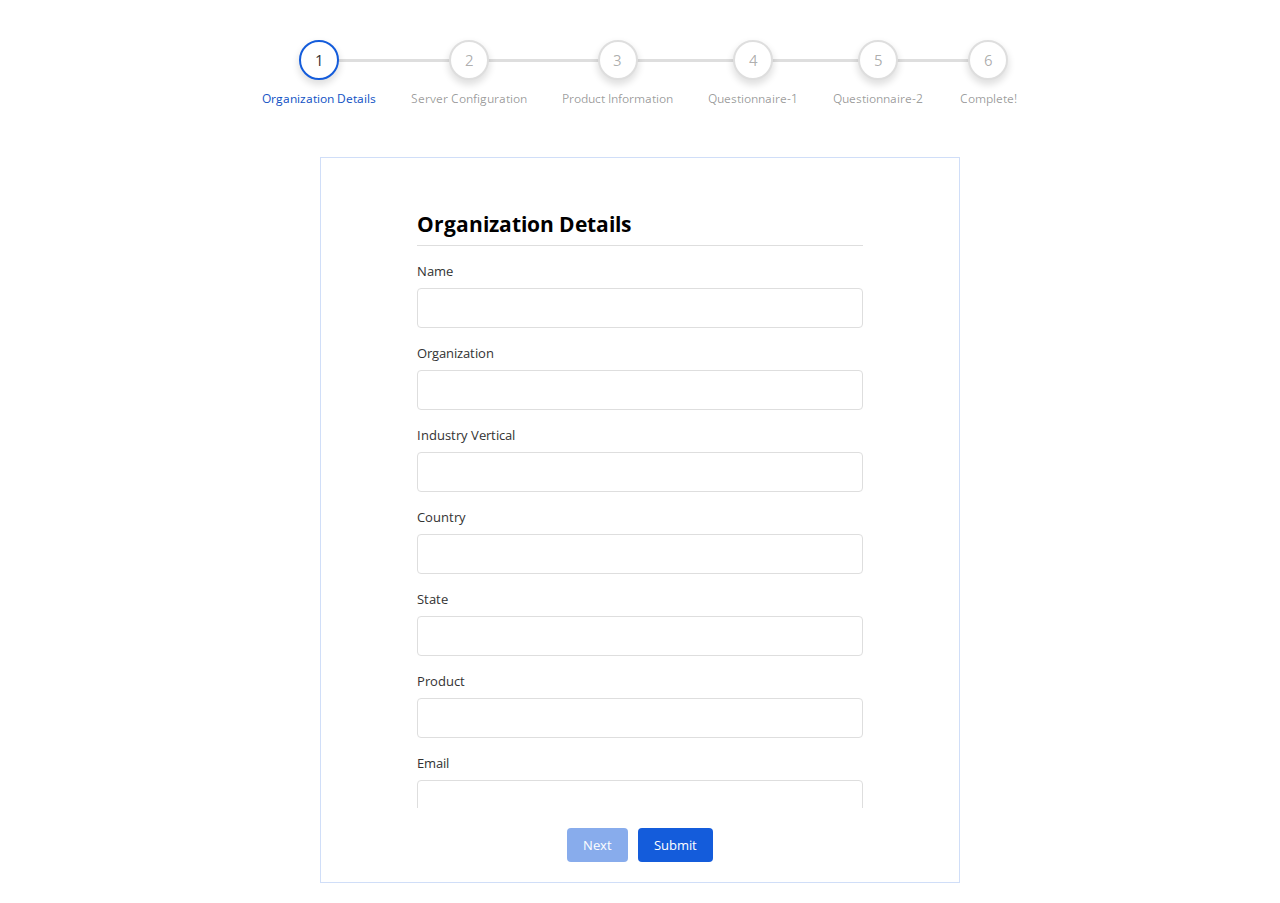
<file: form-elements/index.html>
<!DOCTYPE html>
<html>

<head>
    <title>My Website</title>
    <link rel="stylesheet" href="style.css">
    <script src="https://www.manageengine.com/js/me-v1-header-a.js"></script>
    <script src="https://www.manageengine.com/js/me-v1.js"></script>
    
</head>

<body>
    <div class="cr-form-module">
    <div class="cr-form-nav">
        <div id="d1" class="cr-form-nav-item active"><span>1</span>Organization Details</div>
        <div id="d2" class="cr-form-nav-item disabled"><span>2</span>Server Configuration</div>
        <div id="d3" class="cr-form-nav-item disabled"><span>3</span>Product Information</div>
        <div id="d4" class="cr-form-nav-item disabled"><span>4</span>Questionnaire-1</div>
        <div id="d5" class="cr-form-nav-item disabled"><span>5</span>Questionnaire-2</div>
        <div id="d6" class="cr-form-nav-item disabled"><span>6</span>Complete!</div>
    </div>
    <div class="cr-form-container">
        <form id="PAM360_Health_Check_Status_Form" name="PAM360_Health_Check_Status_Form" action="" method="post">
            <div class="cr-form-section d1" style="display: block;">
                <div class="cr-form-title">Organization Details</div>
                <div class="cr-form-group">
                    <label for="firstname">Name</label>
                    <input class="form-control zc-elem-focus-field" id="firstname" name="Name.first_name" type="text"
                        maxlength="255" aria-labelledby="zc-Name-arialabel zc-Name-firstname"
                        aria-describedby="zc-Name-helpText zc-Name-errorMsg" autocomplete="given-name">
                    <span class="error">This field is required</span>
                </div>
                <div class="cr-form-group">
                    <label for="zc-Organization">Organization</label>
                    <input id="zc-Organization" class="form-control zc_textfield zc-Organization" maxlength="255"
                        name="Organization" type="text" aria-labelledby="zc-Organization-arialabel"
                        aria-describedby="zc-Organization-helpText zc-Organization-errorMsg" autocomplete="off">
                    <span class="error">This field is required</span>
                </div>
                <div class="cr-form-group">
                    <label for="zc-Industry_Vertical">Industry Vertical</label>
                    <input id="zc-Industry_Vertical" class="form-control zc_textfield zc-Industry_Vertical"
                        maxlength="255" name="Industry_Vertical" type="text"
                        aria-labelledby="zc-Industry_Vertical-arialabel"
                        aria-describedby="zc-Industry_Vertical-helpText zc-Industry_Vertical-errorMsg"
                        autocomplete="off">
                    <span class="error">This field is required</span>
                </div>
                <div class="cr-form-group">
                    <label for="zc-Country">Country</label>
                    <input id="zc-Country" class="form-control zc_textfield zc-Country" maxlength="255" name="Country"
                        type="text" aria-labelledby="zc-Country-arialabel"
                        aria-describedby="zc-Country-helpText zc-Country-errorMsg" autocomplete="off">
                    <span class="error">This field is required</span>
                </div>
                <div class="cr-form-group">
                    <label for="zc-State">State</label>
                    <input id="zc-State" class="form-control zc_textfield zc-State" maxlength="255" name="State"
                        type="text" aria-labelledby="zc-State-arialabel"
                        aria-describedby="zc-State-helpText zc-State-errorMsg" autocomplete="off"><span
                        class="error">This field is required</span>
                </div>

                <div class="cr-form-group">
                    <label for="zc-Product">Product</label>
                    <input id="zc-Product" class="form-control zc_textfield zc-Product" maxlength="255" name="Product"
                        type="text" aria-labelledby="zc-Product-arialabel"
                        aria-describedby="zc-Product-helpText zc-Product-errorMsg" autocomplete="off">
                </div>
                <div class="cr-form-group">
                    <label for="zc-State">Email</label>
                    <input id="zc-Email" class="form-control zc_textfield zc-Email" maxlength="80" name="Email"
                        type="text" aria-labelledby="zc-Email-arialabel"
                        aria-describedby="zc-Email-helpText zc-Email-errorMsg" autocomplete="email">
                </div>
                <div class="cr-form-group">
                    <label for="pfirstname">Partner</label>
                    <input class="form-control zc-elem-focus-field" id="pfirstname" name="Partner.first_name"
                        type="text" maxlength="255" aria-labelledby="zc-Partner-arialabel zc-Partner-firstname"
                        aria-describedby="zc-Partner-helpText zc-Partner-errorMsg" autocomplete="given-name">
                </div>
                <div class="cr-form-group">
                    <label for="cfirstname">Completed By</label>
                    <input class="form-control zc-elem-focus-field" id="cfirstname" name="Completed_by.first_name"
                        type="text" maxlength="255"
                        aria-labelledby="zc-Completed_by-arialabel zc-Completed_by-firstname"
                        aria-describedby="zc-Completed_by-helpText zc-Completed_by-errorMsg" autocomplete="given-name">
                </div>
            </div>
            <div class="cr-form-section d2">
                <div class="cr-form-title">Primary Server</div>
                <div class="cr-form-group">
                    <label for="zc-Operating_system_primary">Operating System</label>
                    <input id="zc-Operating_system_primary"
                        class="form-control zc_textfield zc-Operating_system_primary" maxlength="255"
                        name="Operating_system_primary" type="text"
                        aria-labelledby="zc-Operating_system_primary-arialabel"
                        aria-describedby="zc-Operating_system_primary-helpText zc-Operating_system_primary-errorMsg"
                        autocomplete="off">
                </div>
                <div class="cr-form-group">
                    <label for="zc-RAM_primary">RAM Size</label>
                    <input id="zc-RAM_primary" class="form-control zc_textfield zc-RAM_primary" maxlength="255"
                        name="RAM_primary" type="text" aria-labelledby="zc-RAM_primary-arialabel"
                        aria-describedby="zc-RAM_primary-helpText zc-RAM_primary-errorMsg" autocomplete="off">
                </div>
                <div class="cr-form-group">
                    <label for="zc-HDD_primary">HDD Space</label>
                    <input id="zc-HDD_primary" class="form-control zc_textfield zc-HDD_primary" maxlength="255"
                        name="HDD_primary" type="text" aria-labelledby="zc-HDD_primary-arialabel"
                        aria-describedby="zc-HDD_primary-helpText zc-HDD_primary-errorMsg" autocomplete="off">
                </div>
                <div class="cr-form-group">
                    <label for="zc-Processor_primary">Processor</label>
                    <input id="zc-Processor_primary" class="form-control zc_textfield zc-Processor_primary"
                        maxlength="255" name="Processor_primary" type="text"
                        aria-labelledby="zc-Processor_primary-arialabel"
                        aria-describedby="zc-Processor_primary-helpText zc-Processor_primary-errorMsg"
                        autocomplete="off">
                </div>
                <div class="form-group clearfix zc-Do_you_have_secondary_server-group zc-radio-field-group">
                    <label for="zc-Do_you_have_secondary_server" id="zc-Do_you_have_secondary_server-arialabel"
                        class="form-label zc-dem-clearfix zc-Do_you_have_secondary_server-label  zc_picklist_label"><span
                            class="zc-label-text">Do you have secondary server?</span></label>
                    <div class="form-field clearfix">
                        <div class="flLeft tempContDiv zc-Do_you_have_secondary_server" type="radio"
                            name="parentOf-Do_you_have_secondary_server"
                            aria-labelledby="zc-Do_you_have_secondary_server-arialabel" role="radiogroup">
                            <div class="choice-table-row">
                                <div class="choice-table-cell"><span><input
                                            id="ZC_YW1EJY_radioEl_zc-Do_you_have_secondary_server_1_0"
                                            elname="radioEl_zc-Do_you_have_secondary_server_1_0"
                                            class="customRadio zc_radio" name="Do_you_have_secondary_server"
                                            type="radio" value="Yes"
                                            aria-describedby="zc-Do_you_have_secondary_server-arialabel zc-Do_you_have_secondary_server-helpText zc-Do_you_have_secondary_server-errorMsg"><label
                                            for="ZC_YW1EJY_radioEl_zc-Do_you_have_secondary_server_1_0"
                                            elname="radioEl_zc-Do_you_have_secondary_server_1_0"></label><label
                                            class="choice-label-text"
                                            for="ZC_YW1EJY_radioEl_zc-Do_you_have_secondary_server_1_0"
                                            elname="radioEl_zc-Do_you_have_secondary_server_1_0">Yes</label> </span>
                                </div>
                            </div>
                            <div class="choice-table-row">
                                <div class="choice-table-cell"><span><input
                                            id="ZC_YW1EJY_radioEl_zc-Do_you_have_secondary_server_1_1"
                                            elname="radioEl_zc-Do_you_have_secondary_server_1_1"
                                            class="customRadio zc_radio" name="Do_you_have_secondary_server"
                                            type="radio" value="No"
                                            aria-describedby="zc-Do_you_have_secondary_server-arialabel zc-Do_you_have_secondary_server-helpText zc-Do_you_have_secondary_server-errorMsg"><label
                                            for="ZC_YW1EJY_radioEl_zc-Do_you_have_secondary_server_1_1"
                                            elname="radioEl_zc-Do_you_have_secondary_server_1_1"></label><label
                                            class="choice-label-text"
                                            for="ZC_YW1EJY_radioEl_zc-Do_you_have_secondary_server_1_1"
                                            elname="radioEl_zc-Do_you_have_secondary_server_1_1">No</label> </span>
                                </div>
                            </div>
                            <div class="choice-table-row">
                                <div class="choice-table-cell"><span><input id="ZC_YW1EJY_othersVal46442000255412271"
                                            elname="othersVal46442000255412271" class="customRadio zc_radio"
                                            name="Do_you_have_secondary_server" type="radio" value="-otherVal-"><label
                                            for="ZC_YW1EJY_othersVal46442000255412271"
                                            elname="othersVal46442000255412271"></label><label
                                            for="ZC_YW1EJY_othersVal46442000255412271"
                                            elname="othersVal46442000255412271">Other</label> </span></div>
                            </div>
                        </div>
                        <div id="othersdiv46442000255412271" class="picklist-others" style="display:none"
                            elname="othersinput"><input type="text" class="form-control"
                                name="othersVal46442000255412271" maxlength="100" aria-label="Other"></div>
                    </div>
                </div>
                <div class="secondary-server">
                    <div class="cr-form-title">Secondary Server</div>
                    <div
                        class="form-group clearfix zc-Do_you_have_secondary_server_configuration_same_as_primary_server_configuration-group zc-radio-field-group">
                        <label for="zc-Do_you_have_secondary_server_configuration_same_as_primary_server_configuration"
                            id="zc-Do_you_have_secondary_server_configuration_same_as_primary_server_configuration-arialabel"
                            class="form-label zc-dem-clearfix zc-Do_you_have_secondary_server_configuration_same_as_primary_server_configuration-label  zc_picklist_label"><span
                                class="zc-label-text">Do you have secondary server configuration same as primary server
                                configuration?</span></label>
                        <div class="form-field clearfix">
                            <div class="flLeft tempContDiv zc-Do_you_have_secondary_server_configuration_same_as_primary_server_configuration"
                                type="radio" name="parentOf-Do_you_have_secondary_server_configuration_same_as_primary_server_configuration"
                                aria-labelledby="zc-Do_you_have_secondary_server_configuration_same_as_primary_server_configuration-arialabel"
                                role="radiogroup">
                                <div class="choice-table-row">
                                    <div class="choice-table-cell"><span><input
                                                id="ZC_XJI2I2_radioEl_zc-Do_you_have_secondary_server_configuration_same_as_primary_server_configuration_1_0"
                                                elname="radioEl_zc-Do_you_have_secondary_server_configuration_same_as_primary_server_configuration_1_0"
                                                class="customRadio zc_radio"
                                                name="Do_you_have_secondary_server_configuration_same_as_primary_server_configuration"
                                                type="radio" value="Yes"
                                                aria-describedby="zc-Do_you_have_secondary_server_configuration_same_as_primary_server_configuration-arialabel zc-Do_you_have_secondary_server_configuration_same_as_primary_server_configuration-helpText zc-Do_you_have_secondary_server_configuration_same_as_primary_server_configuration-errorMsg"><label
                                                for="ZC_XJI2I2_radioEl_zc-Do_you_have_secondary_server_configuration_same_as_primary_server_configuration_1_0"
                                                elname="radioEl_zc-Do_you_have_secondary_server_configuration_same_as_primary_server_configuration_1_0"></label><label
                                                class="choice-label-text"
                                                for="ZC_XJI2I2_radioEl_zc-Do_you_have_secondary_server_configuration_same_as_primary_server_configuration_1_0"
                                                elname="radioEl_zc-Do_you_have_secondary_server_configuration_same_as_primary_server_configuration_1_0">Yes</label>
                                        </span></div>
                                </div>
                                <div class="choice-table-row">
                                    <div class="choice-table-cell"><span><input
                                                id="ZC_XJI2I2_radioEl_zc-Do_you_have_secondary_server_configuration_same_as_primary_server_configuration_1_1"
                                                elname="radioEl_zc-Do_you_have_secondary_server_configuration_same_as_primary_server_configuration_1_1"
                                                class="customRadio zc_radio"
                                                name="Do_you_have_secondary_server_configuration_same_as_primary_server_configuration"
                                                type="radio" value="No"
                                                aria-describedby="zc-Do_you_have_secondary_server_configuration_same_as_primary_server_configuration-arialabel zc-Do_you_have_secondary_server_configuration_same_as_primary_server_configuration-helpText zc-Do_you_have_secondary_server_configuration_same_as_primary_server_configuration-errorMsg"><label
                                                for="ZC_XJI2I2_radioEl_zc-Do_you_have_secondary_server_configuration_same_as_primary_server_configuration_1_1"
                                                elname="radioEl_zc-Do_you_have_secondary_server_configuration_same_as_primary_server_configuration_1_1"></label><label
                                                class="choice-label-text"
                                                for="ZC_XJI2I2_radioEl_zc-Do_you_have_secondary_server_configuration_same_as_primary_server_configuration_1_1"
                                                elname="radioEl_zc-Do_you_have_secondary_server_configuration_same_as_primary_server_configuration_1_1">No</label>
                                        </span></div>
                                </div>
                                <div class="choice-table-row"></div>
                            </div>
                        </div>
                    </div>
                    <div class="secondary-server-values">
                    <div class="cr-form-group">
                        <label for="zc-Operating_system_secondary">Operating System</label>
                        <input id="zc-Operating_system_secondary"
                            class="form-control zc_textfield zc-Operating_system_secondary" maxlength="255"
                            name="Operating_system_secondary" type="text"
                            aria-labelledby="zc-Operating_system_secondary-arialabel"
                            aria-describedby="zc-Operating_system_secondary-helpText zc-Operating_system_secondary-errorMsg"
                            autocomplete="off">
                    </div>
                    <div class="cr-form-group">
                        <label for="zc-RAM_secondary">RAM Size</label>
                        <input id="zc-RAM_secondary" class="form-control zc_textfield zc-RAM_secondary" maxlength="255"
                            name="RAM_secondary" type="text" aria-labelledby="zc-RAM_secondary-arialabel"
                            aria-describedby="zc-RAM_secondary-helpText zc-RAM_secondary-errorMsg" autocomplete="off">
                    </div>
                    <div class="cr-form-group">
                        <label for="zc-HDD_secondary">HDD Space</label>
                        <input id="zc-HDD_secondary" class="form-control zc_textfield zc-HDD_secondary" maxlength="255"
                            name="HDD_secondary" type="text" aria-labelledby="zc-HDD_secondary-arialabel"
                            aria-describedby="zc-HDD_secondary-helpText zc-HDD_secondary-errorMsg" autocomplete="off">
                    </div>
                    <div class="cr-form-group">
                        <label for="zc-Processor_secondary">Processor</label>
                        <input id="zc-Processor_secondary" class="form-control zc_textfield zc-Processor_secondary"
                            maxlength="255" name="Processor_secondary" type="text"
                            aria-labelledby="zc-Processor_secondary-arialabel"
                            aria-describedby="zc-Processor_secondary-helpText zc-Processor_secondary-errorMsg"
                            autocomplete="off">
                    </div>
                    </div>
                </div>
            </div>
            <div class="cr-form-section d3">
                <div class="cr-form-title">Product Information</div>
                <div class="cr-form-group">
                    <label for="zc-Processor_primary">License Details</label>
                    <input id="zc-License_Details" class="form-control zc_textfield zc-License_Details" maxlength="255"
                        name="License_Details" type="text" aria-labelledby="zc-License_Details-arialabel"
                        aria-describedby="zc-License_Details-helpText zc-License_Details-errorMsg" autocomplete="off">
                </div>
                <div class="cr-form-group">
                    <label for="zc-Processor_primary">License\AMS - Expires on</label>
                    <input id="zc-License_AMS_Expires_on" class="form-control zc_textfield zc-License_AMS_Expires_on"
                        maxlength="255" name="License_AMS_Expires_on" type="text"
                        aria-labelledby="zc-License_AMS_Expires_on-arialabel"
                        aria-describedby="zc-License_AMS_Expires_on-helpText zc-License_AMS_Expires_on-errorMsg"
                        autocomplete="off">
                </div>
                <div class="cr-form-group">
                    <label for="zc-Processor_primary">Version & Build number</label>
                    <input id="zc-Version_build_number" class="form-control zc_textfield zc-Version_build_number"
                        maxlength="255" name="Version_build_number" type="text"
                        aria-labelledby="zc-Version_build_number-arialabel"
                        aria-describedby="zc-Version_build_number-helpText zc-Version_build_number-errorMsg"
                        autocomplete="off">
                </div>
                <div class="cr-form-group">
                    <label for="zc-Processor_primary">Backend Database</label>
                    <select id="zc-Version_build_number" class="form-control zc-Version_build_number" maxlength="255"
                        name="Version_build_number" type="text" aria-labelledby="zc-Version_build_number-arialabel"
                        aria-describedby="zc-Version_build_number-helpText zc-Version_build_number-errorMsg"
                        autocomplete="off">
                        <option value="PostgreSQL">PostgreSQL</option>
                        <option value="PostgreSQL on CLoud">PostgreSQL on Cloud</option>
                        <option value="my SQL">MS SQL</option>
                        <option value="MS SQL Always On">MS SQL Always On</option>
                        <option value="MS SQL on cloud">MS SQL on cloud</option>
                        <option value="MS SQL Cluster">MS SQL Cluster</option>
                        <option value="MS SQL Cluster on Cloud">MS SQL Cluster on Cloud</option>
                    </select>
                </div>

            </div>

            <div class="cr-form-section d4">
                <div class="cr-form-title">Questionnaire (1 - 10)</div>
                <div class="form-group clearfix zc-Question1-group zc-radio-field-group"><label for="zc-Question1"
                        id="zc-Question1-arialabel"
                        class="form-label zc-dem-clearfix zc-Question1-label  zc_picklist_label"><span
                            class="zc-label-text">1. Where is the PAM360 encryption key stored?</span></label>
                    <div class="form-field clearfix">
                        <div class="flLeft tempContDiv zc-Question1" type="radio" name="parentOf-Question1"
                            aria-labelledby="zc-Question1-arialabel" role="radiogroup">
                            <div class="choice-table-row">
                                <div class="choice-table-cell"><span><input id="ZC_UIA2GD_radioEl_zc-Question1_1_0"
                                            elname="radioEl_zc-Question1_1_0" class="customRadio zc_radio"
                                            name="Question1" type="radio" value="Default home location"
                                            aria-describedby="zc-Question1-arialabel zc-Question1-helpText zc-Question1-errorMsg"><label
                                            for="ZC_UIA2GD_radioEl_zc-Question1_1_0"
                                            elname="radioEl_zc-Question1_1_0"></label><label class="choice-label-text"
                                            for="ZC_UIA2GD_radioEl_zc-Question1_1_0"
                                            elname="radioEl_zc-Question1_1_0">Default home
                                            location</label> </span></div>
                            </div>
                            <div class="choice-table-row">
                                <div class="choice-table-cell"><span><input id="ZC_UIA2GD_radioEl_zc-Question1_1_1"
                                            elname="radioEl_zc-Question1_1_1" class="customRadio zc_radio"
                                            name="Question1" type="radio" value="On the PAM360 server itself"
                                            aria-describedby="zc-Question1-arialabel zc-Question1-helpText zc-Question1-errorMsg"><label
                                            for="ZC_UIA2GD_radioEl_zc-Question1_1_1"
                                            elname="radioEl_zc-Question1_1_1"></label><label class="choice-label-text"
                                            for="ZC_UIA2GD_radioEl_zc-Question1_1_1"
                                            elname="radioEl_zc-Question1_1_1">On the PAM360
                                            server itself</label> </span></div>
                            </div>
                            <div class="choice-table-row">
                                <div class="choice-table-cell"><span><input id="ZC_UIA2GD_radioEl_zc-Question1_1_2"
                                            elname="radioEl_zc-Question1_1_2" class="customRadio zc_radio"
                                            name="Question1" type="radio" value="Stored externally"
                                            aria-describedby="zc-Question1-arialabel zc-Question1-helpText zc-Question1-errorMsg"><label
                                            for="ZC_UIA2GD_radioEl_zc-Question1_1_2"
                                            elname="radioEl_zc-Question1_1_2"></label><label class="choice-label-text"
                                            for="ZC_UIA2GD_radioEl_zc-Question1_1_2"
                                            elname="radioEl_zc-Question1_1_2">Stored
                                            externally</label> </span></div>
                            </div>
                            <div class="choice-table-row">
                                <div class="choice-table-cell"><span><input id="ZC_UIA2GD_radioEl_zc-Question1_1_3"
                                            elname="radioEl_zc-Question1_1_3" class="customRadio zc_radio"
                                            name="Question1" type="radio" value="Unknown"
                                            aria-describedby="zc-Question1-arialabel zc-Question1-helpText zc-Question1-errorMsg"><label
                                            for="ZC_UIA2GD_radioEl_zc-Question1_1_3"
                                            elname="radioEl_zc-Question1_1_3"></label><label class="choice-label-text"
                                            for="ZC_UIA2GD_radioEl_zc-Question1_1_3"
                                            elname="radioEl_zc-Question1_1_3">Unknown</label> </span></div>
                            </div>
                            <div class="choice-table-row">
                                <div class="choice-table-cell"><span><input id="ZC_UIA2GD_othersVal46442000223376445"
                                            elname="othersVal46442000223376445" class="customRadio zc_radio"
                                            name="Question1" type="radio" value="-otherVal-"><label
                                            for="ZC_UIA2GD_othersVal46442000223376445"
                                            elname="othersVal46442000223376445"></label><label
                                            for="ZC_UIA2GD_othersVal46442000223376445"
                                            elname="othersVal46442000223376445">Other</label> </span></div>
                            </div>
                        </div>
                        <div id="othersdiv46442000223376445" class="picklist-others" style="display:none"
                            elname="othersinput">
                            <input type="text" class="form-control" name="othersVal46442000223376445" maxlength="100"
                                aria-label="Other">
                        </div>
                    </div>
                </div>
                <div class="form-group clearfix hide_field zc-Question1_Severity-group zc-radio-field-group"
                    style="display:none">
                    <label for="hide_field zc-Question1_Severity" id="hide_field zc-Question1_Severity-arialabel"
                        class="form-label zc-dem-clearfix hide_field zc-Question1_Severity-label  zc_picklist_label"><span
                            class="zc-label-text">1. Question - Severity</span></label>
                    <div class="form-field clearfix">
                        <div class="flLeft tempContDiv hide_field zc-Question1_Severity" type="radio"
                            name="parentOf-Question1_Severity"
                            aria-labelledby="hide_field zc-Question1_Severity-arialabel" role="radiogroup">
                            <div class="choice-table-row">
                                <div class="choice-table-cell"><span><input
                                            id="ZC_UIA2GD_radioEl_hide_field zc-Question1_Severity_1_0"
                                            elname="radioEl_hide_field zc-Question1_Severity_1_0"
                                            class="customRadio zc_radio" name="Question1_Severity" type="radio"
                                            value="Critical"
                                            aria-describedby="hide_field zc-Question1_Severity-arialabel hide_field zc-Question1_Severity-helpText hide_field zc-Question1_Severity-errorMsg"><label
                                            for="ZC_UIA2GD_radioEl_hide_field zc-Question1_Severity_1_0"
                                            elname="radioEl_hide_field zc-Question1_Severity_1_0"></label><label
                                            class="choice-label-text"
                                            for="ZC_UIA2GD_radioEl_hide_field zc-Question1_Severity_1_0"
                                            elname="radioEl_hide_field zc-Question1_Severity_1_0">Critical</label>
                                    </span></div>
                                <div class="choice-table-cell"><span><input
                                            id="ZC_UIA2GD_radioEl_hide_field zc-Question1_Severity_1_1"
                                            elname="radioEl_hide_field zc-Question1_Severity_1_1"
                                            class="customRadio zc_radio" name="Question1_Severity" type="radio"
                                            value="Medium"
                                            aria-describedby="hide_field zc-Question1_Severity-arialabel hide_field zc-Question1_Severity-helpText hide_field zc-Question1_Severity-errorMsg"><label
                                            for="ZC_UIA2GD_radioEl_hide_field zc-Question1_Severity_1_1"
                                            elname="radioEl_hide_field zc-Question1_Severity_1_1"></label><label
                                            class="choice-label-text"
                                            for="ZC_UIA2GD_radioEl_hide_field zc-Question1_Severity_1_1"
                                            elname="radioEl_hide_field zc-Question1_Severity_1_1">Medium</label> </span>
                                </div>
                                <div class="choice-table-cell"><span><input
                                            id="ZC_UIA2GD_radioEl_hide_field zc-Question1_Severity_1_2"
                                            elname="radioEl_hide_field zc-Question1_Severity_1_2"
                                            class="customRadio zc_radio" name="Question1_Severity" type="radio"
                                            value="Good"
                                            aria-describedby="hide_field zc-Question1_Severity-arialabel hide_field zc-Question1_Severity-helpText hide_field zc-Question1_Severity-errorMsg"><label
                                            for="ZC_UIA2GD_radioEl_hide_field zc-Question1_Severity_1_2"
                                            elname="radioEl_hide_field zc-Question1_Severity_1_2"></label><label
                                            class="choice-label-text"
                                            for="ZC_UIA2GD_radioEl_hide_field zc-Question1_Severity_1_2"
                                            elname="radioEl_hide_field zc-Question1_Severity_1_2">Good</label> </span>
                                </div>
                            </div>
                            <div class="choice-table-row"></div>
                        </div>
                    </div>
                </div>
                <div class="form-group clearfix hide_field zc-Question1_Suggestion-group" style="display:none"><label
                        for="hide_field zc-Question1_Suggestion" id="hide_field zc-Question1_Suggestion-arialabel"
                        class="form-label zc-dem-clearfix hide_field zc-Question1_Suggestion-label  zc_textarea_label"><span
                            class="zc-label-text">1. Question - Suggestion</span></label>
                    <div class="clearfix form-field  largeSizeLive  "><textarea id="hide_field zc-Question1_Suggestion"
                            class="form-control zc_textareafield hide_field zc-Question1_Suggestion"
                            name="Question1_Suggestion" type="text"
                            aria-labelledby="hide_field zc-Question1_Suggestion-arialabel"
                            aria-describedby="hide_field zc-Question1_Suggestion-helpText hide_field zc-Question1_Suggestion-errorMsg"></textarea>
                    </div>
                </div>
                <div class="form-group clearfix zc-Question2-group zc-radio-field-group"><label for="zc-Question2"
                        id="zc-Question2-arialabel"
                        class="form-label zc-dem-clearfix zc-Question2-label  zc_picklist_label"><span
                            class="zc-label-text">2. Is access to PAM360 server restricted?</span></label>
                    <div class="form-field clearfix">
                        <div class="flLeft tempContDiv zc-Question2" type="radio" name="parentOf-Question2"
                            aria-labelledby="zc-Question2-arialabel" role="radiogroup">
                            <div class="choice-table-row">
                                <div class="choice-table-cell"><span><input id="ZC_UIA2GD_radioEl_zc-Question2_1_0"
                                            elname="radioEl_zc-Question2_1_0" class="customRadio zc_radio"
                                            name="Question2" type="radio" value="All domain users have access"
                                            aria-describedby="zc-Question2-arialabel zc-Question2-helpText zc-Question2-errorMsg"><label
                                            for="ZC_UIA2GD_radioEl_zc-Question2_1_0"
                                            elname="radioEl_zc-Question2_1_0"></label><label class="choice-label-text"
                                            for="ZC_UIA2GD_radioEl_zc-Question2_1_0"
                                            elname="radioEl_zc-Question2_1_0">All domain
                                            users have access</label> </span></div>
                            </div>
                            <div class="choice-table-row">
                                <div class="choice-table-cell"><span><input id="ZC_UIA2GD_radioEl_zc-Question2_1_1"
                                            elname="radioEl_zc-Question2_1_1" class="customRadio zc_radio"
                                            name="Question2" type="radio" value="Only domain admin accounts have access"
                                            aria-describedby="zc-Question2-arialabel zc-Question2-helpText zc-Question2-errorMsg"><label
                                            for="ZC_UIA2GD_radioEl_zc-Question2_1_1"
                                            elname="radioEl_zc-Question2_1_1"></label><label class="choice-label-text"
                                            for="ZC_UIA2GD_radioEl_zc-Question2_1_1"
                                            elname="radioEl_zc-Question2_1_1">Only domain
                                            admin accounts have access</label> </span></div>
                            </div>
                            <div class="choice-table-row">
                                <div class="choice-table-cell"><span><input id="ZC_UIA2GD_radioEl_zc-Question2_1_2"
                                            elname="radioEl_zc-Question2_1_2" class="customRadio zc_radio"
                                            name="Question2" type="radio"
                                            value="Access restricted for all accounts except for specific privileged accounts (1 or 2)"
                                            aria-describedby="zc-Question2-arialabel zc-Question2-helpText zc-Question2-errorMsg"><label
                                            for="ZC_UIA2GD_radioEl_zc-Question2_1_2"
                                            elname="radioEl_zc-Question2_1_2"></label><label class="choice-label-text"
                                            for="ZC_UIA2GD_radioEl_zc-Question2_1_2"
                                            elname="radioEl_zc-Question2_1_2">Access
                                            restricted for all accounts except for specific privileged accounts (1 or
                                            2)</label>
                                    </span></div>
                            </div>
                            <div class="choice-table-row">
                                <div class="choice-table-cell"><span><input id="ZC_UIA2GD_radioEl_zc-Question2_1_3"
                                            elname="radioEl_zc-Question2_1_3" class="customRadio zc_radio"
                                            name="Question2" type="radio" value="Unknown"
                                            aria-describedby="zc-Question2-arialabel zc-Question2-helpText zc-Question2-errorMsg"><label
                                            for="ZC_UIA2GD_radioEl_zc-Question2_1_3"
                                            elname="radioEl_zc-Question2_1_3"></label><label class="choice-label-text"
                                            for="ZC_UIA2GD_radioEl_zc-Question2_1_3"
                                            elname="radioEl_zc-Question2_1_3">Unknown</label> </span></div>
                            </div>
                            <div class="choice-table-row"></div>
                        </div>
                    </div>
                </div>
                <div class="form-group clearfix hide_field zc-Question2_Severity-group zc-radio-field-group"
                    style="display:none">
                    <label for="hide_field zc-Question2_Severity" id="hide_field zc-Question2_Severity-arialabel"
                        class="form-label zc-dem-clearfix hide_field zc-Question2_Severity-label  zc_picklist_label"><span
                            class="zc-label-text">2. Question - Severity</span></label>
                    <div class="form-field clearfix">
                        <div class="flLeft tempContDiv hide_field zc-Question2_Severity" type="radio"
                            name="parentOf-Question2_Severity"
                            aria-labelledby="hide_field zc-Question2_Severity-arialabel" role="radiogroup">
                            <div class="choice-table-row">
                                <div class="choice-table-cell"><span><input
                                            id="ZC_UIA2GD_radioEl_hide_field zc-Question2_Severity_1_0"
                                            elname="radioEl_hide_field zc-Question2_Severity_1_0"
                                            class="customRadio zc_radio" name="Question2_Severity" type="radio"
                                            value="Critical"
                                            aria-describedby="hide_field zc-Question2_Severity-arialabel hide_field zc-Question2_Severity-helpText hide_field zc-Question2_Severity-errorMsg"><label
                                            for="ZC_UIA2GD_radioEl_hide_field zc-Question2_Severity_1_0"
                                            elname="radioEl_hide_field zc-Question2_Severity_1_0"></label><label
                                            class="choice-label-text"
                                            for="ZC_UIA2GD_radioEl_hide_field zc-Question2_Severity_1_0"
                                            elname="radioEl_hide_field zc-Question2_Severity_1_0">Critical</label>
                                    </span></div>
                                <div class="choice-table-cell"><span><input
                                            id="ZC_UIA2GD_radioEl_hide_field zc-Question2_Severity_1_1"
                                            elname="radioEl_hide_field zc-Question2_Severity_1_1"
                                            class="customRadio zc_radio" name="Question2_Severity" type="radio"
                                            value="Medium"
                                            aria-describedby="hide_field zc-Question2_Severity-arialabel hide_field zc-Question2_Severity-helpText hide_field zc-Question2_Severity-errorMsg"><label
                                            for="ZC_UIA2GD_radioEl_hide_field zc-Question2_Severity_1_1"
                                            elname="radioEl_hide_field zc-Question2_Severity_1_1"></label><label
                                            class="choice-label-text"
                                            for="ZC_UIA2GD_radioEl_hide_field zc-Question2_Severity_1_1"
                                            elname="radioEl_hide_field zc-Question2_Severity_1_1">Medium</label> </span>
                                </div>
                                <div class="choice-table-cell"><span><input
                                            id="ZC_UIA2GD_radioEl_hide_field zc-Question2_Severity_1_2"
                                            elname="radioEl_hide_field zc-Question2_Severity_1_2"
                                            class="customRadio zc_radio" name="Question2_Severity" type="radio"
                                            value="Good"
                                            aria-describedby="hide_field zc-Question2_Severity-arialabel hide_field zc-Question2_Severity-helpText hide_field zc-Question2_Severity-errorMsg"><label
                                            for="ZC_UIA2GD_radioEl_hide_field zc-Question2_Severity_1_2"
                                            elname="radioEl_hide_field zc-Question2_Severity_1_2"></label><label
                                            class="choice-label-text"
                                            for="ZC_UIA2GD_radioEl_hide_field zc-Question2_Severity_1_2"
                                            elname="radioEl_hide_field zc-Question2_Severity_1_2">Good</label> </span>
                                </div>
                            </div>
                            <div class="choice-table-row"></div>
                        </div>
                    </div>
                </div>
                <div class="form-group clearfix hide_field zc-Question2_Suggestion-group" style="display:none"><label
                        for="hide_field zc-Question2_Suggestion" id="hide_field zc-Question2_Suggestion-arialabel"
                        class="form-label zc-dem-clearfix hide_field zc-Question2_Suggestion-label  zc_textarea_label"><span
                            class="zc-label-text">2. Question - Suggestion</span></label>
                    <div class="clearfix form-field  mediumSizeLive  "><textarea id="hide_field zc-Question2_Suggestion"
                            class="form-control zc_textareafield hide_field zc-Question2_Suggestion"
                            name="Question2_Suggestion" type="text"
                            aria-labelledby="hide_field zc-Question2_Suggestion-arialabel"
                            aria-describedby="hide_field zc-Question2_Suggestion-helpText hide_field zc-Question2_Suggestion-errorMsg"></textarea>
                    </div>
                </div>
                <div class="form-group clearfix zc-Question3-group zc-radio-field-group"><label for="zc-Question3"
                        id="zc-Question3-arialabel"
                        class="form-label zc-dem-clearfix zc-Question3-label  zc_picklist_label"><span
                            class="zc-label-text">3. Is a dedicated service account used to run the PAM360
                            service?</span></label>
                    <div class="form-field clearfix">
                        <div class="flLeft tempContDiv zc-Question3" type="radio" name="parentOf-Question3"
                            aria-labelledby="zc-Question3-arialabel" role="radiogroup">
                            <div class="choice-table-row">
                                <div class="choice-table-cell"><span><input id="ZC_UIA2GD_radioEl_zc-Question3_1_0"
                                            elname="radioEl_zc-Question3_1_0" class="customRadio zc_radio"
                                            name="Question3" type="radio" value="No"
                                            aria-describedby="zc-Question3-arialabel zc-Question3-helpText zc-Question3-errorMsg"><label
                                            for="ZC_UIA2GD_radioEl_zc-Question3_1_0"
                                            elname="radioEl_zc-Question3_1_0"></label><label class="choice-label-text"
                                            for="ZC_UIA2GD_radioEl_zc-Question3_1_0"
                                            elname="radioEl_zc-Question3_1_0">No</label>
                                    </span></div>
                            </div>
                            <div class="choice-table-row">
                                <div class="choice-table-cell"><span><input id="ZC_UIA2GD_radioEl_zc-Question3_1_1"
                                            elname="radioEl_zc-Question3_1_1" class="customRadio zc_radio"
                                            name="Question3" type="radio" value="Yes"
                                            aria-describedby="zc-Question3-arialabel zc-Question3-helpText zc-Question3-errorMsg"><label
                                            for="ZC_UIA2GD_radioEl_zc-Question3_1_1"
                                            elname="radioEl_zc-Question3_1_1"></label><label class="choice-label-text"
                                            for="ZC_UIA2GD_radioEl_zc-Question3_1_1"
                                            elname="radioEl_zc-Question3_1_1">Yes</label>
                                    </span></div>
                            </div>
                            <div class="choice-table-row">
                                <div class="choice-table-cell"><span><input id="ZC_UIA2GD_radioEl_zc-Question3_1_2"
                                            elname="radioEl_zc-Question3_1_2" class="customRadio zc_radio"
                                            name="Question3" type="radio" value="Unknown"
                                            aria-describedby="zc-Question3-arialabel zc-Question3-helpText zc-Question3-errorMsg"><label
                                            for="ZC_UIA2GD_radioEl_zc-Question3_1_2"
                                            elname="radioEl_zc-Question3_1_2"></label><label class="choice-label-text"
                                            for="ZC_UIA2GD_radioEl_zc-Question3_1_2"
                                            elname="radioEl_zc-Question3_1_2">Unknown</label> </span></div>
                            </div>
                            <div class="choice-table-row"></div>
                        </div>
                    </div>
                </div>
                <div class="form-group clearfix hide_field zc-Question3_Severity-group zc-radio-field-group"
                    style="display:none">
                    <label for="hide_field zc-Question3_Severity" id="hide_field zc-Question3_Severity-arialabel"
                        class="form-label zc-dem-clearfix hide_field zc-Question3_Severity-label  zc_picklist_label"><span
                            class="zc-label-text">3. Question - Severity</span></label>
                    <div class="form-field clearfix">
                        <div class="flLeft tempContDiv hide_field zc-Question3_Severity" type="radio"
                            name="parentOf-Question3_Severity"
                            aria-labelledby="hide_field zc-Question3_Severity-arialabel" role="radiogroup">
                            <div class="choice-table-row">
                                <div class="choice-table-cell"><span><input
                                            id="ZC_UIA2GD_radioEl_hide_field zc-Question3_Severity_1_0"
                                            elname="radioEl_hide_field zc-Question3_Severity_1_0"
                                            class="customRadio zc_radio" name="Question3_Severity" type="radio"
                                            value="Critical"
                                            aria-describedby="hide_field zc-Question3_Severity-arialabel hide_field zc-Question3_Severity-helpText hide_field zc-Question3_Severity-errorMsg"><label
                                            for="ZC_UIA2GD_radioEl_hide_field zc-Question3_Severity_1_0"
                                            elname="radioEl_hide_field zc-Question3_Severity_1_0"></label><label
                                            class="choice-label-text"
                                            for="ZC_UIA2GD_radioEl_hide_field zc-Question3_Severity_1_0"
                                            elname="radioEl_hide_field zc-Question3_Severity_1_0">Critical</label>
                                    </span></div>
                                <div class="choice-table-cell"><span><input
                                            id="ZC_UIA2GD_radioEl_hide_field zc-Question3_Severity_1_1"
                                            elname="radioEl_hide_field zc-Question3_Severity_1_1"
                                            class="customRadio zc_radio" name="Question3_Severity" type="radio"
                                            value="Medium"
                                            aria-describedby="hide_field zc-Question3_Severity-arialabel hide_field zc-Question3_Severity-helpText hide_field zc-Question3_Severity-errorMsg"><label
                                            for="ZC_UIA2GD_radioEl_hide_field zc-Question3_Severity_1_1"
                                            elname="radioEl_hide_field zc-Question3_Severity_1_1"></label><label
                                            class="choice-label-text"
                                            for="ZC_UIA2GD_radioEl_hide_field zc-Question3_Severity_1_1"
                                            elname="radioEl_hide_field zc-Question3_Severity_1_1">Medium</label> </span>
                                </div>
                                <div class="choice-table-cell"><span><input
                                            id="ZC_UIA2GD_radioEl_hide_field zc-Question3_Severity_1_2"
                                            elname="radioEl_hide_field zc-Question3_Severity_1_2"
                                            class="customRadio zc_radio" name="Question3_Severity" type="radio"
                                            value="Good"
                                            aria-describedby="hide_field zc-Question3_Severity-arialabel hide_field zc-Question3_Severity-helpText hide_field zc-Question3_Severity-errorMsg"><label
                                            for="ZC_UIA2GD_radioEl_hide_field zc-Question3_Severity_1_2"
                                            elname="radioEl_hide_field zc-Question3_Severity_1_2"></label><label
                                            class="choice-label-text"
                                            for="ZC_UIA2GD_radioEl_hide_field zc-Question3_Severity_1_2"
                                            elname="radioEl_hide_field zc-Question3_Severity_1_2">Good</label> </span>
                                </div>
                            </div>
                            <div class="choice-table-row"></div>
                        </div>
                    </div>
                </div>
                <div class="form-group clearfix hide_field zc-Question3_Suggestion-group" style="display:none"><label
                        for="hide_field zc-Question3_Suggestion" id="hide_field zc-Question3_Suggestion-arialabel"
                        class="form-label zc-dem-clearfix hide_field zc-Question3_Suggestion-label  zc_textarea_label"><span
                            class="zc-label-text">3. Question - Suggestion</span></label>
                    <div class="clearfix form-field  mediumSizeLive  "><textarea id="hide_field zc-Question3_Suggestion"
                            class="form-control zc_textareafield hide_field zc-Question3_Suggestion"
                            name="Question3_Suggestion" type="text"
                            aria-labelledby="hide_field zc-Question3_Suggestion-arialabel"
                            aria-describedby="hide_field zc-Question3_Suggestion-helpText hide_field zc-Question3_Suggestion-errorMsg"></textarea>
                    </div>
                </div>
                <div class="form-group clearfix zc-Question4-group zc-radio-field-group"><label for="zc-Question4"
                        id="zc-Question4-arialabel"
                        class="form-label zc-dem-clearfix zc-Question4-label  zc_picklist_label"><span
                            class="zc-label-text">4. How do users authenticate to PAM360?</span></label>
                    <div class="form-field clearfix">
                        <div class="flLeft tempContDiv zc-Question4" type="radio" name="parentOf-Question4"
                            aria-labelledby="zc-Question4-arialabel" role="radiogroup">
                            <div class="choice-table-row">
                                <div class="choice-table-cell"><span><input id="ZC_UIA2GD_radioEl_zc-Question4_1_0"
                                            elname="radioEl_zc-Question4_1_0" class="customRadio zc_radio"
                                            name="Question4" type="radio" value="Local authentication"
                                            aria-describedby="zc-Question4-arialabel zc-Question4-helpText zc-Question4-errorMsg"><label
                                            for="ZC_UIA2GD_radioEl_zc-Question4_1_0"
                                            elname="radioEl_zc-Question4_1_0"></label><label class="choice-label-text"
                                            for="ZC_UIA2GD_radioEl_zc-Question4_1_0"
                                            elname="radioEl_zc-Question4_1_0">Local
                                            authentication</label> </span></div>
                            </div>
                            <div class="choice-table-row">
                                <div class="choice-table-cell"><span><input id="ZC_UIA2GD_radioEl_zc-Question4_1_1"
                                            elname="radioEl_zc-Question4_1_1" class="customRadio zc_radio"
                                            name="Question4" type="radio"
                                            value="AD / LDAP / Azure AD / Radius / SAML etc"
                                            aria-describedby="zc-Question4-arialabel zc-Question4-helpText zc-Question4-errorMsg"><label
                                            for="ZC_UIA2GD_radioEl_zc-Question4_1_1"
                                            elname="radioEl_zc-Question4_1_1"></label><label class="choice-label-text"
                                            for="ZC_UIA2GD_radioEl_zc-Question4_1_1"
                                            elname="radioEl_zc-Question4_1_1">AD / LDAP /
                                            Azure AD / Radius / SAML etc</label> </span></div>
                            </div>
                            <div class="choice-table-row">
                                <div class="choice-table-cell"><span><input id="ZC_UIA2GD_radioEl_zc-Question4_1_2"
                                            elname="radioEl_zc-Question4_1_2" class="customRadio zc_radio"
                                            name="Question4" type="radio" value="Unknown"
                                            aria-describedby="zc-Question4-arialabel zc-Question4-helpText zc-Question4-errorMsg"><label
                                            for="ZC_UIA2GD_radioEl_zc-Question4_1_2"
                                            elname="radioEl_zc-Question4_1_2"></label><label class="choice-label-text"
                                            for="ZC_UIA2GD_radioEl_zc-Question4_1_2"
                                            elname="radioEl_zc-Question4_1_2">Unknown</label> </span></div>
                            </div>
                            <div class="choice-table-row"></div>
                        </div>
                    </div>
                </div>
                <div class="form-group clearfix hide_field zc-Question4_Severity-group zc-radio-field-group"
                    style="display:none">
                    <label for="hide_field zc-Question4_Severity" id="hide_field zc-Question4_Severity-arialabel"
                        class="form-label zc-dem-clearfix hide_field zc-Question4_Severity-label  zc_picklist_label"><span
                            class="zc-label-text">4. Question - Severity</span></label>
                    <div class="form-field clearfix">
                        <div class="flLeft tempContDiv hide_field zc-Question4_Severity" type="radio"
                            name="parentOf-Question4_Severity"
                            aria-labelledby="hide_field zc-Question4_Severity-arialabel" role="radiogroup">
                            <div class="choice-table-row">
                                <div class="choice-table-cell"><span><input
                                            id="ZC_UIA2GD_radioEl_hide_field zc-Question4_Severity_1_0"
                                            elname="radioEl_hide_field zc-Question4_Severity_1_0"
                                            class="customRadio zc_radio" name="Question4_Severity" type="radio"
                                            value="Critical"
                                            aria-describedby="hide_field zc-Question4_Severity-arialabel hide_field zc-Question4_Severity-helpText hide_field zc-Question4_Severity-errorMsg"><label
                                            for="ZC_UIA2GD_radioEl_hide_field zc-Question4_Severity_1_0"
                                            elname="radioEl_hide_field zc-Question4_Severity_1_0"></label><label
                                            class="choice-label-text"
                                            for="ZC_UIA2GD_radioEl_hide_field zc-Question4_Severity_1_0"
                                            elname="radioEl_hide_field zc-Question4_Severity_1_0">Critical</label>
                                    </span></div>
                                <div class="choice-table-cell"><span><input
                                            id="ZC_UIA2GD_radioEl_hide_field zc-Question4_Severity_1_1"
                                            elname="radioEl_hide_field zc-Question4_Severity_1_1"
                                            class="customRadio zc_radio" name="Question4_Severity" type="radio"
                                            value="Medium"
                                            aria-describedby="hide_field zc-Question4_Severity-arialabel hide_field zc-Question4_Severity-helpText hide_field zc-Question4_Severity-errorMsg"><label
                                            for="ZC_UIA2GD_radioEl_hide_field zc-Question4_Severity_1_1"
                                            elname="radioEl_hide_field zc-Question4_Severity_1_1"></label><label
                                            class="choice-label-text"
                                            for="ZC_UIA2GD_radioEl_hide_field zc-Question4_Severity_1_1"
                                            elname="radioEl_hide_field zc-Question4_Severity_1_1">Medium</label> </span>
                                </div>
                                <div class="choice-table-cell"><span><input
                                            id="ZC_UIA2GD_radioEl_hide_field zc-Question4_Severity_1_2"
                                            elname="radioEl_hide_field zc-Question4_Severity_1_2"
                                            class="customRadio zc_radio" name="Question4_Severity" type="radio"
                                            value="Good"
                                            aria-describedby="hide_field zc-Question4_Severity-arialabel hide_field zc-Question4_Severity-helpText hide_field zc-Question4_Severity-errorMsg"><label
                                            for="ZC_UIA2GD_radioEl_hide_field zc-Question4_Severity_1_2"
                                            elname="radioEl_hide_field zc-Question4_Severity_1_2"></label><label
                                            class="choice-label-text"
                                            for="ZC_UIA2GD_radioEl_hide_field zc-Question4_Severity_1_2"
                                            elname="radioEl_hide_field zc-Question4_Severity_1_2">Good</label> </span>
                                </div>
                            </div>
                            <div class="choice-table-row"></div>
                        </div>
                    </div>
                </div>
                <div class="form-group clearfix hide_field zc-Question4_Suggestion-group" style="display:none"><label
                        for="hide_field zc-Question4_Suggestion" id="hide_field zc-Question4_Suggestion-arialabel"
                        class="form-label zc-dem-clearfix hide_field zc-Question4_Suggestion-label  zc_textarea_label"><span
                            class="zc-label-text">4. Question - Suggestion</span></label>
                    <div class="clearfix form-field  mediumSizeLive  "><textarea id="hide_field zc-Question4_Suggestion"
                            class="form-control zc_textareafield hide_field zc-Question4_Suggestion"
                            name="Question4_Suggestion" type="text"
                            aria-labelledby="hide_field zc-Question4_Suggestion-arialabel"
                            aria-describedby="hide_field zc-Question4_Suggestion-helpText hide_field zc-Question4_Suggestion-errorMsg"></textarea>
                    </div>
                </div>
                <div class="form-group clearfix zc-Question5-group zc-radio-field-group"><label for="zc-Question5"
                        id="zc-Question5-arialabel"
                        class="form-label zc-dem-clearfix zc-Question5-label  zc_picklist_label"><span
                            class="zc-label-text">5. Is TFA enabled?</span></label>
                    <div class="form-field clearfix">
                        <div class="flLeft tempContDiv zc-Question5" type="radio" name="parentOf-Question5"
                            aria-labelledby="zc-Question5-arialabel" role="radiogroup">
                            <div class="choice-table-row">
                                <div class="choice-table-cell"><span><input id="ZC_UIA2GD_radioEl_zc-Question5_1_0"
                                            elname="radioEl_zc-Question5_1_0" class="customRadio zc_radio"
                                            name="Question5" type="radio" value="No"
                                            aria-describedby="zc-Question5-arialabel zc-Question5-helpText zc-Question5-errorMsg"><label
                                            for="ZC_UIA2GD_radioEl_zc-Question5_1_0"
                                            elname="radioEl_zc-Question5_1_0"></label><label class="choice-label-text"
                                            for="ZC_UIA2GD_radioEl_zc-Question5_1_0"
                                            elname="radioEl_zc-Question5_1_0">No</label>
                                    </span></div>
                            </div>
                            <div class="choice-table-row">
                                <div class="choice-table-cell"><span><input id="ZC_UIA2GD_radioEl_zc-Question5_1_1"
                                            elname="radioEl_zc-Question5_1_1" class="customRadio zc_radio"
                                            name="Question5" type="radio" value="Yes"
                                            aria-describedby="zc-Question5-arialabel zc-Question5-helpText zc-Question5-errorMsg"><label
                                            for="ZC_UIA2GD_radioEl_zc-Question5_1_1"
                                            elname="radioEl_zc-Question5_1_1"></label><label class="choice-label-text"
                                            for="ZC_UIA2GD_radioEl_zc-Question5_1_1"
                                            elname="radioEl_zc-Question5_1_1">Yes</label>
                                    </span></div>
                            </div>
                            <div class="choice-table-row">
                                <div class="choice-table-cell"><span><input id="ZC_UIA2GD_radioEl_zc-Question5_1_2"
                                            elname="radioEl_zc-Question5_1_2" class="customRadio zc_radio"
                                            name="Question5" type="radio" value="Unknown"
                                            aria-describedby="zc-Question5-arialabel zc-Question5-helpText zc-Question5-errorMsg"><label
                                            for="ZC_UIA2GD_radioEl_zc-Question5_1_2"
                                            elname="radioEl_zc-Question5_1_2"></label><label class="choice-label-text"
                                            for="ZC_UIA2GD_radioEl_zc-Question5_1_2"
                                            elname="radioEl_zc-Question5_1_2">Unknown</label> </span></div>
                            </div>
                            <div class="choice-table-row"></div>
                        </div>
                    </div>
                </div>
                <div class="form-group clearfix zc-TFA_detail-group"><label for="zc-TFA_detail"
                        id="zc-TFA_detail-arialabel"
                        class="form-label zc-dem-clearfix zc-TFA_detail-label  zc_text_label"><span
                            class="zc-label-text">TFA_detail</span></label>
                    <div class="form-field clearfix   mediumSizeLive  "><input id="zc-TFA_detail"
                            class="form-control zc_textfield zc-TFA_detail" maxlength="255" name="TFA_detail"
                            type="text" aria-labelledby="zc-TFA_detail-arialabel"
                            aria-describedby="zc-TFA_detail-helpText zc-TFA_detail-errorMsg" autocomplete="off"></div>
                </div>
                <div class="form-group clearfix hide_field zc-Question5_Severity-group zc-radio-field-group"
                    style="display:none">
                    <label for="hide_field zc-Question5_Severity" id="hide_field zc-Question5_Severity-arialabel"
                        class="form-label zc-dem-clearfix hide_field zc-Question5_Severity-label  zc_picklist_label"><span
                            class="zc-label-text">5. Question - Severity</span></label>
                    <div class="form-field clearfix">
                        <div class="flLeft tempContDiv hide_field zc-Question5_Severity" type="radio"
                            name="parentOf-Question5_Severity"
                            aria-labelledby="hide_field zc-Question5_Severity-arialabel" role="radiogroup">
                            <div class="choice-table-row">
                                <div class="choice-table-cell"><span><input
                                            id="ZC_UIA2GD_radioEl_hide_field zc-Question5_Severity_1_0"
                                            elname="radioEl_hide_field zc-Question5_Severity_1_0"
                                            class="customRadio zc_radio" name="Question5_Severity" type="radio"
                                            value="Critical"
                                            aria-describedby="hide_field zc-Question5_Severity-arialabel hide_field zc-Question5_Severity-helpText hide_field zc-Question5_Severity-errorMsg"><label
                                            for="ZC_UIA2GD_radioEl_hide_field zc-Question5_Severity_1_0"
                                            elname="radioEl_hide_field zc-Question5_Severity_1_0"></label><label
                                            class="choice-label-text"
                                            for="ZC_UIA2GD_radioEl_hide_field zc-Question5_Severity_1_0"
                                            elname="radioEl_hide_field zc-Question5_Severity_1_0">Critical</label>
                                    </span></div>
                                <div class="choice-table-cell"><span><input
                                            id="ZC_UIA2GD_radioEl_hide_field zc-Question5_Severity_1_1"
                                            elname="radioEl_hide_field zc-Question5_Severity_1_1"
                                            class="customRadio zc_radio" name="Question5_Severity" type="radio"
                                            value="Medium"
                                            aria-describedby="hide_field zc-Question5_Severity-arialabel hide_field zc-Question5_Severity-helpText hide_field zc-Question5_Severity-errorMsg"><label
                                            for="ZC_UIA2GD_radioEl_hide_field zc-Question5_Severity_1_1"
                                            elname="radioEl_hide_field zc-Question5_Severity_1_1"></label><label
                                            class="choice-label-text"
                                            for="ZC_UIA2GD_radioEl_hide_field zc-Question5_Severity_1_1"
                                            elname="radioEl_hide_field zc-Question5_Severity_1_1">Medium</label> </span>
                                </div>
                                <div class="choice-table-cell"><span><input
                                            id="ZC_UIA2GD_radioEl_hide_field zc-Question5_Severity_1_2"
                                            elname="radioEl_hide_field zc-Question5_Severity_1_2"
                                            class="customRadio zc_radio" name="Question5_Severity" type="radio"
                                            value="Good"
                                            aria-describedby="hide_field zc-Question5_Severity-arialabel hide_field zc-Question5_Severity-helpText hide_field zc-Question5_Severity-errorMsg"><label
                                            for="ZC_UIA2GD_radioEl_hide_field zc-Question5_Severity_1_2"
                                            elname="radioEl_hide_field zc-Question5_Severity_1_2"></label><label
                                            class="choice-label-text"
                                            for="ZC_UIA2GD_radioEl_hide_field zc-Question5_Severity_1_2"
                                            elname="radioEl_hide_field zc-Question5_Severity_1_2">Good</label> </span>
                                </div>
                            </div>
                            <div class="choice-table-row"></div>
                        </div>
                    </div>
                </div>
                <div class="form-group clearfix hide_field zc-Question5_Suggestion-group" style="display:none"><label
                        for="hide_field zc-Question5_Suggestion" id="hide_field zc-Question5_Suggestion-arialabel"
                        class="form-label zc-dem-clearfix hide_field zc-Question5_Suggestion-label  zc_textarea_label"><span
                            class="zc-label-text">5. Question - Suggestion</span></label>
                    <div class="clearfix form-field  mediumSizeLive  "><textarea id="hide_field zc-Question5_Suggestion"
                            class="form-control zc_textareafield hide_field zc-Question5_Suggestion"
                            name="Question5_Suggestion" type="text"
                            aria-labelledby="hide_field zc-Question5_Suggestion-arialabel"
                            aria-describedby="hide_field zc-Question5_Suggestion-helpText hide_field zc-Question5_Suggestion-errorMsg"></textarea>
                    </div>
                </div>
                <div class="form-group clearfix zc-Question6-group zc-radio-field-group"><label for="zc-Question6"
                        id="zc-Question6-arialabel"
                        class="form-label zc-dem-clearfix zc-Question6-label  zc_picklist_label"><span
                            class="zc-label-text">6. Was access to mobile apps and browser extensions restricted to
                            users?</span></label>
                    <div class="form-field clearfix">
                        <div class="flLeft tempContDiv zc-Question6" type="radio" name="parentOf-Question6"
                            aria-labelledby="zc-Question6-arialabel" role="radiogroup">
                            <div class="choice-table-row">
                                <div class="choice-table-cell"><span><input id="ZC_UIA2GD_radioEl_zc-Question6_1_0"
                                            elname="radioEl_zc-Question6_1_0" class="customRadio zc_radio"
                                            name="Question6" type="radio" value="No"
                                            aria-describedby="zc-Question6-arialabel zc-Question6-helpText zc-Question6-errorMsg"><label
                                            for="ZC_UIA2GD_radioEl_zc-Question6_1_0"
                                            elname="radioEl_zc-Question6_1_0"></label><label class="choice-label-text"
                                            for="ZC_UIA2GD_radioEl_zc-Question6_1_0"
                                            elname="radioEl_zc-Question6_1_0">No</label>
                                    </span></div>
                            </div>
                            <div class="choice-table-row">
                                <div class="choice-table-cell"><span><input id="ZC_UIA2GD_radioEl_zc-Question6_1_1"
                                            elname="radioEl_zc-Question6_1_1" class="customRadio zc_radio"
                                            name="Question6" type="radio" value="Yes"
                                            aria-describedby="zc-Question6-arialabel zc-Question6-helpText zc-Question6-errorMsg"><label
                                            for="ZC_UIA2GD_radioEl_zc-Question6_1_1"
                                            elname="radioEl_zc-Question6_1_1"></label><label class="choice-label-text"
                                            for="ZC_UIA2GD_radioEl_zc-Question6_1_1"
                                            elname="radioEl_zc-Question6_1_1">Yes</label>
                                    </span></div>
                            </div>
                            <div class="choice-table-row">
                                <div class="choice-table-cell"><span><input id="ZC_UIA2GD_radioEl_zc-Question6_1_2"
                                            elname="radioEl_zc-Question6_1_2" class="customRadio zc_radio"
                                            name="Question6" type="radio" value="Unknown"
                                            aria-describedby="zc-Question6-arialabel zc-Question6-helpText zc-Question6-errorMsg"><label
                                            for="ZC_UIA2GD_radioEl_zc-Question6_1_2"
                                            elname="radioEl_zc-Question6_1_2"></label><label class="choice-label-text"
                                            for="ZC_UIA2GD_radioEl_zc-Question6_1_2"
                                            elname="radioEl_zc-Question6_1_2">Unknown</label> </span></div>
                            </div>
                            <div class="choice-table-row"></div>
                        </div>
                    </div>
                </div>
                <div class="form-group clearfix hide_field zc-Question6_Severity-group zc-radio-field-group"
                    style="display:none">
                    <label for="hide_field zc-Question6_Severity" id="hide_field zc-Question6_Severity-arialabel"
                        class="form-label zc-dem-clearfix hide_field zc-Question6_Severity-label  zc_picklist_label"><span
                            class="zc-label-text">6. Question - Severity</span></label>
                    <div class="form-field clearfix">
                        <div class="flLeft tempContDiv hide_field zc-Question6_Severity" type="radio"
                            name="parentOf-Question6_Severity"
                            aria-labelledby="hide_field zc-Question6_Severity-arialabel" role="radiogroup">
                            <div class="choice-table-row">
                                <div class="choice-table-cell"><span><input
                                            id="ZC_UIA2GD_radioEl_hide_field zc-Question6_Severity_1_0"
                                            elname="radioEl_hide_field zc-Question6_Severity_1_0"
                                            class="customRadio zc_radio" name="Question6_Severity" type="radio"
                                            value="Critical"
                                            aria-describedby="hide_field zc-Question6_Severity-arialabel hide_field zc-Question6_Severity-helpText hide_field zc-Question6_Severity-errorMsg"><label
                                            for="ZC_UIA2GD_radioEl_hide_field zc-Question6_Severity_1_0"
                                            elname="radioEl_hide_field zc-Question6_Severity_1_0"></label><label
                                            class="choice-label-text"
                                            for="ZC_UIA2GD_radioEl_hide_field zc-Question6_Severity_1_0"
                                            elname="radioEl_hide_field zc-Question6_Severity_1_0">Critical</label>
                                    </span></div>
                                <div class="choice-table-cell"><span><input
                                            id="ZC_UIA2GD_radioEl_hide_field zc-Question6_Severity_1_1"
                                            elname="radioEl_hide_field zc-Question6_Severity_1_1"
                                            class="customRadio zc_radio" name="Question6_Severity" type="radio"
                                            value="Medium"
                                            aria-describedby="hide_field zc-Question6_Severity-arialabel hide_field zc-Question6_Severity-helpText hide_field zc-Question6_Severity-errorMsg"><label
                                            for="ZC_UIA2GD_radioEl_hide_field zc-Question6_Severity_1_1"
                                            elname="radioEl_hide_field zc-Question6_Severity_1_1"></label><label
                                            class="choice-label-text"
                                            for="ZC_UIA2GD_radioEl_hide_field zc-Question6_Severity_1_1"
                                            elname="radioEl_hide_field zc-Question6_Severity_1_1">Medium</label> </span>
                                </div>
                                <div class="choice-table-cell"><span><input
                                            id="ZC_UIA2GD_radioEl_hide_field zc-Question6_Severity_1_2"
                                            elname="radioEl_hide_field zc-Question6_Severity_1_2"
                                            class="customRadio zc_radio" name="Question6_Severity" type="radio"
                                            value="Good"
                                            aria-describedby="hide_field zc-Question6_Severity-arialabel hide_field zc-Question6_Severity-helpText hide_field zc-Question6_Severity-errorMsg"><label
                                            for="ZC_UIA2GD_radioEl_hide_field zc-Question6_Severity_1_2"
                                            elname="radioEl_hide_field zc-Question6_Severity_1_2"></label><label
                                            class="choice-label-text"
                                            for="ZC_UIA2GD_radioEl_hide_field zc-Question6_Severity_1_2"
                                            elname="radioEl_hide_field zc-Question6_Severity_1_2">Good</label> </span>
                                </div>
                            </div>
                            <div class="choice-table-row"></div>
                        </div>
                    </div>
                </div>
                <div class="form-group clearfix hide_field zc-Question6_Suggestion-group" style="display:none"><label
                        for="hide_field zc-Question6_Suggestion" id="hide_field zc-Question6_Suggestion-arialabel"
                        class="form-label zc-dem-clearfix hide_field zc-Question6_Suggestion-label  zc_textarea_label"><span
                            class="zc-label-text">6. Question - Suggestion</span></label>
                    <div class="clearfix form-field  mediumSizeLive  "><textarea id="hide_field zc-Question6_Suggestion"
                            class="form-control zc_textareafield hide_field zc-Question6_Suggestion"
                            name="Question6_Suggestion" type="text"
                            aria-labelledby="hide_field zc-Question6_Suggestion-arialabel"
                            aria-describedby="hide_field zc-Question6_Suggestion-helpText hide_field zc-Question6_Suggestion-errorMsg"></textarea>
                    </div>
                </div>
                <div class="form-group clearfix zc-Question7-group zc-radio-field-group"><label for="zc-Question7"
                        id="zc-Question7-arialabel"
                        class="form-label zc-dem-clearfix zc-Question7-label  zc_picklist_label"><span
                            class="zc-label-text">7. Offline access: Was passwords export disabled for
                            users?</span></label>
                    <div class="form-field clearfix">
                        <div class="flLeft tempContDiv zc-Question7" type="radio" name="parentOf-Question7"
                            aria-labelledby="zc-Question7-arialabel" role="radiogroup">
                            <div class="choice-table-row">
                                <div class="choice-table-cell"><span><input id="ZC_UIA2GD_radioEl_zc-Question7_1_0"
                                            elname="radioEl_zc-Question7_1_0" class="customRadio zc_radio"
                                            name="Question7" type="radio" value="No"
                                            aria-describedby="zc-Question7-arialabel zc-Question7-helpText zc-Question7-errorMsg"><label
                                            for="ZC_UIA2GD_radioEl_zc-Question7_1_0"
                                            elname="radioEl_zc-Question7_1_0"></label><label class="choice-label-text"
                                            for="ZC_UIA2GD_radioEl_zc-Question7_1_0"
                                            elname="radioEl_zc-Question7_1_0">No</label>
                                    </span></div>
                            </div>
                            <div class="choice-table-row">
                                <div class="choice-table-cell"><span><input id="ZC_UIA2GD_radioEl_zc-Question7_1_1"
                                            elname="radioEl_zc-Question7_1_1" class="customRadio zc_radio"
                                            name="Question7" type="radio" value="Yes"
                                            aria-describedby="zc-Question7-arialabel zc-Question7-helpText zc-Question7-errorMsg"><label
                                            for="ZC_UIA2GD_radioEl_zc-Question7_1_1"
                                            elname="radioEl_zc-Question7_1_1"></label><label class="choice-label-text"
                                            for="ZC_UIA2GD_radioEl_zc-Question7_1_1"
                                            elname="radioEl_zc-Question7_1_1">Yes</label>
                                    </span></div>
                            </div>
                            <div class="choice-table-row">
                                <div class="choice-table-cell"><span><input id="ZC_UIA2GD_radioEl_zc-Question7_1_2"
                                            elname="radioEl_zc-Question7_1_2" class="customRadio zc_radio"
                                            name="Question7" type="radio" value="Unknown"
                                            aria-describedby="zc-Question7-arialabel zc-Question7-helpText zc-Question7-errorMsg"><label
                                            for="ZC_UIA2GD_radioEl_zc-Question7_1_2"
                                            elname="radioEl_zc-Question7_1_2"></label><label class="choice-label-text"
                                            for="ZC_UIA2GD_radioEl_zc-Question7_1_2"
                                            elname="radioEl_zc-Question7_1_2">Unknown</label> </span></div>
                            </div>
                            <div class="choice-table-row"></div>
                        </div>
                    </div>
                </div>
                <div class="form-group clearfix hide_field zc-Question7_Severity-group zc-radio-field-group"
                    style="display:none">
                    <label for="hide_field zc-Question7_Severity" id="hide_field zc-Question7_Severity-arialabel"
                        class="form-label zc-dem-clearfix hide_field zc-Question7_Severity-label  zc_picklist_label"><span
                            class="zc-label-text">7. Question - Severity</span></label>
                    <div class="form-field clearfix">
                        <div class="flLeft tempContDiv hide_field zc-Question7_Severity" type="radio"
                            name="parentOf-Question7_Severity"
                            aria-labelledby="hide_field zc-Question7_Severity-arialabel" role="radiogroup">
                            <div class="choice-table-row">
                                <div class="choice-table-cell"><span><input
                                            id="ZC_UIA2GD_radioEl_hide_field zc-Question7_Severity_1_0"
                                            elname="radioEl_hide_field zc-Question7_Severity_1_0"
                                            class="customRadio zc_radio" name="Question7_Severity" type="radio"
                                            value="Critical"
                                            aria-describedby="hide_field zc-Question7_Severity-arialabel hide_field zc-Question7_Severity-helpText hide_field zc-Question7_Severity-errorMsg"><label
                                            for="ZC_UIA2GD_radioEl_hide_field zc-Question7_Severity_1_0"
                                            elname="radioEl_hide_field zc-Question7_Severity_1_0"></label><label
                                            class="choice-label-text"
                                            for="ZC_UIA2GD_radioEl_hide_field zc-Question7_Severity_1_0"
                                            elname="radioEl_hide_field zc-Question7_Severity_1_0">Critical</label>
                                    </span></div>
                                <div class="choice-table-cell"><span><input
                                            id="ZC_UIA2GD_radioEl_hide_field zc-Question7_Severity_1_1"
                                            elname="radioEl_hide_field zc-Question7_Severity_1_1"
                                            class="customRadio zc_radio" name="Question7_Severity" type="radio"
                                            value="Medium"
                                            aria-describedby="hide_field zc-Question7_Severity-arialabel hide_field zc-Question7_Severity-helpText hide_field zc-Question7_Severity-errorMsg"><label
                                            for="ZC_UIA2GD_radioEl_hide_field zc-Question7_Severity_1_1"
                                            elname="radioEl_hide_field zc-Question7_Severity_1_1"></label><label
                                            class="choice-label-text"
                                            for="ZC_UIA2GD_radioEl_hide_field zc-Question7_Severity_1_1"
                                            elname="radioEl_hide_field zc-Question7_Severity_1_1">Medium</label> </span>
                                </div>
                                <div class="choice-table-cell"><span><input
                                            id="ZC_UIA2GD_radioEl_hide_field zc-Question7_Severity_1_2"
                                            elname="radioEl_hide_field zc-Question7_Severity_1_2"
                                            class="customRadio zc_radio" name="Question7_Severity" type="radio"
                                            value="Good"
                                            aria-describedby="hide_field zc-Question7_Severity-arialabel hide_field zc-Question7_Severity-helpText hide_field zc-Question7_Severity-errorMsg"><label
                                            for="ZC_UIA2GD_radioEl_hide_field zc-Question7_Severity_1_2"
                                            elname="radioEl_hide_field zc-Question7_Severity_1_2"></label><label
                                            class="choice-label-text"
                                            for="ZC_UIA2GD_radioEl_hide_field zc-Question7_Severity_1_2"
                                            elname="radioEl_hide_field zc-Question7_Severity_1_2">Good</label> </span>
                                </div>
                            </div>
                            <div class="choice-table-row"></div>
                        </div>
                    </div>
                </div>
                <div class="form-group clearfix hide_field zc-Question7_Suggestion-group" style="display:none"><label
                        for="hide_field zc-Question7_Suggestion" id="hide_field zc-Question7_Suggestion-arialabel"
                        class="form-label zc-dem-clearfix hide_field zc-Question7_Suggestion-label  zc_textarea_label"><span
                            class="zc-label-text">7. Question - Suggestion</span></label>
                    <div class="clearfix form-field  mediumSizeLive  "><textarea id="hide_field zc-Question7_Suggestion"
                            class="form-control zc_textareafield hide_field zc-Question7_Suggestion"
                            name="Question7_Suggestion" type="text"
                            aria-labelledby="hide_field zc-Question7_Suggestion-arialabel"
                            aria-describedby="hide_field zc-Question7_Suggestion-helpText hide_field zc-Question7_Suggestion-errorMsg"></textarea>
                    </div>
                </div>
                <div class="form-group clearfix zc-Question8-group zc-radio-field-group"><label for="zc-Question8"
                        id="zc-Question8-arialabel"
                        class="form-label zc-dem-clearfix zc-Question8-label  zc_picklist_label"><span
                            class="zc-label-text">8. Was a strong password policy configured and set as
                            default?</span></label>
                    <div class="form-field clearfix">
                        <div class="flLeft tempContDiv zc-Question8" type="radio" name="parentOf-Question8"
                            aria-labelledby="zc-Question8-arialabel" role="radiogroup">
                            <div class="choice-table-row">
                                <div class="choice-table-cell"><span><input id="ZC_UIA2GD_radioEl_zc-Question8_1_0"
                                            elname="radioEl_zc-Question8_1_0" class="customRadio zc_radio"
                                            name="Question8" type="radio" value="No"
                                            aria-describedby="zc-Question8-arialabel zc-Question8-helpText zc-Question8-errorMsg"><label
                                            for="ZC_UIA2GD_radioEl_zc-Question8_1_0"
                                            elname="radioEl_zc-Question8_1_0"></label><label class="choice-label-text"
                                            for="ZC_UIA2GD_radioEl_zc-Question8_1_0"
                                            elname="radioEl_zc-Question8_1_0">No</label>
                                    </span></div>
                            </div>
                            <div class="choice-table-row">
                                <div class="choice-table-cell"><span><input id="ZC_UIA2GD_radioEl_zc-Question8_1_1"
                                            elname="radioEl_zc-Question8_1_1" class="customRadio zc_radio"
                                            name="Question8" type="radio" value="Yes"
                                            aria-describedby="zc-Question8-arialabel zc-Question8-helpText zc-Question8-errorMsg"><label
                                            for="ZC_UIA2GD_radioEl_zc-Question8_1_1"
                                            elname="radioEl_zc-Question8_1_1"></label><label class="choice-label-text"
                                            for="ZC_UIA2GD_radioEl_zc-Question8_1_1"
                                            elname="radioEl_zc-Question8_1_1">Yes</label>
                                    </span></div>
                            </div>
                            <div class="choice-table-row">
                                <div class="choice-table-cell"><span><input id="ZC_UIA2GD_radioEl_zc-Question8_1_2"
                                            elname="radioEl_zc-Question8_1_2" class="customRadio zc_radio"
                                            name="Question8" type="radio" value="Unknown"
                                            aria-describedby="zc-Question8-arialabel zc-Question8-helpText zc-Question8-errorMsg"><label
                                            for="ZC_UIA2GD_radioEl_zc-Question8_1_2"
                                            elname="radioEl_zc-Question8_1_2"></label><label class="choice-label-text"
                                            for="ZC_UIA2GD_radioEl_zc-Question8_1_2"
                                            elname="radioEl_zc-Question8_1_2">Unknown</label> </span></div>
                            </div>
                            <div class="choice-table-row"></div>
                        </div>
                    </div>
                </div>
                <div class="form-group clearfix hide_field zc-Question8_Severity-group zc-radio-field-group"
                    style="display:none">
                    <label for="hide_field zc-Question8_Severity" id="hide_field zc-Question8_Severity-arialabel"
                        class="form-label zc-dem-clearfix hide_field zc-Question8_Severity-label  zc_picklist_label"><span
                            class="zc-label-text">8. Question - Severity</span></label>
                    <div class="form-field clearfix">
                        <div class="flLeft tempContDiv hide_field zc-Question8_Severity" type="radio"
                            name="parentOf-Question8_Severity"
                            aria-labelledby="hide_field zc-Question8_Severity-arialabel" role="radiogroup">
                            <div class="choice-table-row">
                                <div class="choice-table-cell"><span><input
                                            id="ZC_UIA2GD_radioEl_hide_field zc-Question8_Severity_1_0"
                                            elname="radioEl_hide_field zc-Question8_Severity_1_0"
                                            class="customRadio zc_radio" name="Question8_Severity" type="radio"
                                            value="Critical"
                                            aria-describedby="hide_field zc-Question8_Severity-arialabel hide_field zc-Question8_Severity-helpText hide_field zc-Question8_Severity-errorMsg"><label
                                            for="ZC_UIA2GD_radioEl_hide_field zc-Question8_Severity_1_0"
                                            elname="radioEl_hide_field zc-Question8_Severity_1_0"></label><label
                                            class="choice-label-text"
                                            for="ZC_UIA2GD_radioEl_hide_field zc-Question8_Severity_1_0"
                                            elname="radioEl_hide_field zc-Question8_Severity_1_0">Critical</label>
                                    </span></div>
                                <div class="choice-table-cell"><span><input
                                            id="ZC_UIA2GD_radioEl_hide_field zc-Question8_Severity_1_1"
                                            elname="radioEl_hide_field zc-Question8_Severity_1_1"
                                            class="customRadio zc_radio" name="Question8_Severity" type="radio"
                                            value="Medium"
                                            aria-describedby="hide_field zc-Question8_Severity-arialabel hide_field zc-Question8_Severity-helpText hide_field zc-Question8_Severity-errorMsg"><label
                                            for="ZC_UIA2GD_radioEl_hide_field zc-Question8_Severity_1_1"
                                            elname="radioEl_hide_field zc-Question8_Severity_1_1"></label><label
                                            class="choice-label-text"
                                            for="ZC_UIA2GD_radioEl_hide_field zc-Question8_Severity_1_1"
                                            elname="radioEl_hide_field zc-Question8_Severity_1_1">Medium</label> </span>
                                </div>
                                <div class="choice-table-cell"><span><input
                                            id="ZC_UIA2GD_radioEl_hide_field zc-Question8_Severity_1_2"
                                            elname="radioEl_hide_field zc-Question8_Severity_1_2"
                                            class="customRadio zc_radio" name="Question8_Severity" type="radio"
                                            value="Good"
                                            aria-describedby="hide_field zc-Question8_Severity-arialabel hide_field zc-Question8_Severity-helpText hide_field zc-Question8_Severity-errorMsg"><label
                                            for="ZC_UIA2GD_radioEl_hide_field zc-Question8_Severity_1_2"
                                            elname="radioEl_hide_field zc-Question8_Severity_1_2"></label><label
                                            class="choice-label-text"
                                            for="ZC_UIA2GD_radioEl_hide_field zc-Question8_Severity_1_2"
                                            elname="radioEl_hide_field zc-Question8_Severity_1_2">Good</label> </span>
                                </div>
                            </div>
                            <div class="choice-table-row"></div>
                        </div>
                    </div>
                </div>
                <div class="form-group clearfix hide_field zc-Question8_Suggestion-group" style="display:none"><label
                        for="hide_field zc-Question8_Suggestion" id="hide_field zc-Question8_Suggestion-arialabel"
                        class="form-label zc-dem-clearfix hide_field zc-Question8_Suggestion-label  zc_textarea_label"><span
                            class="zc-label-text">8. Question - Suggestion</span></label>
                    <div class="clearfix form-field  mediumSizeLive  "><textarea id="hide_field zc-Question8_Suggestion"
                            class="form-control zc_textareafield hide_field zc-Question8_Suggestion"
                            name="Question8_Suggestion" type="text"
                            aria-labelledby="hide_field zc-Question8_Suggestion-arialabel"
                            aria-describedby="hide_field zc-Question8_Suggestion-helpText hide_field zc-Question8_Suggestion-errorMsg"></textarea>
                    </div>
                </div>
                <div class="form-group clearfix zc-Question9-group zc-radio-field-group"><label for="zc-Question9"
                        id="zc-Question9-arialabel"
                        class="form-label zc-dem-clearfix zc-Question9-label  zc_picklist_label"><span
                            class="zc-label-text">9. Was Periodic password randomization and key rotation
                            configured?</span></label>
                    <div class="form-field clearfix">
                        <div class="flLeft tempContDiv zc-Question9" type="radio" name="parentOf-Question9"
                            aria-labelledby="zc-Question9-arialabel" role="radiogroup">
                            <div class="choice-table-row">
                                <div class="choice-table-cell"><span><input id="ZC_UIA2GD_radioEl_zc-Question9_1_0"
                                            elname="radioEl_zc-Question9_1_0" class="customRadio zc_radio"
                                            name="Question9" type="radio" value="No"
                                            aria-describedby="zc-Question9-arialabel zc-Question9-helpText zc-Question9-errorMsg"><label
                                            for="ZC_UIA2GD_radioEl_zc-Question9_1_0"
                                            elname="radioEl_zc-Question9_1_0"></label><label class="choice-label-text"
                                            for="ZC_UIA2GD_radioEl_zc-Question9_1_0"
                                            elname="radioEl_zc-Question9_1_0">No</label>
                                    </span></div>
                            </div>
                            <div class="choice-table-row">
                                <div class="choice-table-cell"><span><input id="ZC_UIA2GD_radioEl_zc-Question9_1_1"
                                            elname="radioEl_zc-Question9_1_1" class="customRadio zc_radio"
                                            name="Question9" type="radio" value="Yes"
                                            aria-describedby="zc-Question9-arialabel zc-Question9-helpText zc-Question9-errorMsg"><label
                                            for="ZC_UIA2GD_radioEl_zc-Question9_1_1"
                                            elname="radioEl_zc-Question9_1_1"></label><label class="choice-label-text"
                                            for="ZC_UIA2GD_radioEl_zc-Question9_1_1"
                                            elname="radioEl_zc-Question9_1_1">Yes</label>
                                    </span></div>
                            </div>
                            <div class="choice-table-row">
                                <div class="choice-table-cell"><span><input id="ZC_UIA2GD_radioEl_zc-Question9_1_2"
                                            elname="radioEl_zc-Question9_1_2" class="customRadio zc_radio"
                                            name="Question9" type="radio" value="Unknown"
                                            aria-describedby="zc-Question9-arialabel zc-Question9-helpText zc-Question9-errorMsg"><label
                                            for="ZC_UIA2GD_radioEl_zc-Question9_1_2"
                                            elname="radioEl_zc-Question9_1_2"></label><label class="choice-label-text"
                                            for="ZC_UIA2GD_radioEl_zc-Question9_1_2"
                                            elname="radioEl_zc-Question9_1_2">Unknown</label> </span></div>
                            </div>
                            <div class="choice-table-row"></div>
                        </div>
                    </div>
                </div>
                <div class="form-group clearfix hide_field zc-Question9_Severity-group zc-radio-field-group"
                    style="display:none">
                    <label for="hide_field zc-Question9_Severity" id="hide_field zc-Question9_Severity-arialabel"
                        class="form-label zc-dem-clearfix hide_field zc-Question9_Severity-label  zc_picklist_label"><span
                            class="zc-label-text">9. Question - Severity</span></label>
                    <div class="form-field clearfix">
                        <div class="flLeft tempContDiv hide_field zc-Question9_Severity" type="radio"
                            name="parentOf-Question9_Severity"
                            aria-labelledby="hide_field zc-Question9_Severity-arialabel" role="radiogroup">
                            <div class="choice-table-row">
                                <div class="choice-table-cell"><span><input
                                            id="ZC_UIA2GD_radioEl_hide_field zc-Question9_Severity_1_0"
                                            elname="radioEl_hide_field zc-Question9_Severity_1_0"
                                            class="customRadio zc_radio" name="Question9_Severity" type="radio"
                                            value="Critical"
                                            aria-describedby="hide_field zc-Question9_Severity-arialabel hide_field zc-Question9_Severity-helpText hide_field zc-Question9_Severity-errorMsg"><label
                                            for="ZC_UIA2GD_radioEl_hide_field zc-Question9_Severity_1_0"
                                            elname="radioEl_hide_field zc-Question9_Severity_1_0"></label><label
                                            class="choice-label-text"
                                            for="ZC_UIA2GD_radioEl_hide_field zc-Question9_Severity_1_0"
                                            elname="radioEl_hide_field zc-Question9_Severity_1_0">Critical</label>
                                    </span></div>
                                <div class="choice-table-cell"><span><input
                                            id="ZC_UIA2GD_radioEl_hide_field zc-Question9_Severity_1_1"
                                            elname="radioEl_hide_field zc-Question9_Severity_1_1"
                                            class="customRadio zc_radio" name="Question9_Severity" type="radio"
                                            value="Medium"
                                            aria-describedby="hide_field zc-Question9_Severity-arialabel hide_field zc-Question9_Severity-helpText hide_field zc-Question9_Severity-errorMsg"><label
                                            for="ZC_UIA2GD_radioEl_hide_field zc-Question9_Severity_1_1"
                                            elname="radioEl_hide_field zc-Question9_Severity_1_1"></label><label
                                            class="choice-label-text"
                                            for="ZC_UIA2GD_radioEl_hide_field zc-Question9_Severity_1_1"
                                            elname="radioEl_hide_field zc-Question9_Severity_1_1">Medium</label> </span>
                                </div>
                                <div class="choice-table-cell"><span><input
                                            id="ZC_UIA2GD_radioEl_hide_field zc-Question9_Severity_1_2"
                                            elname="radioEl_hide_field zc-Question9_Severity_1_2"
                                            class="customRadio zc_radio" name="Question9_Severity" type="radio"
                                            value="Good"
                                            aria-describedby="hide_field zc-Question9_Severity-arialabel hide_field zc-Question9_Severity-helpText hide_field zc-Question9_Severity-errorMsg"><label
                                            for="ZC_UIA2GD_radioEl_hide_field zc-Question9_Severity_1_2"
                                            elname="radioEl_hide_field zc-Question9_Severity_1_2"></label><label
                                            class="choice-label-text"
                                            for="ZC_UIA2GD_radioEl_hide_field zc-Question9_Severity_1_2"
                                            elname="radioEl_hide_field zc-Question9_Severity_1_2">Good</label> </span>
                                </div>
                            </div>
                            <div class="choice-table-row"></div>
                        </div>
                    </div>
                </div>
                <div class="form-group clearfix hide_field zc-Question9_Suggestion-group" style="display:none"><label
                        for="hide_field zc-Question9_Suggestion" id="hide_field zc-Question9_Suggestion-arialabel"
                        class="form-label zc-dem-clearfix hide_field zc-Question9_Suggestion-label  zc_textarea_label"><span
                            class="zc-label-text">9. Question - Suggestion</span></label>
                    <div class="clearfix form-field  mediumSizeLive  "><textarea id="hide_field zc-Question9_Suggestion"
                            class="form-control zc_textareafield hide_field zc-Question9_Suggestion"
                            name="Question9_Suggestion" type="text"
                            aria-labelledby="hide_field zc-Question9_Suggestion-arialabel"
                            aria-describedby="hide_field zc-Question9_Suggestion-helpText hide_field zc-Question9_Suggestion-errorMsg"></textarea>
                    </div>
                </div>
                <div class="form-group clearfix zc-Question10-group zc-radio-field-group"><label for="zc-Question10"
                        id="zc-Question10-arialabel"
                        class="form-label zc-dem-clearfix zc-Question10-label  zc_picklist_label"><span
                            class="zc-label-text">10. Are the database backups stored in the default home folder or a
                            different drive /
                            server?</span></label>
                    <div class="form-field clearfix">
                        <div class="flLeft tempContDiv zc-Question10" type="radio" name="parentOf-Question10"
                            aria-labelledby="zc-Question10-arialabel" role="radiogroup">
                            <div class="choice-table-row">
                                <div class="choice-table-cell"><span><input id="ZC_UIA2GD_radioEl_zc-Question10_1_0"
                                            elname="radioEl_zc-Question10_1_0" class="customRadio zc_radio"
                                            name="Question10" type="radio" value="Default home folder"
                                            aria-describedby="zc-Question10-arialabel zc-Question10-helpText zc-Question10-errorMsg"><label
                                            for="ZC_UIA2GD_radioEl_zc-Question10_1_0"
                                            elname="radioEl_zc-Question10_1_0"></label><label class="choice-label-text"
                                            for="ZC_UIA2GD_radioEl_zc-Question10_1_0"
                                            elname="radioEl_zc-Question10_1_0">Default
                                            home folder</label> </span></div>
                            </div>
                            <div class="choice-table-row">
                                <div class="choice-table-cell"><span><input id="ZC_UIA2GD_radioEl_zc-Question10_1_1"
                                            elname="radioEl_zc-Question10_1_1" class="customRadio zc_radio"
                                            name="Question10" type="radio" value="External drive / server"
                                            aria-describedby="zc-Question10-arialabel zc-Question10-helpText zc-Question10-errorMsg"><label
                                            for="ZC_UIA2GD_radioEl_zc-Question10_1_1"
                                            elname="radioEl_zc-Question10_1_1"></label><label class="choice-label-text"
                                            for="ZC_UIA2GD_radioEl_zc-Question10_1_1"
                                            elname="radioEl_zc-Question10_1_1">External
                                            drive / server</label> </span></div>
                            </div>
                            <div class="choice-table-row">
                                <div class="choice-table-cell"><span><input id="ZC_UIA2GD_radioEl_zc-Question10_1_2"
                                            elname="radioEl_zc-Question10_1_2" class="customRadio zc_radio"
                                            name="Question10" type="radio" value="Unknown"
                                            aria-describedby="zc-Question10-arialabel zc-Question10-helpText zc-Question10-errorMsg"><label
                                            for="ZC_UIA2GD_radioEl_zc-Question10_1_2"
                                            elname="radioEl_zc-Question10_1_2"></label><label class="choice-label-text"
                                            for="ZC_UIA2GD_radioEl_zc-Question10_1_2"
                                            elname="radioEl_zc-Question10_1_2">Unknown</label> </span></div>
                            </div>
                            <div class="choice-table-row"></div>
                        </div>
                    </div>
                </div>
                <div class="form-group clearfix hide_field zc-Question10_Severity-group zc-radio-field-group"
                    style="display:none"><label for="hide_field zc-Question10_Severity"
                        id="hide_field zc-Question10_Severity-arialabel"
                        class="form-label zc-dem-clearfix hide_field zc-Question10_Severity-label  zc_picklist_label"><span
                            class="zc-label-text">10. Question - Severity</span></label>
                    <div class="form-field clearfix">
                        <div class="flLeft tempContDiv hide_field zc-Question10_Severity" type="radio"
                            name="parentOf-Question10_Severity"
                            aria-labelledby="hide_field zc-Question10_Severity-arialabel" role="radiogroup">
                            <div class="choice-table-row">
                                <div class="choice-table-cell"><span><input
                                            id="ZC_UIA2GD_radioEl_hide_field zc-Question10_Severity_1_0"
                                            elname="radioEl_hide_field zc-Question10_Severity_1_0"
                                            class="customRadio zc_radio" name="Question10_Severity" type="radio"
                                            value="Critical"
                                            aria-describedby="hide_field zc-Question10_Severity-arialabel hide_field zc-Question10_Severity-helpText hide_field zc-Question10_Severity-errorMsg"><label
                                            for="ZC_UIA2GD_radioEl_hide_field zc-Question10_Severity_1_0"
                                            elname="radioEl_hide_field zc-Question10_Severity_1_0"></label><label
                                            class="choice-label-text"
                                            for="ZC_UIA2GD_radioEl_hide_field zc-Question10_Severity_1_0"
                                            elname="radioEl_hide_field zc-Question10_Severity_1_0">Critical</label>
                                    </span></div>
                                <div class="choice-table-cell"><span><input
                                            id="ZC_UIA2GD_radioEl_hide_field zc-Question10_Severity_1_1"
                                            elname="radioEl_hide_field zc-Question10_Severity_1_1"
                                            class="customRadio zc_radio" name="Question10_Severity" type="radio"
                                            value="Medium"
                                            aria-describedby="hide_field zc-Question10_Severity-arialabel hide_field zc-Question10_Severity-helpText hide_field zc-Question10_Severity-errorMsg"><label
                                            for="ZC_UIA2GD_radioEl_hide_field zc-Question10_Severity_1_1"
                                            elname="radioEl_hide_field zc-Question10_Severity_1_1"></label><label
                                            class="choice-label-text"
                                            for="ZC_UIA2GD_radioEl_hide_field zc-Question10_Severity_1_1"
                                            elname="radioEl_hide_field zc-Question10_Severity_1_1">Medium</label>
                                    </span></div>
                                <div class="choice-table-cell"><span><input
                                            id="ZC_UIA2GD_radioEl_hide_field zc-Question10_Severity_1_2"
                                            elname="radioEl_hide_field zc-Question10_Severity_1_2"
                                            class="customRadio zc_radio" name="Question10_Severity" type="radio"
                                            value="Good"
                                            aria-describedby="hide_field zc-Question10_Severity-arialabel hide_field zc-Question10_Severity-helpText hide_field zc-Question10_Severity-errorMsg"><label
                                            for="ZC_UIA2GD_radioEl_hide_field zc-Question10_Severity_1_2"
                                            elname="radioEl_hide_field zc-Question10_Severity_1_2"></label><label
                                            class="choice-label-text"
                                            for="ZC_UIA2GD_radioEl_hide_field zc-Question10_Severity_1_2"
                                            elname="radioEl_hide_field zc-Question10_Severity_1_2">Good</label> </span>
                                </div>
                            </div>
                            <div class="choice-table-row"></div>
                        </div>
                    </div>
                </div>
                <div class="form-group clearfix hide_field zc-Question10_Suggestion-group" style="display:none"><label
                        for="hide_field zc-Question10_Suggestion" id="hide_field zc-Question10_Suggestion-arialabel"
                        class="form-label zc-dem-clearfix hide_field zc-Question10_Suggestion-label  zc_textarea_label"><span
                            class="zc-label-text">10. Question - Suggestion</span></label>
                    <div class="clearfix form-field  mediumSizeLive  "><textarea
                            id="hide_field zc-Question10_Suggestion"
                            class="form-control zc_textareafield hide_field zc-Question10_Suggestion"
                            name="Question10_Suggestion" type="text"
                            aria-labelledby="hide_field zc-Question10_Suggestion-arialabel"
                            aria-describedby="hide_field zc-Question10_Suggestion-helpText hide_field zc-Question10_Suggestion-errorMsg"></textarea>
                    </div>
                </div>
            </div>

            <div class="cr-form-section d5">
                <div class="cr-form-title">Questionnaire (11 - 20)</div>
                <div elname="columnLayoutOne" class="formColumn first-column ">
                    <div class="form-group clearfix zc-Question11-group zc-radio-field-group"><label for="zc-Question11"
                            id="zc-Question11-arialabel"
                            class="form-label zc-dem-clearfix zc-Question11-label  zc_picklist_label"><span
                                class="zc-label-text">11. Are the session recordings stored in the default home folder
                                or a different
                                drive/server</span></label>
                        <div class="form-field clearfix">
                            <div class="flLeft tempContDiv zc-Question11" type="radio" name="parentOf-Question11"
                                aria-labelledby="zc-Question11-arialabel" role="radiogroup">
                                <div class="choice-table-row">
                                    <div class="choice-table-cell"><span><input id="ZC_UIA2GD_radioEl_zc-Question11_1_0"
                                                elname="radioEl_zc-Question11_1_0" class="customRadio zc_radio"
                                                name="Question11" type="radio" value="Default home folder"
                                                aria-describedby="zc-Question11-arialabel zc-Question11-helpText zc-Question11-errorMsg"><label
                                                for="ZC_UIA2GD_radioEl_zc-Question11_1_0"
                                                elname="radioEl_zc-Question11_1_0"></label><label
                                                class="choice-label-text" for="ZC_UIA2GD_radioEl_zc-Question11_1_0"
                                                elname="radioEl_zc-Question11_1_0">Default
                                                home folder</label> </span></div>
                                </div>
                                <div class="choice-table-row">
                                    <div class="choice-table-cell"><span><input id="ZC_UIA2GD_radioEl_zc-Question11_1_1"
                                                elname="radioEl_zc-Question11_1_1" class="customRadio zc_radio"
                                                name="Question11" type="radio" value="External drive/server"
                                                aria-describedby="zc-Question11-arialabel zc-Question11-helpText zc-Question11-errorMsg"><label
                                                for="ZC_UIA2GD_radioEl_zc-Question11_1_1"
                                                elname="radioEl_zc-Question11_1_1"></label><label
                                                class="choice-label-text" for="ZC_UIA2GD_radioEl_zc-Question11_1_1"
                                                elname="radioEl_zc-Question11_1_1">External
                                                drive/server</label> </span></div>
                                </div>
                                <div class="choice-table-row">
                                    <div class="choice-table-cell"><span><input id="ZC_UIA2GD_radioEl_zc-Question11_1_2"
                                                elname="radioEl_zc-Question11_1_2" class="customRadio zc_radio"
                                                name="Question11" type="radio" value="Unknown"
                                                aria-describedby="zc-Question11-arialabel zc-Question11-helpText zc-Question11-errorMsg"><label
                                                for="ZC_UIA2GD_radioEl_zc-Question11_1_2"
                                                elname="radioEl_zc-Question11_1_2"></label><label
                                                class="choice-label-text" for="ZC_UIA2GD_radioEl_zc-Question11_1_2"
                                                elname="radioEl_zc-Question11_1_2">Unknown</label> </span></div>
                                </div>
                                <div class="choice-table-row"></div>
                            </div>
                        </div>
                    </div>
                    <div class="form-group clearfix hide_field zc-Question11_Severity-group zc-radio-field-group"
                        style="display:none"><label for="hide_field zc-Question11_Severity"
                            id="hide_field zc-Question11_Severity-arialabel"
                            class="form-label zc-dem-clearfix hide_field zc-Question11_Severity-label  zc_picklist_label"><span
                                class="zc-label-text">11. Question - Severity</span></label>
                        <div class="form-field clearfix">
                            <div class="flLeft tempContDiv hide_field zc-Question11_Severity" type="radio"
                                name="parentOf-Question11_Severity"
                                aria-labelledby="hide_field zc-Question11_Severity-arialabel" role="radiogroup">
                                <div class="choice-table-row">
                                    <div class="choice-table-cell"><span><input
                                                id="ZC_UIA2GD_radioEl_hide_field zc-Question11_Severity_1_0"
                                                elname="radioEl_hide_field zc-Question11_Severity_1_0"
                                                class="customRadio zc_radio" name="Question11_Severity" type="radio"
                                                value="Critical"
                                                aria-describedby="hide_field zc-Question11_Severity-arialabel hide_field zc-Question11_Severity-helpText hide_field zc-Question11_Severity-errorMsg"><label
                                                for="ZC_UIA2GD_radioEl_hide_field zc-Question11_Severity_1_0"
                                                elname="radioEl_hide_field zc-Question11_Severity_1_0"></label><label
                                                class="choice-label-text"
                                                for="ZC_UIA2GD_radioEl_hide_field zc-Question11_Severity_1_0"
                                                elname="radioEl_hide_field zc-Question11_Severity_1_0">Critical</label>
                                        </span></div>
                                    <div class="choice-table-cell"><span><input
                                                id="ZC_UIA2GD_radioEl_hide_field zc-Question11_Severity_1_1"
                                                elname="radioEl_hide_field zc-Question11_Severity_1_1"
                                                class="customRadio zc_radio" name="Question11_Severity" type="radio"
                                                value="Medium"
                                                aria-describedby="hide_field zc-Question11_Severity-arialabel hide_field zc-Question11_Severity-helpText hide_field zc-Question11_Severity-errorMsg"><label
                                                for="ZC_UIA2GD_radioEl_hide_field zc-Question11_Severity_1_1"
                                                elname="radioEl_hide_field zc-Question11_Severity_1_1"></label><label
                                                class="choice-label-text"
                                                for="ZC_UIA2GD_radioEl_hide_field zc-Question11_Severity_1_1"
                                                elname="radioEl_hide_field zc-Question11_Severity_1_1">Medium</label>
                                        </span></div>
                                    <div class="choice-table-cell"><span><input
                                                id="ZC_UIA2GD_radioEl_hide_field zc-Question11_Severity_1_2"
                                                elname="radioEl_hide_field zc-Question11_Severity_1_2"
                                                class="customRadio zc_radio" name="Question11_Severity" type="radio"
                                                value="Good"
                                                aria-describedby="hide_field zc-Question11_Severity-arialabel hide_field zc-Question11_Severity-helpText hide_field zc-Question11_Severity-errorMsg"><label
                                                for="ZC_UIA2GD_radioEl_hide_field zc-Question11_Severity_1_2"
                                                elname="radioEl_hide_field zc-Question11_Severity_1_2"></label><label
                                                class="choice-label-text"
                                                for="ZC_UIA2GD_radioEl_hide_field zc-Question11_Severity_1_2"
                                                elname="radioEl_hide_field zc-Question11_Severity_1_2">Good</label>
                                        </span></div>
                                </div>
                                <div class="choice-table-row"></div>
                            </div>
                        </div>
                    </div>
                    <div class="form-group clearfix hide_field zc-Question11_Suggestion-group" style="display:none">
                        <label for="hide_field zc-Question11_Suggestion"
                            id="hide_field zc-Question11_Suggestion-arialabel"
                            class="form-label zc-dem-clearfix hide_field zc-Question11_Suggestion-label  zc_textarea_label"><span
                                class="zc-label-text">11. Question -Suggestion</span></label>
                        <div class="clearfix form-field  mediumSizeLive  "><textarea
                                id="hide_field zc-Question11_Suggestion"
                                class="form-control zc_textareafield hide_field zc-Question11_Suggestion"
                                name="Question11_Suggestion" type="text"
                                aria-labelledby="hide_field zc-Question11_Suggestion-arialabel"
                                aria-describedby="hide_field zc-Question11_Suggestion-helpText hide_field zc-Question11_Suggestion-errorMsg"></textarea>
                        </div>
                    </div>
                    <div class="form-group clearfix zc-Question12-group zc-radio-field-group"><label for="zc-Question12"
                            id="zc-Question12-arialabel"
                            class="form-label zc-dem-clearfix zc-Question12-label  zc_picklist_label"><span
                                class="zc-label-text">12. Are Audits purged?</span></label>
                        <div class="form-field clearfix">
                            <div class="flLeft tempContDiv zc-Question12" type="radio" name="parentOf-Question12"
                                aria-labelledby="zc-Question12-arialabel" role="radiogroup">
                                <div class="choice-table-row">
                                    <div class="choice-table-cell"><span><input id="ZC_UIA2GD_radioEl_zc-Question12_1_0"
                                                elname="radioEl_zc-Question12_1_0" class="customRadio zc_radio"
                                                name="Question12" type="radio" value="No"
                                                aria-describedby="zc-Question12-arialabel zc-Question12-helpText zc-Question12-errorMsg"><label
                                                for="ZC_UIA2GD_radioEl_zc-Question12_1_0"
                                                elname="radioEl_zc-Question12_1_0"></label><label
                                                class="choice-label-text" for="ZC_UIA2GD_radioEl_zc-Question12_1_0"
                                                elname="radioEl_zc-Question12_1_0">No</label>
                                        </span></div>
                                </div>
                                <div class="choice-table-row">
                                    <div class="choice-table-cell"><span><input id="ZC_UIA2GD_radioEl_zc-Question12_1_1"
                                                elname="radioEl_zc-Question12_1_1" class="customRadio zc_radio"
                                                name="Question12" type="radio" value="Yes"
                                                aria-describedby="zc-Question12-arialabel zc-Question12-helpText zc-Question12-errorMsg"><label
                                                for="ZC_UIA2GD_radioEl_zc-Question12_1_1"
                                                elname="radioEl_zc-Question12_1_1"></label><label
                                                class="choice-label-text" for="ZC_UIA2GD_radioEl_zc-Question12_1_1"
                                                elname="radioEl_zc-Question12_1_1">Yes</label>
                                        </span></div>
                                </div>
                                <div class="choice-table-row">
                                    <div class="choice-table-cell"><span><input id="ZC_UIA2GD_radioEl_zc-Question12_1_2"
                                                elname="radioEl_zc-Question12_1_2" class="customRadio zc_radio"
                                                name="Question12" type="radio" value="Unknown"
                                                aria-describedby="zc-Question12-arialabel zc-Question12-helpText zc-Question12-errorMsg"><label
                                                for="ZC_UIA2GD_radioEl_zc-Question12_1_2"
                                                elname="radioEl_zc-Question12_1_2"></label><label
                                                class="choice-label-text" for="ZC_UIA2GD_radioEl_zc-Question12_1_2"
                                                elname="radioEl_zc-Question12_1_2">Unknown</label> </span></div>
                                </div>
                                <div class="choice-table-row"></div>
                            </div>
                        </div>
                    </div>
                    <div class="form-group clearfix hide_field zc-Question12_Severity-group zc-radio-field-group"
                        style="display:none"><label for="hide_field zc-Question12_Severity"
                            id="hide_field zc-Question12_Severity-arialabel"
                            class="form-label zc-dem-clearfix hide_field zc-Question12_Severity-label  zc_picklist_label"><span
                                class="zc-label-text">12. Question - Severity</span></label>
                        <div class="form-field clearfix">
                            <div class="flLeft tempContDiv hide_field zc-Question12_Severity" type="radio"
                                name="parentOf-Question12_Severity"
                                aria-labelledby="hide_field zc-Question12_Severity-arialabel" role="radiogroup">
                                <div class="choice-table-row">
                                    <div class="choice-table-cell"><span><input
                                                id="ZC_UIA2GD_radioEl_hide_field zc-Question12_Severity_1_0"
                                                elname="radioEl_hide_field zc-Question12_Severity_1_0"
                                                class="customRadio zc_radio" name="Question12_Severity" type="radio"
                                                value="Critical"
                                                aria-describedby="hide_field zc-Question12_Severity-arialabel hide_field zc-Question12_Severity-helpText hide_field zc-Question12_Severity-errorMsg"><label
                                                for="ZC_UIA2GD_radioEl_hide_field zc-Question12_Severity_1_0"
                                                elname="radioEl_hide_field zc-Question12_Severity_1_0"></label><label
                                                class="choice-label-text"
                                                for="ZC_UIA2GD_radioEl_hide_field zc-Question12_Severity_1_0"
                                                elname="radioEl_hide_field zc-Question12_Severity_1_0">Critical</label>
                                        </span></div>
                                    <div class="choice-table-cell"><span><input
                                                id="ZC_UIA2GD_radioEl_hide_field zc-Question12_Severity_1_1"
                                                elname="radioEl_hide_field zc-Question12_Severity_1_1"
                                                class="customRadio zc_radio" name="Question12_Severity" type="radio"
                                                value="Medium"
                                                aria-describedby="hide_field zc-Question12_Severity-arialabel hide_field zc-Question12_Severity-helpText hide_field zc-Question12_Severity-errorMsg"><label
                                                for="ZC_UIA2GD_radioEl_hide_field zc-Question12_Severity_1_1"
                                                elname="radioEl_hide_field zc-Question12_Severity_1_1"></label><label
                                                class="choice-label-text"
                                                for="ZC_UIA2GD_radioEl_hide_field zc-Question12_Severity_1_1"
                                                elname="radioEl_hide_field zc-Question12_Severity_1_1">Medium</label>
                                        </span></div>
                                    <div class="choice-table-cell"><span><input
                                                id="ZC_UIA2GD_radioEl_hide_field zc-Question12_Severity_1_2"
                                                elname="radioEl_hide_field zc-Question12_Severity_1_2"
                                                class="customRadio zc_radio" name="Question12_Severity" type="radio"
                                                value="Good"
                                                aria-describedby="hide_field zc-Question12_Severity-arialabel hide_field zc-Question12_Severity-helpText hide_field zc-Question12_Severity-errorMsg"><label
                                                for="ZC_UIA2GD_radioEl_hide_field zc-Question12_Severity_1_2"
                                                elname="radioEl_hide_field zc-Question12_Severity_1_2"></label><label
                                                class="choice-label-text"
                                                for="ZC_UIA2GD_radioEl_hide_field zc-Question12_Severity_1_2"
                                                elname="radioEl_hide_field zc-Question12_Severity_1_2">Good</label>
                                        </span></div>
                                </div>
                                <div class="choice-table-row"></div>
                            </div>
                        </div>
                    </div>
                    <div class="form-group clearfix hide_field zc-Question12_Suggestion-group" style="display:none">
                        <label for="hide_field zc-Question12_Suggestion"
                            id="hide_field zc-Question12_Suggestion-arialabel"
                            class="form-label zc-dem-clearfix hide_field zc-Question12_Suggestion-label  zc_textarea_label"><span
                                class="zc-label-text">12. Question - Suggestion</span></label>
                        <div class="clearfix form-field  mediumSizeLive  "><textarea
                                id="hide_field zc-Question12_Suggestion"
                                class="form-control zc_textareafield hide_field zc-Question12_Suggestion"
                                name="Question12_Suggestion" type="text"
                                aria-labelledby="hide_field zc-Question12_Suggestion-arialabel"
                                aria-describedby="hide_field zc-Question12_Suggestion-helpText hide_field zc-Question12_Suggestion-errorMsg"></textarea>
                        </div>
                    </div>
                    <div class="form-group clearfix zc-Question13-group zc-radio-field-group"><label for="zc-Question13"
                            id="zc-Question13-arialabel"
                            class="form-label zc-dem-clearfix zc-Question13-label  zc_picklist_label"><span
                                class="zc-label-text">13. Was a Break Glass account (Super Admin) set?</span></label>
                        <div class="form-field clearfix">
                            <div class="flLeft tempContDiv zc-Question13" type="radio" name="parentOf-Question13"
                                aria-labelledby="zc-Question13-arialabel" role="radiogroup">
                                <div class="choice-table-row">
                                    <div class="choice-table-cell"><span><input id="ZC_UIA2GD_radioEl_zc-Question13_1_0"
                                                elname="radioEl_zc-Question13_1_0" class="customRadio zc_radio"
                                                name="Question13" type="radio" value="No"
                                                aria-describedby="zc-Question13-arialabel zc-Question13-helpText zc-Question13-errorMsg"><label
                                                for="ZC_UIA2GD_radioEl_zc-Question13_1_0"
                                                elname="radioEl_zc-Question13_1_0"></label><label
                                                class="choice-label-text" for="ZC_UIA2GD_radioEl_zc-Question13_1_0"
                                                elname="radioEl_zc-Question13_1_0">No</label>
                                        </span></div>
                                </div>
                                <div class="choice-table-row">
                                    <div class="choice-table-cell"><span><input id="ZC_UIA2GD_radioEl_zc-Question13_1_1"
                                                elname="radioEl_zc-Question13_1_1" class="customRadio zc_radio"
                                                name="Question13" type="radio" value="Yes"
                                                aria-describedby="zc-Question13-arialabel zc-Question13-helpText zc-Question13-errorMsg"><label
                                                for="ZC_UIA2GD_radioEl_zc-Question13_1_1"
                                                elname="radioEl_zc-Question13_1_1"></label><label
                                                class="choice-label-text" for="ZC_UIA2GD_radioEl_zc-Question13_1_1"
                                                elname="radioEl_zc-Question13_1_1">Yes</label>
                                        </span></div>
                                </div>
                                <div class="choice-table-row">
                                    <div class="choice-table-cell"><span><input id="ZC_UIA2GD_radioEl_zc-Question13_1_2"
                                                elname="radioEl_zc-Question13_1_2" class="customRadio zc_radio"
                                                name="Question13" type="radio" value="Unknown"
                                                aria-describedby="zc-Question13-arialabel zc-Question13-helpText zc-Question13-errorMsg"><label
                                                for="ZC_UIA2GD_radioEl_zc-Question13_1_2"
                                                elname="radioEl_zc-Question13_1_2"></label><label
                                                class="choice-label-text" for="ZC_UIA2GD_radioEl_zc-Question13_1_2"
                                                elname="radioEl_zc-Question13_1_2">Unknown</label> </span></div>
                                </div>
                                <div class="choice-table-row"></div>
                            </div>
                        </div>
                    </div>
                    <div class="form-group clearfix hide_field zc-Question13_Severity-group zc-radio-field-group"
                        style="display:none"><label for="hide_field zc-Question13_Severity"
                            id="hide_field zc-Question13_Severity-arialabel"
                            class="form-label zc-dem-clearfix hide_field zc-Question13_Severity-label  zc_picklist_label"><span
                                class="zc-label-text">13. Question - Severity</span></label>
                        <div class="form-field clearfix">
                            <div class="flLeft tempContDiv hide_field zc-Question13_Severity" type="radio"
                                name="parentOf-Question13_Severity"
                                aria-labelledby="hide_field zc-Question13_Severity-arialabel" role="radiogroup">
                                <div class="choice-table-row">
                                    <div class="choice-table-cell"><span><input
                                                id="ZC_UIA2GD_radioEl_hide_field zc-Question13_Severity_1_0"
                                                elname="radioEl_hide_field zc-Question13_Severity_1_0"
                                                class="customRadio zc_radio" name="Question13_Severity" type="radio"
                                                value="Critical"
                                                aria-describedby="hide_field zc-Question13_Severity-arialabel hide_field zc-Question13_Severity-helpText hide_field zc-Question13_Severity-errorMsg"><label
                                                for="ZC_UIA2GD_radioEl_hide_field zc-Question13_Severity_1_0"
                                                elname="radioEl_hide_field zc-Question13_Severity_1_0"></label><label
                                                class="choice-label-text"
                                                for="ZC_UIA2GD_radioEl_hide_field zc-Question13_Severity_1_0"
                                                elname="radioEl_hide_field zc-Question13_Severity_1_0">Critical</label>
                                        </span></div>
                                    <div class="choice-table-cell"><span><input
                                                id="ZC_UIA2GD_radioEl_hide_field zc-Question13_Severity_1_1"
                                                elname="radioEl_hide_field zc-Question13_Severity_1_1"
                                                class="customRadio zc_radio" name="Question13_Severity" type="radio"
                                                value="Medium"
                                                aria-describedby="hide_field zc-Question13_Severity-arialabel hide_field zc-Question13_Severity-helpText hide_field zc-Question13_Severity-errorMsg"><label
                                                for="ZC_UIA2GD_radioEl_hide_field zc-Question13_Severity_1_1"
                                                elname="radioEl_hide_field zc-Question13_Severity_1_1"></label><label
                                                class="choice-label-text"
                                                for="ZC_UIA2GD_radioEl_hide_field zc-Question13_Severity_1_1"
                                                elname="radioEl_hide_field zc-Question13_Severity_1_1">Medium</label>
                                        </span></div>
                                    <div class="choice-table-cell"><span><input
                                                id="ZC_UIA2GD_radioEl_hide_field zc-Question13_Severity_1_2"
                                                elname="radioEl_hide_field zc-Question13_Severity_1_2"
                                                class="customRadio zc_radio" name="Question13_Severity" type="radio"
                                                value="Good"
                                                aria-describedby="hide_field zc-Question13_Severity-arialabel hide_field zc-Question13_Severity-helpText hide_field zc-Question13_Severity-errorMsg"><label
                                                for="ZC_UIA2GD_radioEl_hide_field zc-Question13_Severity_1_2"
                                                elname="radioEl_hide_field zc-Question13_Severity_1_2"></label><label
                                                class="choice-label-text"
                                                for="ZC_UIA2GD_radioEl_hide_field zc-Question13_Severity_1_2"
                                                elname="radioEl_hide_field zc-Question13_Severity_1_2">Good</label>
                                        </span></div>
                                </div>
                                <div class="choice-table-row"></div>
                            </div>
                        </div>
                    </div>
                    <div class="form-group clearfix hide_field zc-Question13_Suggestion-group" style="display:none">
                        <label for="hide_field zc-Question13_Suggestion"
                            id="hide_field zc-Question13_Suggestion-arialabel"
                            class="form-label zc-dem-clearfix hide_field zc-Question13_Suggestion-label  zc_textarea_label"><span
                                class="zc-label-text">13. Question - Suggestion</span></label>
                        <div class="clearfix form-field  mediumSizeLive  "><textarea
                                id="hide_field zc-Question13_Suggestion"
                                class="form-control zc_textareafield hide_field zc-Question13_Suggestion"
                                name="Question13_Suggestion" type="text"
                                aria-labelledby="hide_field zc-Question13_Suggestion-arialabel"
                                aria-describedby="hide_field zc-Question13_Suggestion-helpText hide_field zc-Question13_Suggestion-errorMsg"></textarea>
                        </div>
                    </div>
                    <div class="form-group clearfix zc-Question14-group zc-radio-field-group"><label for="zc-Question14"
                            id="zc-Question14-arialabel"
                            class="form-label zc-dem-clearfix zc-Question14-label  zc_picklist_label"><span
                                class="zc-label-text">14. Was a proper SSL certificate configured for PAM360 web
                                server?</span></label>
                        <div class="form-field clearfix">
                            <div class="flLeft tempContDiv zc-Question14" type="radio" name="parentOf-Question14"
                                aria-labelledby="zc-Question14-arialabel" role="radiogroup">
                                <div class="choice-table-row">
                                    <div class="choice-table-cell"><span><input id="ZC_UIA2GD_radioEl_zc-Question14_1_0"
                                                elname="radioEl_zc-Question14_1_0" class="customRadio zc_radio"
                                                name="Question14" type="radio" value="No, default certificate in use"
                                                aria-describedby="zc-Question14-arialabel zc-Question14-helpText zc-Question14-errorMsg"><label
                                                for="ZC_UIA2GD_radioEl_zc-Question14_1_0"
                                                elname="radioEl_zc-Question14_1_0"></label><label
                                                class="choice-label-text" for="ZC_UIA2GD_radioEl_zc-Question14_1_0"
                                                elname="radioEl_zc-Question14_1_0">No, default
                                                certificate in use</label> </span></div>
                                </div>
                                <div class="choice-table-row">
                                    <div class="choice-table-cell"><span><input id="ZC_UIA2GD_radioEl_zc-Question14_1_1"
                                                elname="radioEl_zc-Question14_1_1" class="customRadio zc_radio"
                                                name="Question14" type="radio"
                                                value="Yes, signed by our internal PKI (MS CA)"
                                                aria-describedby="zc-Question14-arialabel zc-Question14-helpText zc-Question14-errorMsg"><label
                                                for="ZC_UIA2GD_radioEl_zc-Question14_1_1"
                                                elname="radioEl_zc-Question14_1_1"></label><label
                                                class="choice-label-text" for="ZC_UIA2GD_radioEl_zc-Question14_1_1"
                                                elname="radioEl_zc-Question14_1_1">Yes, signed
                                                by our internal PKI (MS CA)</label> </span></div>
                                </div>
                                <div class="choice-table-row">
                                    <div class="choice-table-cell"><span><input id="ZC_UIA2GD_radioEl_zc-Question14_1_2"
                                                elname="radioEl_zc-Question14_1_2" class="customRadio zc_radio"
                                                name="Question14" type="radio"
                                                value="Yes, signed by a Third party signing authority"
                                                aria-describedby="zc-Question14-arialabel zc-Question14-helpText zc-Question14-errorMsg"><label
                                                for="ZC_UIA2GD_radioEl_zc-Question14_1_2"
                                                elname="radioEl_zc-Question14_1_2"></label><label
                                                class="choice-label-text" for="ZC_UIA2GD_radioEl_zc-Question14_1_2"
                                                elname="radioEl_zc-Question14_1_2">Yes, signed
                                                by a Third party signing authority</label> </span></div>
                                </div>
                                <div class="choice-table-row">
                                    <div class="choice-table-cell"><span><input id="ZC_UIA2GD_radioEl_zc-Question14_1_3"
                                                elname="radioEl_zc-Question14_1_3" class="customRadio zc_radio"
                                                name="Question14" type="radio" value="Unknown"
                                                aria-describedby="zc-Question14-arialabel zc-Question14-helpText zc-Question14-errorMsg"><label
                                                for="ZC_UIA2GD_radioEl_zc-Question14_1_3"
                                                elname="radioEl_zc-Question14_1_3"></label><label
                                                class="choice-label-text" for="ZC_UIA2GD_radioEl_zc-Question14_1_3"
                                                elname="radioEl_zc-Question14_1_3">Unknown</label> </span></div>
                                </div>
                                <div class="choice-table-row"></div>
                            </div>
                        </div>
                    </div>
                    <div class="form-group clearfix hide_field zc-Question14_Severity-group zc-radio-field-group"
                        style="display:none"><label for="hide_field zc-Question14_Severity"
                            id="hide_field zc-Question14_Severity-arialabel"
                            class="form-label zc-dem-clearfix hide_field zc-Question14_Severity-label  zc_picklist_label"><span
                                class="zc-label-text">14. Question - Severity</span></label>
                        <div class="form-field clearfix">
                            <div class="flLeft tempContDiv hide_field zc-Question14_Severity" type="radio"
                                name="parentOf-Question14_Severity"
                                aria-labelledby="hide_field zc-Question14_Severity-arialabel" role="radiogroup">
                                <div class="choice-table-row">
                                    <div class="choice-table-cell"><span><input
                                                id="ZC_UIA2GD_radioEl_hide_field zc-Question14_Severity_1_0"
                                                elname="radioEl_hide_field zc-Question14_Severity_1_0"
                                                class="customRadio zc_radio" name="Question14_Severity" type="radio"
                                                value="Critical"
                                                aria-describedby="hide_field zc-Question14_Severity-arialabel hide_field zc-Question14_Severity-helpText hide_field zc-Question14_Severity-errorMsg"><label
                                                for="ZC_UIA2GD_radioEl_hide_field zc-Question14_Severity_1_0"
                                                elname="radioEl_hide_field zc-Question14_Severity_1_0"></label><label
                                                class="choice-label-text"
                                                for="ZC_UIA2GD_radioEl_hide_field zc-Question14_Severity_1_0"
                                                elname="radioEl_hide_field zc-Question14_Severity_1_0">Critical</label>
                                        </span></div>
                                    <div class="choice-table-cell"><span><input
                                                id="ZC_UIA2GD_radioEl_hide_field zc-Question14_Severity_1_1"
                                                elname="radioEl_hide_field zc-Question14_Severity_1_1"
                                                class="customRadio zc_radio" name="Question14_Severity" type="radio"
                                                value="Medium"
                                                aria-describedby="hide_field zc-Question14_Severity-arialabel hide_field zc-Question14_Severity-helpText hide_field zc-Question14_Severity-errorMsg"><label
                                                for="ZC_UIA2GD_radioEl_hide_field zc-Question14_Severity_1_1"
                                                elname="radioEl_hide_field zc-Question14_Severity_1_1"></label><label
                                                class="choice-label-text"
                                                for="ZC_UIA2GD_radioEl_hide_field zc-Question14_Severity_1_1"
                                                elname="radioEl_hide_field zc-Question14_Severity_1_1">Medium</label>
                                        </span></div>
                                    <div class="choice-table-cell"><span><input
                                                id="ZC_UIA2GD_radioEl_hide_field zc-Question14_Severity_1_2"
                                                elname="radioEl_hide_field zc-Question14_Severity_1_2"
                                                class="customRadio zc_radio" name="Question14_Severity" type="radio"
                                                value="Good"
                                                aria-describedby="hide_field zc-Question14_Severity-arialabel hide_field zc-Question14_Severity-helpText hide_field zc-Question14_Severity-errorMsg"><label
                                                for="ZC_UIA2GD_radioEl_hide_field zc-Question14_Severity_1_2"
                                                elname="radioEl_hide_field zc-Question14_Severity_1_2"></label><label
                                                class="choice-label-text"
                                                for="ZC_UIA2GD_radioEl_hide_field zc-Question14_Severity_1_2"
                                                elname="radioEl_hide_field zc-Question14_Severity_1_2">Good</label>
                                        </span></div>
                                </div>
                                <div class="choice-table-row"></div>
                            </div>
                        </div>
                    </div>
                    <div class="form-group clearfix hide_field zc-Question14_Suggestion-group" style="display:none">
                        <label for="hide_field zc-Question14_Suggestion"
                            id="hide_field zc-Question14_Suggestion-arialabel"
                            class="form-label zc-dem-clearfix hide_field zc-Question14_Suggestion-label  zc_textarea_label"><span
                                class="zc-label-text">14. Question - Suggestion</span></label>
                        <div class="clearfix form-field  mediumSizeLive  "><textarea
                                id="hide_field zc-Question14_Suggestion"
                                class="form-control zc_textareafield hide_field zc-Question14_Suggestion"
                                name="Question14_Suggestion" type="text"
                                aria-labelledby="hide_field zc-Question14_Suggestion-arialabel"
                                aria-describedby="hide_field zc-Question14_Suggestion-helpText hide_field zc-Question14_Suggestion-errorMsg"></textarea>
                        </div>
                    </div>
                    <div class="form-group clearfix zc-Question15-group zc-radio-field-group"><label for="zc-Question15"
                            id="zc-Question15-arialabel"
                            class="form-label zc-dem-clearfix zc-Question15-label  zc_picklist_label"><span
                                class="zc-label-text">15. Was High Availability configured?</span></label>
                        <div class="form-field clearfix">
                            <div class="flLeft tempContDiv zc-Question15" type="radio" name="parentOf-Question15"
                                aria-labelledby="zc-Question15-arialabel" role="radiogroup">
                                <div class="choice-table-row">
                                    <div class="choice-table-cell"><span><input id="ZC_UIA2GD_radioEl_zc-Question15_1_0"
                                                elname="radioEl_zc-Question15_1_0" class="customRadio zc_radio"
                                                name="Question15" type="radio" value="No"
                                                aria-describedby="zc-Question15-arialabel zc-Question15-helpText zc-Question15-errorMsg"><label
                                                for="ZC_UIA2GD_radioEl_zc-Question15_1_0"
                                                elname="radioEl_zc-Question15_1_0"></label><label
                                                class="choice-label-text" for="ZC_UIA2GD_radioEl_zc-Question15_1_0"
                                                elname="radioEl_zc-Question15_1_0">No</label>
                                        </span></div>
                                </div>
                                <div class="choice-table-row">
                                    <div class="choice-table-cell"><span><input id="ZC_UIA2GD_radioEl_zc-Question15_1_1"
                                                elname="radioEl_zc-Question15_1_1" class="customRadio zc_radio"
                                                name="Question15" type="radio" value="Yes"
                                                aria-describedby="zc-Question15-arialabel zc-Question15-helpText zc-Question15-errorMsg"><label
                                                for="ZC_UIA2GD_radioEl_zc-Question15_1_1"
                                                elname="radioEl_zc-Question15_1_1"></label><label
                                                class="choice-label-text" for="ZC_UIA2GD_radioEl_zc-Question15_1_1"
                                                elname="radioEl_zc-Question15_1_1">Yes</label>
                                        </span></div>
                                </div>
                                <div class="choice-table-row">
                                    <div class="choice-table-cell"><span><input id="ZC_UIA2GD_radioEl_zc-Question15_1_2"
                                                elname="radioEl_zc-Question15_1_2" class="customRadio zc_radio"
                                                name="Question15" type="radio" value="Unknown"
                                                aria-describedby="zc-Question15-arialabel zc-Question15-helpText zc-Question15-errorMsg"><label
                                                for="ZC_UIA2GD_radioEl_zc-Question15_1_2"
                                                elname="radioEl_zc-Question15_1_2"></label><label
                                                class="choice-label-text" for="ZC_UIA2GD_radioEl_zc-Question15_1_2"
                                                elname="radioEl_zc-Question15_1_2">Unknown</label> </span></div>
                                </div>
                                <div class="choice-table-row"></div>
                            </div>
                        </div>
                    </div>
                    <div class="form-group clearfix zc-HA_Detail-group"><label for="zc-HA_Detail"
                            id="zc-HA_Detail-arialabel"
                            class="form-label zc-dem-clearfix zc-HA_Detail-label  zc_text_label"><span
                                class="zc-label-text">HA
                                Detail</span></label>
                        <div class="form-field clearfix   mediumSizeLive  "><input id="zc-HA_Detail"
                                class="form-control zc_textfield zc-HA_Detail" maxlength="255" name="HA_Detail"
                                type="text" aria-labelledby="zc-HA_Detail-arialabel"
                                aria-describedby="zc-HA_Detail-helpText zc-HA_Detail-errorMsg" autocomplete="off"></div>
                    </div>
                    <div class="form-group clearfix hide_field zc-Question15_Severity-group zc-radio-field-group"
                        style="display:none"><label for="hide_field zc-Question15_Severity"
                            id="hide_field zc-Question15_Severity-arialabel"
                            class="form-label zc-dem-clearfix hide_field zc-Question15_Severity-label  zc_picklist_label"><span
                                class="zc-label-text">15. Question - Severity</span></label>
                        <div class="form-field clearfix">
                            <div class="flLeft tempContDiv hide_field zc-Question15_Severity" type="radio"
                                name="parentOf-Question15_Severity"
                                aria-labelledby="hide_field zc-Question15_Severity-arialabel" role="radiogroup">
                                <div class="choice-table-row">
                                    <div class="choice-table-cell"><span><input
                                                id="ZC_UIA2GD_radioEl_hide_field zc-Question15_Severity_1_0"
                                                elname="radioEl_hide_field zc-Question15_Severity_1_0"
                                                class="customRadio zc_radio" name="Question15_Severity" type="radio"
                                                value="Critical"
                                                aria-describedby="hide_field zc-Question15_Severity-arialabel hide_field zc-Question15_Severity-helpText hide_field zc-Question15_Severity-errorMsg"><label
                                                for="ZC_UIA2GD_radioEl_hide_field zc-Question15_Severity_1_0"
                                                elname="radioEl_hide_field zc-Question15_Severity_1_0"></label><label
                                                class="choice-label-text"
                                                for="ZC_UIA2GD_radioEl_hide_field zc-Question15_Severity_1_0"
                                                elname="radioEl_hide_field zc-Question15_Severity_1_0">Critical</label>
                                        </span></div>
                                    <div class="choice-table-cell"><span><input
                                                id="ZC_UIA2GD_radioEl_hide_field zc-Question15_Severity_1_1"
                                                elname="radioEl_hide_field zc-Question15_Severity_1_1"
                                                class="customRadio zc_radio" name="Question15_Severity" type="radio"
                                                value="Medium"
                                                aria-describedby="hide_field zc-Question15_Severity-arialabel hide_field zc-Question15_Severity-helpText hide_field zc-Question15_Severity-errorMsg"><label
                                                for="ZC_UIA2GD_radioEl_hide_field zc-Question15_Severity_1_1"
                                                elname="radioEl_hide_field zc-Question15_Severity_1_1"></label><label
                                                class="choice-label-text"
                                                for="ZC_UIA2GD_radioEl_hide_field zc-Question15_Severity_1_1"
                                                elname="radioEl_hide_field zc-Question15_Severity_1_1">Medium</label>
                                        </span></div>
                                    <div class="choice-table-cell"><span><input
                                                id="ZC_UIA2GD_radioEl_hide_field zc-Question15_Severity_1_2"
                                                elname="radioEl_hide_field zc-Question15_Severity_1_2"
                                                class="customRadio zc_radio" name="Question15_Severity" type="radio"
                                                value="Good"
                                                aria-describedby="hide_field zc-Question15_Severity-arialabel hide_field zc-Question15_Severity-helpText hide_field zc-Question15_Severity-errorMsg"><label
                                                for="ZC_UIA2GD_radioEl_hide_field zc-Question15_Severity_1_2"
                                                elname="radioEl_hide_field zc-Question15_Severity_1_2"></label><label
                                                class="choice-label-text"
                                                for="ZC_UIA2GD_radioEl_hide_field zc-Question15_Severity_1_2"
                                                elname="radioEl_hide_field zc-Question15_Severity_1_2">Good</label>
                                        </span></div>
                                </div>
                                <div class="choice-table-row"></div>
                            </div>
                        </div>
                    </div>
                    <div class="form-group clearfix hide_field zc-Question15_Suggestion-group" style="display:none">
                        <label for="hide_field zc-Question15_Suggestion"
                            id="hide_field zc-Question15_Suggestion-arialabel"
                            class="form-label zc-dem-clearfix hide_field zc-Question15_Suggestion-label  zc_textarea_label"><span
                                class="zc-label-text">15. Question - Suggestion</span></label>
                        <div class="clearfix form-field  mediumSizeLive  "><textarea
                                id="hide_field zc-Question15_Suggestion"
                                class="form-control zc_textareafield hide_field zc-Question15_Suggestion"
                                name="Question15_Suggestion" type="text"
                                aria-labelledby="hide_field zc-Question15_Suggestion-arialabel"
                                aria-describedby="hide_field zc-Question15_Suggestion-helpText hide_field zc-Question15_Suggestion-errorMsg"></textarea>
                        </div>
                    </div>
                    <div class="form-group clearfix zc-Question16-group zc-radio-field-group"><label for="zc-Question16"
                            id="zc-Question16-arialabel"
                            class="form-label zc-dem-clearfix zc-Question16-label  zc_picklist_label"><span
                                class="zc-label-text">16. Was Certificates module used to manage SSL
                                certificates?</span></label>
                        <div class="form-field clearfix">
                            <div class="flLeft tempContDiv zc-Question16" type="radio" name="parentOf-Question16"
                                aria-labelledby="zc-Question16-arialabel" role="radiogroup">
                                <div class="choice-table-row">
                                    <div class="choice-table-cell"><span><input id="ZC_UIA2GD_radioEl_zc-Question16_1_0"
                                                elname="radioEl_zc-Question16_1_0" class="customRadio zc_radio"
                                                name="Question16" type="radio" value="No"
                                                aria-describedby="zc-Question16-arialabel zc-Question16-helpText zc-Question16-errorMsg"><label
                                                for="ZC_UIA2GD_radioEl_zc-Question16_1_0"
                                                elname="radioEl_zc-Question16_1_0"></label><label
                                                class="choice-label-text" for="ZC_UIA2GD_radioEl_zc-Question16_1_0"
                                                elname="radioEl_zc-Question16_1_0">No</label>
                                        </span></div>
                                </div>
                                <div class="choice-table-row">
                                    <div class="choice-table-cell"><span><input id="ZC_UIA2GD_radioEl_zc-Question16_1_1"
                                                elname="radioEl_zc-Question16_1_1" class="customRadio zc_radio"
                                                name="Question16" type="radio" value="Yes"
                                                aria-describedby="zc-Question16-arialabel zc-Question16-helpText zc-Question16-errorMsg"><label
                                                for="ZC_UIA2GD_radioEl_zc-Question16_1_1"
                                                elname="radioEl_zc-Question16_1_1"></label><label
                                                class="choice-label-text" for="ZC_UIA2GD_radioEl_zc-Question16_1_1"
                                                elname="radioEl_zc-Question16_1_1">Yes</label>
                                        </span></div>
                                </div>
                                <div class="choice-table-row">
                                    <div class="choice-table-cell"><span><input id="ZC_UIA2GD_radioEl_zc-Question16_1_2"
                                                elname="radioEl_zc-Question16_1_2" class="customRadio zc_radio"
                                                name="Question16" type="radio" value="Unknown"
                                                aria-describedby="zc-Question16-arialabel zc-Question16-helpText zc-Question16-errorMsg"><label
                                                for="ZC_UIA2GD_radioEl_zc-Question16_1_2"
                                                elname="radioEl_zc-Question16_1_2"></label><label
                                                class="choice-label-text" for="ZC_UIA2GD_radioEl_zc-Question16_1_2"
                                                elname="radioEl_zc-Question16_1_2">Unknown</label> </span></div>
                                </div>
                                <div class="choice-table-row"></div>
                            </div>
                        </div>
                    </div>
                    <div class="form-group clearfix hide_field zc-Question16_Severity-group zc-radio-field-group"
                        style="display:none"><label for="hide_field zc-Question16_Severity"
                            id="hide_field zc-Question16_Severity-arialabel"
                            class="form-label zc-dem-clearfix hide_field zc-Question16_Severity-label  zc_picklist_label"><span
                                class="zc-label-text">16. Question - Severity</span></label>
                        <div class="form-field clearfix">
                            <div class="flLeft tempContDiv hide_field zc-Question16_Severity" type="radio"
                                name="parentOf-Question16_Severity"
                                aria-labelledby="hide_field zc-Question16_Severity-arialabel" role="radiogroup">
                                <div class="choice-table-row">
                                    <div class="choice-table-cell"><span><input
                                                id="ZC_UIA2GD_radioEl_hide_field zc-Question16_Severity_1_0"
                                                elname="radioEl_hide_field zc-Question16_Severity_1_0"
                                                class="customRadio zc_radio" name="Question16_Severity" type="radio"
                                                value="Critical"
                                                aria-describedby="hide_field zc-Question16_Severity-arialabel hide_field zc-Question16_Severity-helpText hide_field zc-Question16_Severity-errorMsg"><label
                                                for="ZC_UIA2GD_radioEl_hide_field zc-Question16_Severity_1_0"
                                                elname="radioEl_hide_field zc-Question16_Severity_1_0"></label><label
                                                class="choice-label-text"
                                                for="ZC_UIA2GD_radioEl_hide_field zc-Question16_Severity_1_0"
                                                elname="radioEl_hide_field zc-Question16_Severity_1_0">Critical</label>
                                        </span></div>
                                    <div class="choice-table-cell"><span><input
                                                id="ZC_UIA2GD_radioEl_hide_field zc-Question16_Severity_1_1"
                                                elname="radioEl_hide_field zc-Question16_Severity_1_1"
                                                class="customRadio zc_radio" name="Question16_Severity" type="radio"
                                                value="Medium"
                                                aria-describedby="hide_field zc-Question16_Severity-arialabel hide_field zc-Question16_Severity-helpText hide_field zc-Question16_Severity-errorMsg"><label
                                                for="ZC_UIA2GD_radioEl_hide_field zc-Question16_Severity_1_1"
                                                elname="radioEl_hide_field zc-Question16_Severity_1_1"></label><label
                                                class="choice-label-text"
                                                for="ZC_UIA2GD_radioEl_hide_field zc-Question16_Severity_1_1"
                                                elname="radioEl_hide_field zc-Question16_Severity_1_1">Medium</label>
                                        </span></div>
                                    <div class="choice-table-cell"><span><input
                                                id="ZC_UIA2GD_radioEl_hide_field zc-Question16_Severity_1_2"
                                                elname="radioEl_hide_field zc-Question16_Severity_1_2"
                                                class="customRadio zc_radio" name="Question16_Severity" type="radio"
                                                value="Good"
                                                aria-describedby="hide_field zc-Question16_Severity-arialabel hide_field zc-Question16_Severity-helpText hide_field zc-Question16_Severity-errorMsg"><label
                                                for="ZC_UIA2GD_radioEl_hide_field zc-Question16_Severity_1_2"
                                                elname="radioEl_hide_field zc-Question16_Severity_1_2"></label><label
                                                class="choice-label-text"
                                                for="ZC_UIA2GD_radioEl_hide_field zc-Question16_Severity_1_2"
                                                elname="radioEl_hide_field zc-Question16_Severity_1_2">Good</label>
                                        </span></div>
                                </div>
                                <div class="choice-table-row"></div>
                            </div>
                        </div>
                    </div>
                    <div class="form-group clearfix hide_field zc-Question16_Suggestion-group" style="display:none">
                        <label for="hide_field zc-Question16_Suggestion"
                            id="hide_field zc-Question16_Suggestion-arialabel"
                            class="form-label zc-dem-clearfix hide_field zc-Question16_Suggestion-label  zc_textarea_label"><span
                                class="zc-label-text">16. Question - Suggestion</span></label>
                        <div class="clearfix form-field  mediumSizeLive  "><textarea
                                id="hide_field zc-Question16_Suggestion"
                                class="form-control zc_textareafield hide_field zc-Question16_Suggestion"
                                name="Question16_Suggestion" type="text"
                                aria-labelledby="hide_field zc-Question16_Suggestion-arialabel"
                                aria-describedby="hide_field zc-Question16_Suggestion-helpText hide_field zc-Question16_Suggestion-errorMsg"></textarea>
                        </div>
                    </div>
                    <div class="form-group clearfix zc-Question17-group zc-radio-field-group"><label for="zc-Question17"
                            id="zc-Question17-arialabel"
                            class="form-label zc-dem-clearfix zc-Question17-label  zc_picklist_label"><span
                                class="zc-label-text">17. Were Passwords shared according to granular access control
                                workflows</span></label>
                        <div class="form-field clearfix">
                            <div class="flLeft tempContDiv zc-Question17" type="radio" name="parentOf-Question17"
                                aria-labelledby="zc-Question17-arialabel" role="radiogroup">
                                <div class="choice-table-row">
                                    <div class="choice-table-cell"><span><input id="ZC_UIA2GD_radioEl_zc-Question17_1_0"
                                                elname="radioEl_zc-Question17_1_0" class="customRadio zc_radio"
                                                name="Question17" type="radio" value="No"
                                                aria-describedby="zc-Question17-arialabel zc-Question17-helpText zc-Question17-errorMsg"><label
                                                for="ZC_UIA2GD_radioEl_zc-Question17_1_0"
                                                elname="radioEl_zc-Question17_1_0"></label><label
                                                class="choice-label-text" for="ZC_UIA2GD_radioEl_zc-Question17_1_0"
                                                elname="radioEl_zc-Question17_1_0">No</label>
                                        </span></div>
                                </div>
                                <div class="choice-table-row">
                                    <div class="choice-table-cell"><span><input id="ZC_UIA2GD_radioEl_zc-Question17_1_1"
                                                elname="radioEl_zc-Question17_1_1" class="customRadio zc_radio"
                                                name="Question17" type="radio" value="Yes"
                                                aria-describedby="zc-Question17-arialabel zc-Question17-helpText zc-Question17-errorMsg"><label
                                                for="ZC_UIA2GD_radioEl_zc-Question17_1_1"
                                                elname="radioEl_zc-Question17_1_1"></label><label
                                                class="choice-label-text" for="ZC_UIA2GD_radioEl_zc-Question17_1_1"
                                                elname="radioEl_zc-Question17_1_1">Yes</label>
                                        </span></div>
                                </div>
                                <div class="choice-table-row">
                                    <div class="choice-table-cell"><span><input id="ZC_UIA2GD_radioEl_zc-Question17_1_2"
                                                elname="radioEl_zc-Question17_1_2" class="customRadio zc_radio"
                                                name="Question17" type="radio" value="Unknown"
                                                aria-describedby="zc-Question17-arialabel zc-Question17-helpText zc-Question17-errorMsg"><label
                                                for="ZC_UIA2GD_radioEl_zc-Question17_1_2"
                                                elname="radioEl_zc-Question17_1_2"></label><label
                                                class="choice-label-text" for="ZC_UIA2GD_radioEl_zc-Question17_1_2"
                                                elname="radioEl_zc-Question17_1_2">Unknown</label> </span></div>
                                </div>
                                <div class="choice-table-row"></div>
                            </div>
                        </div>
                    </div>
                    <div class="form-group clearfix hide_field zc-Question17_Severity-group zc-radio-field-group"
                        style="display:none"><label for="hide_field zc-Question17_Severity"
                            id="hide_field zc-Question17_Severity-arialabel"
                            class="form-label zc-dem-clearfix hide_field zc-Question17_Severity-label  zc_picklist_label"><span
                                class="zc-label-text">17. Question - Severity</span></label>
                        <div class="form-field clearfix">
                            <div class="flLeft tempContDiv hide_field zc-Question17_Severity" type="radio"
                                name="parentOf-Question17_Severity"
                                aria-labelledby="hide_field zc-Question17_Severity-arialabel" role="radiogroup">
                                <div class="choice-table-row">
                                    <div class="choice-table-cell"><span><input
                                                id="ZC_UIA2GD_radioEl_hide_field zc-Question17_Severity_1_0"
                                                elname="radioEl_hide_field zc-Question17_Severity_1_0"
                                                class="customRadio zc_radio" name="Question17_Severity" type="radio"
                                                value="Critical"
                                                aria-describedby="hide_field zc-Question17_Severity-arialabel hide_field zc-Question17_Severity-helpText hide_field zc-Question17_Severity-errorMsg"><label
                                                for="ZC_UIA2GD_radioEl_hide_field zc-Question17_Severity_1_0"
                                                elname="radioEl_hide_field zc-Question17_Severity_1_0"></label><label
                                                class="choice-label-text"
                                                for="ZC_UIA2GD_radioEl_hide_field zc-Question17_Severity_1_0"
                                                elname="radioEl_hide_field zc-Question17_Severity_1_0">Critical</label>
                                        </span></div>
                                    <div class="choice-table-cell"><span><input
                                                id="ZC_UIA2GD_radioEl_hide_field zc-Question17_Severity_1_1"
                                                elname="radioEl_hide_field zc-Question17_Severity_1_1"
                                                class="customRadio zc_radio" name="Question17_Severity" type="radio"
                                                value="Medium"
                                                aria-describedby="hide_field zc-Question17_Severity-arialabel hide_field zc-Question17_Severity-helpText hide_field zc-Question17_Severity-errorMsg"><label
                                                for="ZC_UIA2GD_radioEl_hide_field zc-Question17_Severity_1_1"
                                                elname="radioEl_hide_field zc-Question17_Severity_1_1"></label><label
                                                class="choice-label-text"
                                                for="ZC_UIA2GD_radioEl_hide_field zc-Question17_Severity_1_1"
                                                elname="radioEl_hide_field zc-Question17_Severity_1_1">Medium</label>
                                        </span></div>
                                    <div class="choice-table-cell"><span><input
                                                id="ZC_UIA2GD_radioEl_hide_field zc-Question17_Severity_1_2"
                                                elname="radioEl_hide_field zc-Question17_Severity_1_2"
                                                class="customRadio zc_radio" name="Question17_Severity" type="radio"
                                                value="Good"
                                                aria-describedby="hide_field zc-Question17_Severity-arialabel hide_field zc-Question17_Severity-helpText hide_field zc-Question17_Severity-errorMsg"><label
                                                for="ZC_UIA2GD_radioEl_hide_field zc-Question17_Severity_1_2"
                                                elname="radioEl_hide_field zc-Question17_Severity_1_2"></label><label
                                                class="choice-label-text"
                                                for="ZC_UIA2GD_radioEl_hide_field zc-Question17_Severity_1_2"
                                                elname="radioEl_hide_field zc-Question17_Severity_1_2">Good</label>
                                        </span></div>
                                </div>
                                <div class="choice-table-row"></div>
                            </div>
                        </div>
                    </div>
                    <div class="form-group clearfix hide_field zc-Question17_Suggestion-group" style="display:none">
                        <label for="hide_field zc-Question17_Suggestion"
                            id="hide_field zc-Question17_Suggestion-arialabel"
                            class="form-label zc-dem-clearfix hide_field zc-Question17_Suggestion-label  zc_textarea_label"><span
                                class="zc-label-text">17. Question - Suggestion</span></label>
                        <div class="clearfix form-field  mediumSizeLive  "><textarea
                                id="hide_field zc-Question17_Suggestion"
                                class="form-control zc_textareafield hide_field zc-Question17_Suggestion"
                                name="Question17_Suggestion" type="text"
                                aria-labelledby="hide_field zc-Question17_Suggestion-arialabel"
                                aria-describedby="hide_field zc-Question17_Suggestion-helpText hide_field zc-Question17_Suggestion-errorMsg"></textarea>
                        </div>
                    </div>
                    <div class="form-group clearfix zc-Question18-group zc-radio-field-group"><label for="zc-Question18"
                            id="zc-Question18-arialabel"
                            class="form-label zc-dem-clearfix zc-Question18-label  zc_picklist_label"><span
                                class="zc-label-text">18. Were resource groups and user groups configured and used for
                                sharing?</span></label>
                        <div class="form-field clearfix">
                            <div class="flLeft tempContDiv zc-Question18" type="radio" name="parentOf-Question18"
                                aria-labelledby="zc-Question18-arialabel" role="radiogroup">
                                <div class="choice-table-row">
                                    <div class="choice-table-cell"><span><input id="ZC_UIA2GD_radioEl_zc-Question18_1_0"
                                                elname="radioEl_zc-Question18_1_0" class="customRadio zc_radio"
                                                name="Question18" type="radio" value="No"
                                                aria-describedby="zc-Question18-arialabel zc-Question18-helpText zc-Question18-errorMsg"><label
                                                for="ZC_UIA2GD_radioEl_zc-Question18_1_0"
                                                elname="radioEl_zc-Question18_1_0"></label><label
                                                class="choice-label-text" for="ZC_UIA2GD_radioEl_zc-Question18_1_0"
                                                elname="radioEl_zc-Question18_1_0">No</label>
                                        </span></div>
                                </div>
                                <div class="choice-table-row">
                                    <div class="choice-table-cell"><span><input id="ZC_UIA2GD_radioEl_zc-Question18_1_1"
                                                elname="radioEl_zc-Question18_1_1" class="customRadio zc_radio"
                                                name="Question18" type="radio" value="Yes"
                                                aria-describedby="zc-Question18-arialabel zc-Question18-helpText zc-Question18-errorMsg"><label
                                                for="ZC_UIA2GD_radioEl_zc-Question18_1_1"
                                                elname="radioEl_zc-Question18_1_1"></label><label
                                                class="choice-label-text" for="ZC_UIA2GD_radioEl_zc-Question18_1_1"
                                                elname="radioEl_zc-Question18_1_1">Yes</label>
                                        </span></div>
                                </div>
                                <div class="choice-table-row">
                                    <div class="choice-table-cell"><span><input id="ZC_UIA2GD_radioEl_zc-Question18_1_2"
                                                elname="radioEl_zc-Question18_1_2" class="customRadio zc_radio"
                                                name="Question18" type="radio" value="Unknown"
                                                aria-describedby="zc-Question18-arialabel zc-Question18-helpText zc-Question18-errorMsg"><label
                                                for="ZC_UIA2GD_radioEl_zc-Question18_1_2"
                                                elname="radioEl_zc-Question18_1_2"></label><label
                                                class="choice-label-text" for="ZC_UIA2GD_radioEl_zc-Question18_1_2"
                                                elname="radioEl_zc-Question18_1_2">Unknown</label> </span></div>
                                </div>
                                <div class="choice-table-row"></div>
                            </div>
                        </div>
                    </div>
                    <div class="form-group clearfix hide_field zc-Question18_Severity-group zc-radio-field-group"
                        style="display:none"><label for="hide_field zc-Question18_Severity"
                            id="hide_field zc-Question18_Severity-arialabel"
                            class="form-label zc-dem-clearfix hide_field zc-Question18_Severity-label  zc_picklist_label"><span
                                class="zc-label-text">18. Question - Severity</span></label>
                        <div class="form-field clearfix">
                            <div class="flLeft tempContDiv hide_field zc-Question18_Severity" type="radio"
                                name="parentOf-Question18_Severity"
                                aria-labelledby="hide_field zc-Question18_Severity-arialabel" role="radiogroup">
                                <div class="choice-table-row">
                                    <div class="choice-table-cell"><span><input
                                                id="ZC_UIA2GD_radioEl_hide_field zc-Question18_Severity_1_0"
                                                elname="radioEl_hide_field zc-Question18_Severity_1_0"
                                                class="customRadio zc_radio" name="Question18_Severity" type="radio"
                                                value="Critical"
                                                aria-describedby="hide_field zc-Question18_Severity-arialabel hide_field zc-Question18_Severity-helpText hide_field zc-Question18_Severity-errorMsg"><label
                                                for="ZC_UIA2GD_radioEl_hide_field zc-Question18_Severity_1_0"
                                                elname="radioEl_hide_field zc-Question18_Severity_1_0"></label><label
                                                class="choice-label-text"
                                                for="ZC_UIA2GD_radioEl_hide_field zc-Question18_Severity_1_0"
                                                elname="radioEl_hide_field zc-Question18_Severity_1_0">Critical</label>
                                        </span></div>
                                    <div class="choice-table-cell"><span><input
                                                id="ZC_UIA2GD_radioEl_hide_field zc-Question18_Severity_1_1"
                                                elname="radioEl_hide_field zc-Question18_Severity_1_1"
                                                class="customRadio zc_radio" name="Question18_Severity" type="radio"
                                                value="Medium"
                                                aria-describedby="hide_field zc-Question18_Severity-arialabel hide_field zc-Question18_Severity-helpText hide_field zc-Question18_Severity-errorMsg"><label
                                                for="ZC_UIA2GD_radioEl_hide_field zc-Question18_Severity_1_1"
                                                elname="radioEl_hide_field zc-Question18_Severity_1_1"></label><label
                                                class="choice-label-text"
                                                for="ZC_UIA2GD_radioEl_hide_field zc-Question18_Severity_1_1"
                                                elname="radioEl_hide_field zc-Question18_Severity_1_1">Medium</label>
                                        </span></div>
                                    <div class="choice-table-cell"><span><input
                                                id="ZC_UIA2GD_radioEl_hide_field zc-Question18_Severity_1_2"
                                                elname="radioEl_hide_field zc-Question18_Severity_1_2"
                                                class="customRadio zc_radio" name="Question18_Severity" type="radio"
                                                value="Good"
                                                aria-describedby="hide_field zc-Question18_Severity-arialabel hide_field zc-Question18_Severity-helpText hide_field zc-Question18_Severity-errorMsg"><label
                                                for="ZC_UIA2GD_radioEl_hide_field zc-Question18_Severity_1_2"
                                                elname="radioEl_hide_field zc-Question18_Severity_1_2"></label><label
                                                class="choice-label-text"
                                                for="ZC_UIA2GD_radioEl_hide_field zc-Question18_Severity_1_2"
                                                elname="radioEl_hide_field zc-Question18_Severity_1_2">Good</label>
                                        </span></div>
                                </div>
                                <div class="choice-table-row"></div>
                            </div>
                        </div>
                    </div>
                    <div class="form-group clearfix hide_field zc-Question18_Suggestion-group" style="display:none">
                        <label for="hide_field zc-Question18_Suggestion"
                            id="hide_field zc-Question18_Suggestion-arialabel"
                            class="form-label zc-dem-clearfix hide_field zc-Question18_Suggestion-label  zc_textarea_label"><span
                                class="zc-label-text">18. Question - Suggestion</span></label>
                        <div class="clearfix form-field  mediumSizeLive  "><textarea
                                id="hide_field zc-Question18_Suggestion"
                                class="form-control zc_textareafield hide_field zc-Question18_Suggestion"
                                name="Question18_Suggestion" type="text"
                                aria-labelledby="hide_field zc-Question18_Suggestion-arialabel"
                                aria-describedby="hide_field zc-Question18_Suggestion-helpText hide_field zc-Question18_Suggestion-errorMsg"></textarea>
                        </div>
                    </div>
                    <div class="form-group clearfix zc-Question19-group zc-radio-field-group"><label for="zc-Question19"
                            id="zc-Question19-arialabel"
                            class="form-label zc-dem-clearfix zc-Question19-label  zc_picklist_label"><span
                                class="zc-label-text">19. Was the option to allow plain text view of passwords, if auto
                                logon is configured
                                disabled?</span></label>
                        <div class="form-field clearfix">
                            <div class="flLeft tempContDiv zc-Question19" type="radio" name="parentOf-Question19"
                                aria-labelledby="zc-Question19-arialabel" role="radiogroup">
                                <div class="choice-table-row">
                                    <div class="choice-table-cell"><span><input id="ZC_UIA2GD_radioEl_zc-Question19_1_0"
                                                elname="radioEl_zc-Question19_1_0" class="customRadio zc_radio"
                                                name="Question19" type="radio" value="No"
                                                aria-describedby="zc-Question19-arialabel zc-Question19-helpText zc-Question19-errorMsg"><label
                                                for="ZC_UIA2GD_radioEl_zc-Question19_1_0"
                                                elname="radioEl_zc-Question19_1_0"></label><label
                                                class="choice-label-text" for="ZC_UIA2GD_radioEl_zc-Question19_1_0"
                                                elname="radioEl_zc-Question19_1_0">No</label>
                                        </span></div>
                                </div>
                                <div class="choice-table-row">
                                    <div class="choice-table-cell"><span><input id="ZC_UIA2GD_radioEl_zc-Question19_1_1"
                                                elname="radioEl_zc-Question19_1_1" class="customRadio zc_radio"
                                                name="Question19" type="radio" value="Yes"
                                                aria-describedby="zc-Question19-arialabel zc-Question19-helpText zc-Question19-errorMsg"><label
                                                for="ZC_UIA2GD_radioEl_zc-Question19_1_1"
                                                elname="radioEl_zc-Question19_1_1"></label><label
                                                class="choice-label-text" for="ZC_UIA2GD_radioEl_zc-Question19_1_1"
                                                elname="radioEl_zc-Question19_1_1">Yes</label>
                                        </span></div>
                                </div>
                                <div class="choice-table-row">
                                    <div class="choice-table-cell"><span><input id="ZC_UIA2GD_radioEl_zc-Question19_1_2"
                                                elname="radioEl_zc-Question19_1_2" class="customRadio zc_radio"
                                                name="Question19" type="radio" value="Unknown"
                                                aria-describedby="zc-Question19-arialabel zc-Question19-helpText zc-Question19-errorMsg"><label
                                                for="ZC_UIA2GD_radioEl_zc-Question19_1_2"
                                                elname="radioEl_zc-Question19_1_2"></label><label
                                                class="choice-label-text" for="ZC_UIA2GD_radioEl_zc-Question19_1_2"
                                                elname="radioEl_zc-Question19_1_2">Unknown</label> </span></div>
                                </div>
                                <div class="choice-table-row"></div>
                            </div>
                        </div>
                    </div>
                    <div class="form-group clearfix hide_field zc-Question19_Severity-group zc-radio-field-group"
                        style="display:none"><label for="hide_field zc-Question19_Severity"
                            id="hide_field zc-Question19_Severity-arialabel"
                            class="form-label zc-dem-clearfix hide_field zc-Question19_Severity-label  zc_picklist_label"><span
                                class="zc-label-text">19. Question - Severity</span></label>
                        <div class="form-field clearfix">
                            <div class="flLeft tempContDiv hide_field zc-Question19_Severity" type="radio"
                                name="parentOf-Question19_Severity"
                                aria-labelledby="hide_field zc-Question19_Severity-arialabel" role="radiogroup">
                                <div class="choice-table-row">
                                    <div class="choice-table-cell"><span><input
                                                id="ZC_UIA2GD_radioEl_hide_field zc-Question19_Severity_1_0"
                                                elname="radioEl_hide_field zc-Question19_Severity_1_0"
                                                class="customRadio zc_radio" name="Question19_Severity" type="radio"
                                                value="Critical"
                                                aria-describedby="hide_field zc-Question19_Severity-arialabel hide_field zc-Question19_Severity-helpText hide_field zc-Question19_Severity-errorMsg"><label
                                                for="ZC_UIA2GD_radioEl_hide_field zc-Question19_Severity_1_0"
                                                elname="radioEl_hide_field zc-Question19_Severity_1_0"></label><label
                                                class="choice-label-text"
                                                for="ZC_UIA2GD_radioEl_hide_field zc-Question19_Severity_1_0"
                                                elname="radioEl_hide_field zc-Question19_Severity_1_0">Critical</label>
                                        </span></div>
                                    <div class="choice-table-cell"><span><input
                                                id="ZC_UIA2GD_radioEl_hide_field zc-Question19_Severity_1_1"
                                                elname="radioEl_hide_field zc-Question19_Severity_1_1"
                                                class="customRadio zc_radio" name="Question19_Severity" type="radio"
                                                value="Medium"
                                                aria-describedby="hide_field zc-Question19_Severity-arialabel hide_field zc-Question19_Severity-helpText hide_field zc-Question19_Severity-errorMsg"><label
                                                for="ZC_UIA2GD_radioEl_hide_field zc-Question19_Severity_1_1"
                                                elname="radioEl_hide_field zc-Question19_Severity_1_1"></label><label
                                                class="choice-label-text"
                                                for="ZC_UIA2GD_radioEl_hide_field zc-Question19_Severity_1_1"
                                                elname="radioEl_hide_field zc-Question19_Severity_1_1">Medium</label>
                                        </span></div>
                                    <div class="choice-table-cell"><span><input
                                                id="ZC_UIA2GD_radioEl_hide_field zc-Question19_Severity_1_2"
                                                elname="radioEl_hide_field zc-Question19_Severity_1_2"
                                                class="customRadio zc_radio" name="Question19_Severity" type="radio"
                                                value="Good"
                                                aria-describedby="hide_field zc-Question19_Severity-arialabel hide_field zc-Question19_Severity-helpText hide_field zc-Question19_Severity-errorMsg"><label
                                                for="ZC_UIA2GD_radioEl_hide_field zc-Question19_Severity_1_2"
                                                elname="radioEl_hide_field zc-Question19_Severity_1_2"></label><label
                                                class="choice-label-text"
                                                for="ZC_UIA2GD_radioEl_hide_field zc-Question19_Severity_1_2"
                                                elname="radioEl_hide_field zc-Question19_Severity_1_2">Good</label>
                                        </span></div>
                                </div>
                                <div class="choice-table-row"></div>
                            </div>
                        </div>
                    </div>
                    <div class="form-group clearfix hide_field zc-Question19_Suggestion-group" style="display:none">
                        <label for="hide_field zc-Question19_Suggestion"
                            id="hide_field zc-Question19_Suggestion-arialabel"
                            class="form-label zc-dem-clearfix hide_field zc-Question19_Suggestion-label  zc_textarea_label"><span
                                class="zc-label-text">19. Question - Suggestion</span></label>
                        <div class="clearfix form-field  mediumSizeLive  "><textarea
                                id="hide_field zc-Question19_Suggestion"
                                class="form-control zc_textareafield hide_field zc-Question19_Suggestion"
                                name="Question19_Suggestion" type="text"
                                aria-labelledby="hide_field zc-Question19_Suggestion-arialabel"
                                aria-describedby="hide_field zc-Question19_Suggestion-helpText hide_field zc-Question19_Suggestion-errorMsg"></textarea>
                        </div>
                    </div>
                    <div class="form-group clearfix zc-Question20-group zc-radio-field-group"><label for="zc-Question20"
                            id="zc-Question20-arialabel"
                            class="form-label zc-dem-clearfix zc-Question20-label  zc_picklist_label"><span
                                class="zc-label-text">20. Is access control configured?</span></label>
                        <div class="form-field clearfix">
                            <div class="flLeft tempContDiv zc-Question20" type="radio" name="parentOf-Question20"
                                aria-labelledby="zc-Question20-arialabel" role="radiogroup">
                                <div class="choice-table-row">
                                    <div class="choice-table-cell"><span><input id="ZC_UIA2GD_radioEl_zc-Question20_1_0"
                                                elname="radioEl_zc-Question20_1_0" class="customRadio zc_radio"
                                                name="Question20" type="radio" value="No"
                                                aria-describedby="zc-Question20-arialabel zc-Question20-helpText zc-Question20-errorMsg"><label
                                                for="ZC_UIA2GD_radioEl_zc-Question20_1_0"
                                                elname="radioEl_zc-Question20_1_0"></label><label
                                                class="choice-label-text" for="ZC_UIA2GD_radioEl_zc-Question20_1_0"
                                                elname="radioEl_zc-Question20_1_0">No</label>
                                        </span></div>
                                </div>
                                <div class="choice-table-row">
                                    <div class="choice-table-cell"><span><input id="ZC_UIA2GD_radioEl_zc-Question20_1_1"
                                                elname="radioEl_zc-Question20_1_1" class="customRadio zc_radio"
                                                name="Question20" type="radio" value="Yes"
                                                aria-describedby="zc-Question20-arialabel zc-Question20-helpText zc-Question20-errorMsg"><label
                                                for="ZC_UIA2GD_radioEl_zc-Question20_1_1"
                                                elname="radioEl_zc-Question20_1_1"></label><label
                                                class="choice-label-text" for="ZC_UIA2GD_radioEl_zc-Question20_1_1"
                                                elname="radioEl_zc-Question20_1_1">Yes</label>
                                        </span></div>
                                </div>
                                <div class="choice-table-row">
                                    <div class="choice-table-cell"><span><input id="ZC_UIA2GD_radioEl_zc-Question20_1_2"
                                                elname="radioEl_zc-Question20_1_2" class="customRadio zc_radio"
                                                name="Question20" type="radio" value="Unknown"
                                                aria-describedby="zc-Question20-arialabel zc-Question20-helpText zc-Question20-errorMsg"><label
                                                for="ZC_UIA2GD_radioEl_zc-Question20_1_2"
                                                elname="radioEl_zc-Question20_1_2"></label><label
                                                class="choice-label-text" for="ZC_UIA2GD_radioEl_zc-Question20_1_2"
                                                elname="radioEl_zc-Question20_1_2">Unknown</label> </span></div>
                                </div>
                                <div class="choice-table-row"></div>
                            </div>
                        </div>
                    </div>
                    <div class="form-group clearfix hide_field zc-Question20_Severity-group zc-radio-field-group"
                        style="display:none"><label for="hide_field zc-Question20_Severity"
                            id="hide_field zc-Question20_Severity-arialabel"
                            class="form-label zc-dem-clearfix hide_field zc-Question20_Severity-label  zc_picklist_label"><span
                                class="zc-label-text">20. Question - Severity</span></label>
                        <div class="form-field clearfix">
                            <div class="flLeft tempContDiv hide_field zc-Question20_Severity" type="radio"
                                name="parentOf-Question20_Severity"
                                aria-labelledby="hide_field zc-Question20_Severity-arialabel" role="radiogroup">
                                <div class="choice-table-row">
                                    <div class="choice-table-cell"><span><input
                                                id="ZC_UIA2GD_radioEl_hide_field zc-Question20_Severity_1_0"
                                                elname="radioEl_hide_field zc-Question20_Severity_1_0"
                                                class="customRadio zc_radio" name="Question20_Severity" type="radio"
                                                value="Critical"
                                                aria-describedby="hide_field zc-Question20_Severity-arialabel hide_field zc-Question20_Severity-helpText hide_field zc-Question20_Severity-errorMsg"><label
                                                for="ZC_UIA2GD_radioEl_hide_field zc-Question20_Severity_1_0"
                                                elname="radioEl_hide_field zc-Question20_Severity_1_0"></label><label
                                                class="choice-label-text"
                                                for="ZC_UIA2GD_radioEl_hide_field zc-Question20_Severity_1_0"
                                                elname="radioEl_hide_field zc-Question20_Severity_1_0">Critical</label>
                                        </span></div>
                                    <div class="choice-table-cell"><span><input
                                                id="ZC_UIA2GD_radioEl_hide_field zc-Question20_Severity_1_1"
                                                elname="radioEl_hide_field zc-Question20_Severity_1_1"
                                                class="customRadio zc_radio" name="Question20_Severity" type="radio"
                                                value="Medium"
                                                aria-describedby="hide_field zc-Question20_Severity-arialabel hide_field zc-Question20_Severity-helpText hide_field zc-Question20_Severity-errorMsg"><label
                                                for="ZC_UIA2GD_radioEl_hide_field zc-Question20_Severity_1_1"
                                                elname="radioEl_hide_field zc-Question20_Severity_1_1"></label><label
                                                class="choice-label-text"
                                                for="ZC_UIA2GD_radioEl_hide_field zc-Question20_Severity_1_1"
                                                elname="radioEl_hide_field zc-Question20_Severity_1_1">Medium</label>
                                        </span></div>
                                    <div class="choice-table-cell"><span><input
                                                id="ZC_UIA2GD_radioEl_hide_field zc-Question20_Severity_1_2"
                                                elname="radioEl_hide_field zc-Question20_Severity_1_2"
                                                class="customRadio zc_radio" name="Question20_Severity" type="radio"
                                                value="Good"
                                                aria-describedby="hide_field zc-Question20_Severity-arialabel hide_field zc-Question20_Severity-helpText hide_field zc-Question20_Severity-errorMsg"><label
                                                for="ZC_UIA2GD_radioEl_hide_field zc-Question20_Severity_1_2"
                                                elname="radioEl_hide_field zc-Question20_Severity_1_2"></label><label
                                                class="choice-label-text"
                                                for="ZC_UIA2GD_radioEl_hide_field zc-Question20_Severity_1_2"
                                                elname="radioEl_hide_field zc-Question20_Severity_1_2">Good</label>
                                        </span></div>
                                </div>
                                <div class="choice-table-row"></div>
                            </div>
                        </div>
                    </div>
                    <div class="form-group clearfix hide_field zc-Question20_Suggestion-group" style="display:none">
                        <label for="hide_field zc-Question20_Suggestion"
                            id="hide_field zc-Question20_Suggestion-arialabel"
                            class="form-label zc-dem-clearfix hide_field zc-Question20_Suggestion-label  zc_textarea_label"><span
                                class="zc-label-text">20. Question - Suggestion</span></label>
                        <div class="clearfix form-field  mediumSizeLive  "><textarea
                                id="hide_field zc-Question20_Suggestion"
                                class="form-control zc_textareafield hide_field zc-Question20_Suggestion"
                                name="Question20_Suggestion" type="text"
                                aria-labelledby="hide_field zc-Question20_Suggestion-arialabel"
                                aria-describedby="hide_field zc-Question20_Suggestion-helpText hide_field zc-Question20_Suggestion-errorMsg"></textarea>
                        </div>
                    </div>
                </div>
            </div>
            <div class="cr-form-section d6" style="display: none;">
                <div class="cr-form-title">Complete!</div>
                <div class="cr-form-group">
                    <label for="zc-Features_Used">Features Used</label>
                    <textarea id="zc-Features_Used" class="form-control zc_textareafield zc-Features_Used" name="Features_Used" type="text" aria-labelledby="zc-Features_Used-arialabel" aria-describedby="zc-Features_Used-helpText zc-Features_Used-errorMsg"></textarea>
                    <span class="error">This field is required</span>
                </div>
                <div class="cr-form-group">
                    <label for="zc-Feature_Requests_Raised">Feature Requests Raised</label>
                    <textarea id="zc-Feature_Requests_Raised" class="form-control zc_textareafield zc-Feature_Requests_Raised" name="Feature_Requests_Raised" type="text" aria-labelledby="zc-Feature_Requests_Raised-arialabel" aria-describedby="zc-Feature_Requests_Raised-helpText zc-Feature_Requests_Raised-errorMsg"></textarea>
                    <span class="error">This field is required</span>
                </div>
                <div class="cr-form-group">
                    <label for="zc-Issues_Reported">Issues Reported</label>
                    <textarea id="zc-Issues_Reported" class="form-control zc_textareafield zc-Issues_Reported" name="Issues_Reported" type="text" aria-labelledby="zc-Issues_Reported-arialabel" aria-describedby="zc-Issues_Reported-helpText zc-Issues_Reported-errorMsg"></textarea>
                    <span class="error">This field is required</span>
                </div>
                <div class="cr-form-group">
                    <label for="zc-Overall_Summery">Overall Summery</label>
                    <textarea id="zc-Overall_Summery" class="form-control zc_textareafield zc-Overall_Summery" name="Overall_Summery" type="text" aria-labelledby="zc-Overall_Summery-arialabel" aria-describedby="zc-Overall_Summery-helpText zc-Overall_Summery-errorMsg"></textarea>
                    <span class="error">This field is required</span>
                </div>
                <div class="form-group clearfix zc-Consent_to_be_contacted_for-group zc-checkbox-field-group"><label
                        for="zc-Consent_to_be_contacted_for" id="zc-Consent_to_be_contacted_for-arialabel"
                        class="form-label zc-dem-clearfix zc-Consent_to_be_contacted_for-label  zc_list_label"><span
                            class="zc-label-text">Consented yes to be contacted for</span></label>
                    <div class="form-field clearfix">
                        <div class="flLeft tempContDiv zc-Consent_to_be_contacted_for" type="checkbox"
                            name="parentOf-Consent_to_be_contacted_for" aria-labelledby="zc-Consent_to_be_contacted_for-arialabel"
                            role="group">
                            <div class="choice-table-row">
                                <div class="choice-table-cell"><label><span><input
                                                id="ZC_DPO91J_checkboxesEl_zc-Consent_to_be_contacted_for_1_0"
                                                elname="checkboxesEl_zc-Consent_to_be_contacted_for_1_0"
                                                class="customCheckbox zc_checkbox zc-elem-focus-field"
                                                name="Consent_to_be_contacted_for" type="checkbox" value="Case Study"
                                                aria-describedby="zc-Consent_to_be_contacted_for-helpText zc-Consent_to_be_contacted_for-errorMsg"><label
                                                for="ZC_DPO91J_checkboxesEl_zc-Consent_to_be_contacted_for_1_0"
                                                elname="checkboxesEl_zc-Consent_to_be_contacted_for_1_0"></label><label
                                                class="choice-label-text"
                                                for="ZC_DPO91J_checkboxesEl_zc-Consent_to_be_contacted_for_1_0"
                                                elname="checkboxesEl_zc-Consent_to_be_contacted_for_1_0">Case
                                                Study</label></span></label></div>
                            </div>
                            <div class="choice-table-row">
                                <div class="choice-table-cell"><label><span><input
                                                id="ZC_DPO91J_checkboxesEl_zc-Consent_to_be_contacted_for_1_1"
                                                elname="checkboxesEl_zc-Consent_to_be_contacted_for_1_1"
                                                class="customCheckbox zc_checkbox zc-elem-focus-field"
                                                name="Consent_to_be_contacted_for" type="checkbox" value="Reference Customer"
                                                aria-describedby="zc-Consent_to_be_contacted_for-helpText zc-Consent_to_be_contacted_for-errorMsg"><label
                                                for="ZC_DPO91J_checkboxesEl_zc-Consent_to_be_contacted_for_1_1"
                                                elname="checkboxesEl_zc-Consent_to_be_contacted_for_1_1"></label><label
                                                class="choice-label-text"
                                                for="ZC_DPO91J_checkboxesEl_zc-Consent_to_be_contacted_for_1_1"
                                                elname="checkboxesEl_zc-Consent_to_be_contacted_for_1_1">Reference
                                                Customer</label></span></label></div>
                            </div>
                            <div class="choice-table-row">
                                <div class="choice-table-cell"><label><span><input
                                                id="ZC_DPO91J_checkboxesEl_zc-Consent_to_be_contacted_for_1_2"
                                                elname="checkboxesEl_zc-Consent_to_be_contacted_for_1_2"
                                                class="customCheckbox zc_checkbox zc-elem-focus-field"
                                                name="Consent_to_be_contacted_for" type="checkbox" value="Review"
                                                aria-describedby="zc-Consent_to_be_contacted_for-helpText zc-Consent_to_be_contacted_for-errorMsg"><label
                                                for="ZC_DPO91J_checkboxesEl_zc-Consent_to_be_contacted_for_1_2"
                                                elname="checkboxesEl_zc-Consent_to_be_contacted_for_1_2"></label><label
                                                class="choice-label-text"
                                                for="ZC_DPO91J_checkboxesEl_zc-Consent_to_be_contacted_for_1_2"
                                                elname="checkboxesEl_zc-Consent_to_be_contacted_for_1_2">Review</label></span></label>
                                </div>
                            </div>
                            <div class="choice-table-row"></div>
                        </div>
                    </div>
                </div>

            </div>
            <div class="button-section">
                <button class="secondary-btn" type="button" id="prev" onclick="prevSection()">Prev</button>
                <button class="primary-btn" type="button" id="next" onclick="nextSection()" disabled>Next</button>
                <button class="primary-btn" id="form-submit" type="submit">Submit</button>
            </div>
        </form>
    </div>
</div>
</body>
<script>
document.addEventListener("DOMContentLoaded", function () {
    let curSection = 1;

    // Tab Navigation
    document.querySelectorAll(".cr-form-nav-item").forEach(function (el) {
        el.addEventListener("click", function () {
            document.querySelector(".cr-form-nav-item.active")?.classList.remove("active");
            el.classList.add("active");
            document.querySelectorAll(".cr-form-section").forEach(sec => sec.style.display = "none");
            let currId = "." + el.getAttribute("id");
            curSection = parseInt(el.getAttribute("id").replace("d", ""));
            document.querySelector(currId).style.display = "block";
            let isChanged = el.classList.contains("changed");
            document.querySelector("#next").disabled = !isChanged;
            ocument.querySelector("#next").style.display = curSection === 6 ? "none" : "inline-block";
        });
    });

    // Next Button
    function nextSection() {
        if (curSection < 6) {
            curSection++;
            updateSectionView();
        }
    }

    // Previous Button
    function prevSection() {
        if (curSection > 1) {
            curSection--;
            updateSectionView();
        }
    }

    function updateSectionView() {
        document.querySelectorAll(".cr-form-nav-item").forEach(el => el.classList.remove("active"));
        document.querySelector(".cr-form-nav-item:nth-child(" + curSection + ")").classList.add("active");
        document.querySelectorAll(".cr-form-section").forEach(sec => sec.style.display = "none");
        let currId = "." + document.querySelector(".cr-form-nav-item.active").getAttribute("id");
        document.querySelector(currId).style.display = "block";
        let isChanged = document.querySelector(".cr-form-nav-item:nth-child(" + curSection + ")").classList.contains("changed");
        document.querySelector("#next").disabled = !isChanged;
        document.querySelector("#next").style.display = curSection === 6 ? "none" : "inline-block";
        
    }

    // Mark Section as Changed
    document.addEventListener("change", function (event) {
        if (event.target.closest(".cr-form-section")) {
            let changeId = "#" + event.target.closest(".cr-form-section").classList[1];
            let nextId = "#d" + (parseInt(changeId.replace("#d", "")) + 1);
            document.querySelectorAll(".cr-form-section").forEach(sec => sec.classList.remove("changed"));
            document.querySelector(changeId)?.classList.add("changed");
            document.querySelector(nextId)?.classList.remove("disabled");
            document.querySelector(changeId + " span").innerHTML = "&#10004;";
            document.querySelector("#next").disabled = false;
        }
    });

    // Show/Hide Secondary Server Section
    document.querySelector("#ZC_YW1EJY_radioEl_zc-Do_you_have_secondary_server_1_0").addEventListener("change", function () {
        document.querySelector(".secondary-server").style.display = this.value === "Yes" ? "block" : "none";
        if(this.value === "Yes") {
            document.querySelector("#ZC_XJI2I2_radioEl_zc-Do_you_have_secondary_server_configuration_same_as_primary_server_configuration_1_1").focus();
        }
    });
    document.querySelector("#ZC_XJI2I2_radioEl_zc-Do_you_have_secondary_server_configuration_same_as_primary_server_configuration_1_1").addEventListener("change", function () {
        document.querySelector(".secondary-server-values").style.display = this.value === "No" ? "block" : "none";
        if(this.value === "No") {
            document.querySelector("#zc-Operating_system_secondary").focus();
        }
    });
    document.querySelector("#ZC_UIA2GD_radioEl_zc-Question5_1_1").addEventListener("change", function () {
        document.querySelector(".zc-TFA_detail-group").style.display = this.value === "Yes" ? "block" : "none";
    });
    document.querySelector("#ZC_UIA2GD_radioEl_zc-Question15_1_1").addEventListener("change", function () {
        document.querySelector(".zc-HA_Detail-group").style.display = this.value === "Yes" ? "block" : "none";
    });
    // Expose functions for buttons
    window.nextSection = nextSection;
    window.prevSection = prevSection;
});
document.getElementById("PAM360_Health_Check_Status_Form").addEventListener("submit", async function(event) {
            event.preventDefault(); 
            const formData = new FormData(this);
            const formObject = Object.fromEntries(formData.entries()); // Convert to JSON object
            let formattedPayload = {
                "data": [formObject]  // Wrap the existing object inside an array under "data"
                };
            try {
                let response = fetch("https://www.zohoapis.com/creator/v2.1/publish/adventnetwebmaster/pam360-forms/form/PAM360_Health_Check_Status_Form?privatelink=3DZ0H0DKwxCjK678QQQ3uxE8fEmWhNg481eZGgvjK3qRYVt8Dtm5HuqSvqjMTQ67NQVjFyTGNj5PjYMaK8zPZs0m9OnpKVKtWxm4", {
                    method: "POST",
                    body: JSON.stringify(formattedPayload)
                })
            }
            catch (exception) {
                console.error(exception)
            }
        });
</script>

</html>
</file>
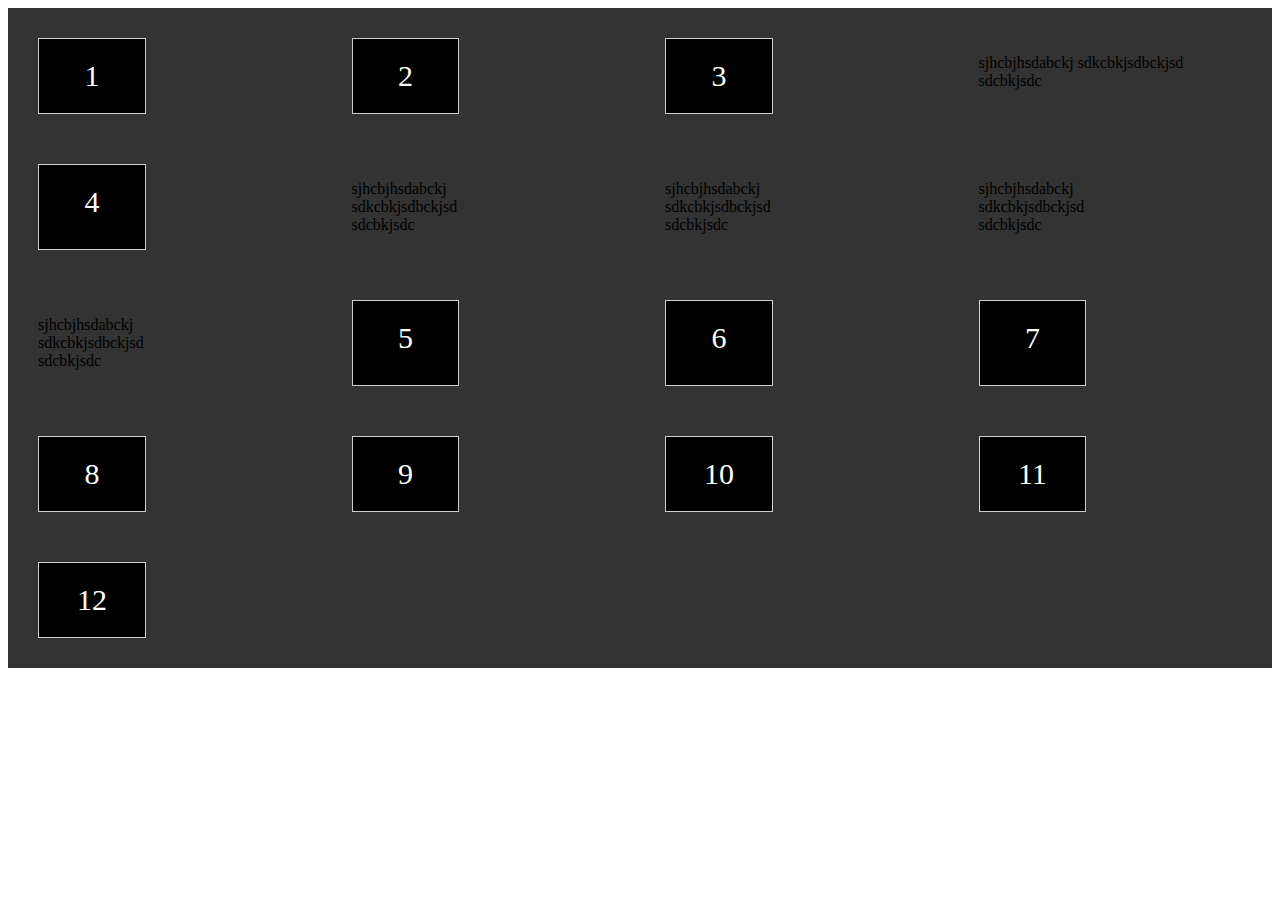
<file: Keyboard-Navigation/index.html>
<!DOCTYPE html>
<html>
<head>
<style>
.container {
  display: grid;
  gap: 50px;
  grid-template-columns: auto auto auto auto;
  background-color: #333;
  padding: 30px;
}

.container > div {
display: inline-block;
  background-color: #000;
  border: 1px solid #ccc;
  padding: 20px;
  font-size: 30px;
  text-align: center;
  color:#fff;
  width: 25%;
}
.container > div:focus{
  outline-color:orange;
}
#AddResourceMenuChild {
    display: none;
}
#AddResourceMenuTab:focus-visible + #AddResourceMenuChild, #AddResourceMenuChild:has(a:focus){
    display: block;
}
*:focus{
  outline:2px solid red;
}       
</style>
</head>
<body>
<div class="container">
  <div tabindex="0">1</div>
  <div tabindex="0">2</div>
  <div tabindex="0">3</div>  
  <p tabindex="0" style="display:block; width: 100%;">sjhcbjhsdabckj sdkcbkjsdbckjsd sdcbkjsdc</p>
  <div tabindex="0">4</div>
  <p tabindex="0" style="display:inline-block; width: 20%;">sjhcbjhsdabckj sdkcbkjsdbckjsd sdcbkjsdc</p>
  <p tabindex="0" style="display:inline-block; width: 20%;">sjhcbjhsdabckj sdkcbkjsdbckjsd sdcbkjsdc</p>
  <p tabindex="0" style="display:inline-block; width: 20%;">sjhcbjhsdabckj sdkcbkjsdbckjsd sdcbkjsdc</p>
  <p tabindex="0" style="display:inline-block; width: 20%;">sjhcbjhsdabckj sdkcbkjsdbckjsd sdcbkjsdc</p>
  
  <div tabindex="0">5</div>
  <div tabindex="0">6</div>  
  <div tabindex="0">7</div>
  <div tabindex="0">8</div>
  <div tabindex="0">9</div>
  <div tabindex="0">10</div>  
  <div tabindex="0">11</div>
  <div tabindex="0">12</div>
</div>

</body>
<script>
  window.addEventListener('keydown', handleKeyPress);
  
  function handleKeyPress(event) {
      const focusableElements = document.querySelectorAll('button, input, textarea, a, select, li, [tabindex]');
      const activeElement = document.activeElement;
      const currentIndex = Array.prototype.indexOf.call(focusableElements, activeElement);
      const currentRect = activeElement.getBoundingClientRect();
  
      let newIndex = currentIndex;
  
      switch (event.key) {
          case "ArrowUp":
              newIndex = findClosestElement(focusableElements, currentRect, 'up');
              if(newIndex === -1){
                newIndex = currentIndex + 1;
              }
              break;
          case "ArrowDown":
              newIndex = findClosestElement(focusableElements, currentRect, 'down');
              if(newIndex === -1){
                newIndex = currentIndex + 1;
              }
              break;
          case "ArrowLeft":
              newIndex = currentIndex - 1;
              break;
          case "ArrowRight":
              newIndex = currentIndex + 1;
              break;
          default:
              return;
      }
  
      if (newIndex >= 0 && newIndex < focusableElements.length) {
          focusableElements[newIndex].focus();
      }
  }
  
  function findClosestElement(elements, currentRect, direction) {
      let closestIndex = -1;
      let closestDistance = Infinity;
  
      elements.forEach((element, index) => {
          const rect = element.getBoundingClientRect();
          let distance;
  
          if (direction === 'up' && rect.bottom <= currentRect.top) {
              distance = currentRect.top - rect.bottom;
              if (isAligned(rect, currentRect) && distance < closestDistance) {
                  closestDistance = distance;
                  closestIndex = index;
              }
          }
  
          if (direction === 'down' && rect.top >= currentRect.bottom) {
              distance = rect.top - currentRect.bottom;
              if (isAligned(rect, currentRect) && distance < closestDistance) {
                  closestDistance = distance;
                  closestIndex = index;
              }
          }
      });
  
      return closestIndex;
  }
  
  function isAligned(rect1, rect2) {
      return rect1.left < rect2.right && rect1.right > rect2.left;
  }
  </script>
</html>
</file>
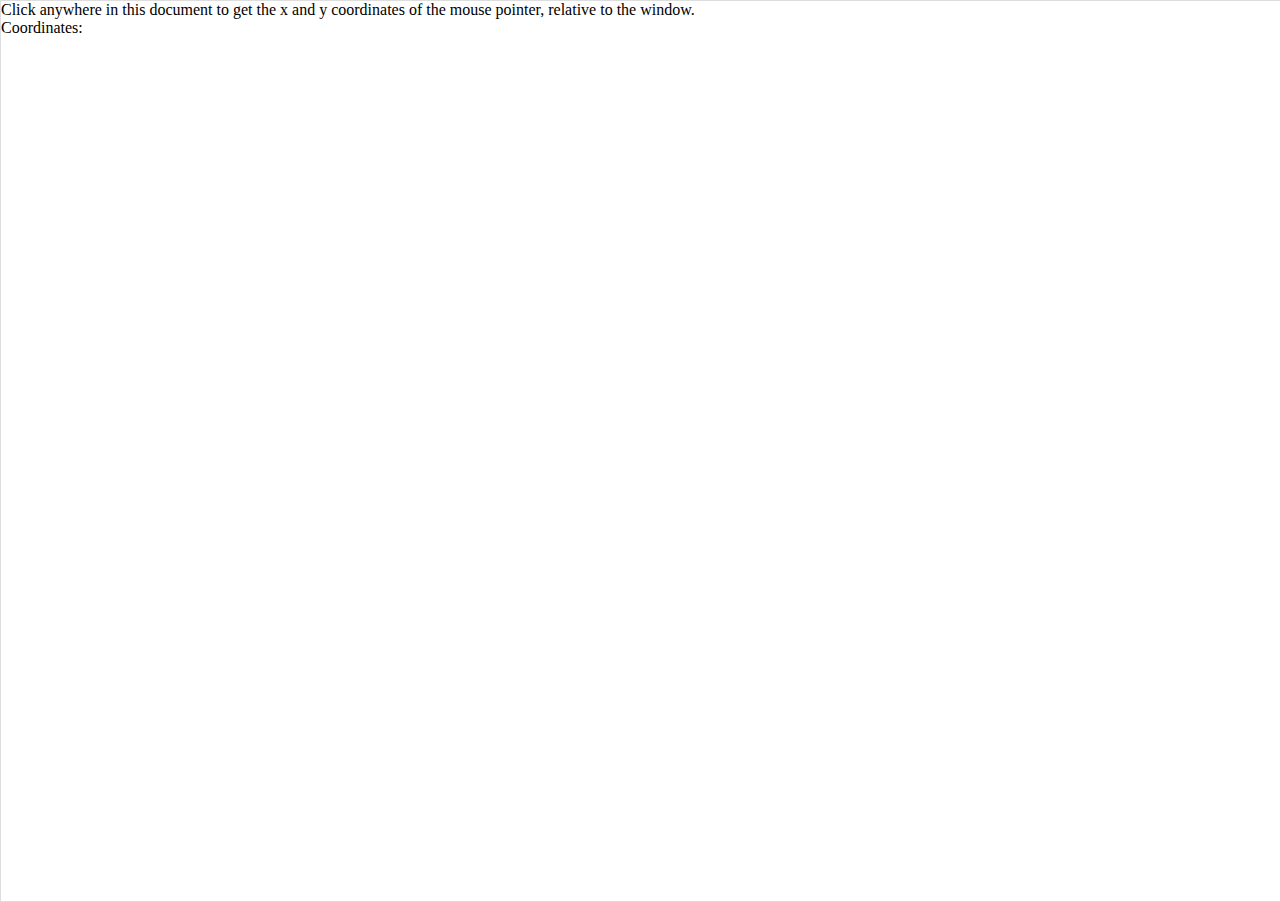
<file: Tooltip/tooltip.html>
<!DOCTYPE html>
<html>
<head>
<script src="https://ajax.googleapis.com/ajax/libs/jquery/3.7.1/jquery.min.js"></script>
<style>
    *{padding: 0;margin:0;}
#tooltip{
width:150px;
background:red;
position:fixed;
top:0;
left:0;
display: none;
}
.box{
    width: 100vw;
    height: 100vh;
    border:1px solid #ddd;
        cursor: pointer;
}
</style>
</head>
<body>
<div id="tooltip">Tooltip---
Click anywhere in this document to get the x and y coordinates of the mouse pointer, relative to the window.</div>  
<div class="box"  onmousemove="showCoords(event)">
<p>Click anywhere in this document to get the x and y coordinates of the mouse pointer, relative to the window.</p>
<p id="demo">Coordinates:</p>
</div>

<script>
function showCoords(event) {
  let x = event.clientX;
  let y = event.clientY;
  let vpwidth=window.innerWidth-10;
  let vpheight=window.innerHeight-10;
  let ttpwidth=document.getElementById("tooltip").offsetWidth;
  let ttpHeight=document.getElementById("tooltip").offsetHeight;
  let text = "X coords: " + x + ", Y coords: " + y;
  document.getElementById("demo").innerHTML = "vpWidth:"+ttpwidth+" vpHeight"+ttpHeight+" ::::: X:"+x+" Y"+y;
  $("#tooltip").css("display","block");
  $("#tooltip").css("top",y+10+"px");
  $("#tooltip").css("left",x+10+"px");
  if(vpwidth<x+ttpwidth){
    $("#tooltip").css("left",x-ttpwidth+"px");
  }
  if(vpheight<y+ttpHeight){
    $("#tooltip").css("top",y-ttpHeight+"px");
  }
}
</script>

</body>
</html>
</file>
<file: form-elements copy/style.css>
@import url('https://fonts.googleapis.com/css2?family=Exo:wght@100;300;400;500&family=Macondo&family=Open+Sans:ital,wght@0,300..800;1,300..800&display=swap');
*{padding: 0; margin: 0;box-sizing: border-box;font-family: 'open sans';}
:root {
    --border-clr: hsl(0, 0%, 87%);
    --font-clr: hsl(0, 0%, 20%);
    --font-clr-invert: hsl(0, 0%, 100%);
    --bg-clr:hsl(0, 0%, 100%);
    --bg-clr-invert:hsl(0, 0%, 20%);
    --primary-clr:hsl(228, 83%, 47%);
    --secondary-clr:hsl(152, 82.9%, 43.5%);
}
form{
    border: 1px solid color-mix(in srgb, var(--primary-clr) 20%, #fff);
    width: 50%;
    margin: 20px auto;
}
.cr-form-module {
    display: flex;
    height: 100%;
    width: 100%;
    flex-direction: column;
}
.cr-form-group{
    margin-bottom: 1rem;
}
.cr-form-title{
    font-size: 1.3rem;
    margin: 2rem 0 1rem;
    font-weight: bold;
    border-bottom: 1px solid var(--border-clr);
    padding-bottom: 7px;
    background: var(--bg-clr);
    position: sticky;
    top: 0px;
    padding-top: 20px;
}

.cr-form-group label{
    display: block;
    margin-bottom: 0.5rem;
    color:#333;
    font-size: 13px;
}
input[type="text"],select,textarea{
    border: 1px solid var(--border-clr);
    padding: 0.5rem;
    color: var(--font-clr);
    font-size: 1rem;
    border-radius: 4px;
    width: 100%;
}
.cr-form-group .error{
    display: none;
    color: var(--primary-clr);
}
.cr-form-container button.primary-btn{
    background-color: var(--primary-clr);
    color: var(--font-clr-invert);
    padding: 0.5rem 1rem;
    border: none;
    border-radius: 4px;
    cursor: pointer;
}
.cr-form-container button.primary-btn:hover{
    background-color: color-mix(in srgb, var(--primary-clr) 93%, black);
    color: var(--font-clr-invert);
}
.cr-form-container button.secondary-btn{
    background-color: var(--bg-clr);
    color: var(--primary-clr);
    padding: 0.5rem 1rem;
    border: 1px solid var(--primary-clr);
    border-radius: 4px;
    cursor: pointer;
}    
.cr-form-container button.secondary-btn:hover{
    background-color: color-mix(in srgb, var(--bg-clr) 97%, black);
    color: var(--primary-clr);
}
.cr-form-container button:disabled{
    opacity: 0.5;   
    cursor: not-allowed;
}
button#form-submit,.zc-TFA_detail-group,.zc-HA_Detail-group, .secondary-server, .cr-form-nav:has(#d1.active) ~ .cr-form-container .button-section #prev,  .cr-form-nav:has(.cr-form-nav-item:last-child.active) ~ .cr-form-container .button-section #next{
    display: none;
}
.cr-form-nav:has(#d5.active) ~ .cr-form-container .button-section button#form-submit {
    display: block !important;
}

.cr-form-section{
    height: calc(100vh - 250px);
    overflow-y: auto;
    display: none;
    padding: 0 6rem;
}
.button-section {
    display: flex;
    gap: 10px;
    justify-content: center;
    margin: 20px 0;
}
.cr-form-nav {
    display: flex;
    gap: 20px;
    justify-content: center;
    padding: 20px;
    background:linear-gradient(35deg, var(--primary-clr), color-mix(in srgb, var(--primary-clr) 50%, #000));
    margin: 20px auto 10px;
    border-radius: 50px;
    position: relative;
}
.cr-form-nav:after {
    content: "";
    position: absolute;
    top: 7px;
    left: 10px;
    width: 0%;
    height: 65px;
    background: #00ff8454;
    transition: width 0.3s ease-in-out;
    z-index: 0;
    border-radius: 40px;
}
.cr-form-nav:has(div#d1.active):after {
    width: 19.5%;
}   
.cr-form-nav:has(div#d2.active):after {
    width: 41%;
}.cr-form-nav:has(div#d3.active):after {
    width: 62%;
}.cr-form-nav:has(div#d4.active):after {
    width: 80%;
}.cr-form-nav:has(div#d5.active):after {
    width: calc(100% - 20px);
}
.cr-form-nav-item {
    border-radius: 1rem;
    cursor: pointer;
    position: relative;
    color: var(--font-clr-invert);
    font: inherit;
    z-index: 1;
    padding-right:15px;
}
.cr-form-nav-item:last-child{
    padding-right:0;
}
.cr-form-nav-item span {
    background: var(--font-clr-invert);
    color: var(--primary-clr);
    height: 40px;
    width: 40px;
    display: inline-flex;
    justify-content: center;
    align-items: center;
    border-radius: 50%;
    margin-left: 10px;
    color: var(--font-clr);
    box-shadow:2px 8px 6px color-mix(in srgb, var(--primary-clr) 70%, #000);
    font-size: 15px;
}
.cr-form-nav-item.active span {
    border: 2px solid var(--secondary-clr);
}
.cr-form-nav-item.changed span {
    border: 2px solid var(--font-clr-invert);
    background: var(--secondary-clr);
    color:var(--font-clr-invert);
}
.cr-form-nav-item:hover span{
    border: 2px solid var(--secondary-clr);
}
.cr-form-nav-item:last-child:after {
    display: none;
}
.cr-form-container .zc-radio-field-group {
    margin-bottom: 2rem;
}
.cr-form-container .choice-table-row {
    margin: 10px 0 0 25px;
}
.cr-form-container .choice-table-row .choice-table-cell input{
    margin-right: 10px;
}
.zc_picklist_label {
    background: color-mix(in srgb, var(--primary-clr) 6%, #fff);
    width: 100%;
    display: block;
    padding: 6px 10px;
    border-radius: 5px;
    font-weight: 600;
    line-height: 1.6;
}
</file>
<file: form-elements/style.css>
@import url('https://fonts.googleapis.com/css2?family=Exo:wght@100;300;400;500&family=Macondo&family=Open+Sans:ital,wght@0,300..800;1,300..800&display=swap');
*{padding: 0; margin: 0;box-sizing: border-box;font-family: 'open sans';}
:root {
    --border-clr: hsl(0, 0%, 87%);
    --font-clr: hsl(0, 0%, 20%);
    --font-clr-invert: hsl(0, 0%, 100%);
    --bg-clr:hsl(0, 0%, 100%);
    --bg-clr-invert:hsl(0, 0%, 20%);
    --primary-clr:hsl(218.26deg 83% 47%);
    --secondary-clr:hsl(152, 82.9%, 43.5%);
}
form{
    border: 1px solid color-mix(in srgb, var(--primary-clr) 20%, #fff);
    width: 50%;
    margin: 20px auto;
}
.cr-form-module {
    display: flex;
    height: 100%;
    width: 100%;
    flex-direction: column;
}
.cr-form-group,.zc-HA_Detail-group,.zc-TFA_detail-group{
    margin-bottom: 1rem;
}
.zc_text_label {
    margin-bottom: 5px;
    display: inline-block;
    font-size: 13px;
}
.cr-form-title{
    font-size: 1.3rem;
    margin: 2rem 0 1rem;
    font-weight: bold;
    border-bottom: 1px solid var(--border-clr);
    padding-bottom: 7px;
    background: var(--bg-clr);
    position: sticky;
    top: 0px;
    padding-top: 20px;
}

.cr-form-group label{
    display: block;
    margin-bottom: 0.5rem;
    color:#333;
    font-size: 13px;
}
input[type="text"],select,textarea{
    border: 1px solid var(--border-clr);
    padding: 0.5rem;
    color: var(--font-clr);
    font-size: 1rem;
    border-radius: 4px;
    width: 100%;
}
.cr-form-group .error{
    display: none;
    color: var(--primary-clr);
}
.cr-form-container button.primary-btn{
    background-color: var(--primary-clr);
    color: var(--font-clr-invert);
    padding: 0.5rem 1rem;
    border: none;
    border-radius: 4px;
    cursor: pointer;
}
.cr-form-container button.primary-btn:hover{
    background-color: color-mix(in srgb, var(--primary-clr) 93%, black);
    color: var(--font-clr-invert);
}
.cr-form-container button.secondary-btn{
    background-color: var(--bg-clr);
    color: var(--primary-clr);
    padding: 0.5rem 1rem;
    border: 1px solid var(--primary-clr);
    border-radius: 4px;
    cursor: pointer;
}    
.cr-form-container button.secondary-btn:hover{
    background-color: color-mix(in srgb, var(--bg-clr) 97%, black);
    color: var(--primary-clr);
}
.cr-form-container button:disabled{
    opacity: 0.5;   
    cursor: not-allowed;
}
.zc-TFA_detail-group,.zc-HA_Detail-group,
.secondary-server,
.cr-form-nav:has(#d1.active) ~ .cr-form-container .button-section #prev, 
.cr-form-nav:has(#d6.active) ~ .cr-form-container .button-section #next,
.secondary-server-values,.cr-form-meta{
    display: none;
}
.cr-form-nav:has(#d6.active) ~ .cr-form-container .button-section button#form-submit {
    display: block !important;
}
.cr-form-section{
    height: calc(100vh - 250px);
    overflow-y: auto;
    display: none;
    padding: 0 6rem;
}
.button-section {
    display: flex;
    gap: 10px;
    justify-content: center;
    margin: 20px 0;
}
.cr-form-nav {
    display: flex;
    gap: 20px;
    justify-content: center;
    padding: 20px;
    margin: 20px auto 10px;
    border-radius: 50px;
    position: relative;
}
.cr-form-nav:after,.cr-form-nav:before {
    content: "";
    position: absolute;
    top: 39px;
    left: 60px;
    width: 0%;
    height: 3px;
    background:linear-gradient(35deg, color-mix(in srgb, var(--primary-clr) 70%, #000), var(--primary-clr));
    transition: width 0.3s ease-in-out;
    z-index: 0;
    border-radius: 40px;
}
.cr-form-nav:before{
    background: var(--border-clr);
    width: 87%;
}
.cr-form-nav:has(div#d1.active):after {
    width: 0%;
}   
.cr-form-nav:has(div#d2.active):after {
    width: 23%;
}.cr-form-nav:has(div#d3.active):after {
    width: 42%;
}.cr-form-nav:has(div#d4.active):after {
    width: 58%;
}.cr-form-nav:has(div#d5.active):after {
    width: 74%;
}.cr-form-nav:has(div#d6.active):after {
    width: 87%;
}
.cr-form-nav-item {
    border-radius: 1rem;
    cursor: pointer;
    position: relative;
    font-size: 12px;
    z-index: 1;
    padding-right:15px;
    display: inline-flex;
    flex-direction: column;
    align-items: center;
}
.cr-form-nav-item.active {
    color: color-mix(in srgb, var(--primary-clr) 90%, #000);
}
.cr-form-nav-item.disabled {
    pointer-events: none;
    color:#0006;
}
.cr-form-nav-item.disabled span {
    color:#0005;
}
.cr-form-nav-item:last-child{
    padding-right:0;
}
.cr-form-nav-item span {
    background: var(--font-clr-invert);
    border: 2px solid var(--border-clr);
    height: 40px;
    width: 40px;
    display: inline-flex;
    justify-content: center;
    align-items: center;
    border-radius: 50%;
    margin: 0px 10px 10px;
    color: var(--font-clr);
    box-shadow:0px 4px 7px 1px #0000001f;
    font-size: 15px;
}
.cr-form-nav-item.active span, .cr-form-nav-item:hover span {
    border: 2px solid var(--primary-clr);
}
.cr-form-nav-item.changed{
    color:#000;
}
.cr-form-nav-item.changed span {
    border: 2px solid var(--font-clr-invert);
    background: var(--primary-clr);
    color:var(--font-clr-invert);
    font-size: 13px;
}
.cr-form-nav-item:last-child:after {
    display: none;
}
.cr-form-container .zc-radio-field-group {
    margin-bottom: 2rem;
}
.cr-form-container .choice-table-row {
    margin: 10px 0 0 25px;
}
.cr-form-container .choice-table-row .choice-table-cell input{
    margin-right: 10px;
}
.zc_picklist_label, .zc_list_label {
    background: color-mix(in srgb, var(--primary-clr) 6%, #fff);
    width: 100%;
    display: block;
    padding: 6px 10px;
    border-radius: 5px;
    font-weight: 600;
    line-height: 1.6;
    font-size: 14px;
}
.choice-table-cell {
    font-size: 13px;
    color: var(--font-clr);
}
</file>
